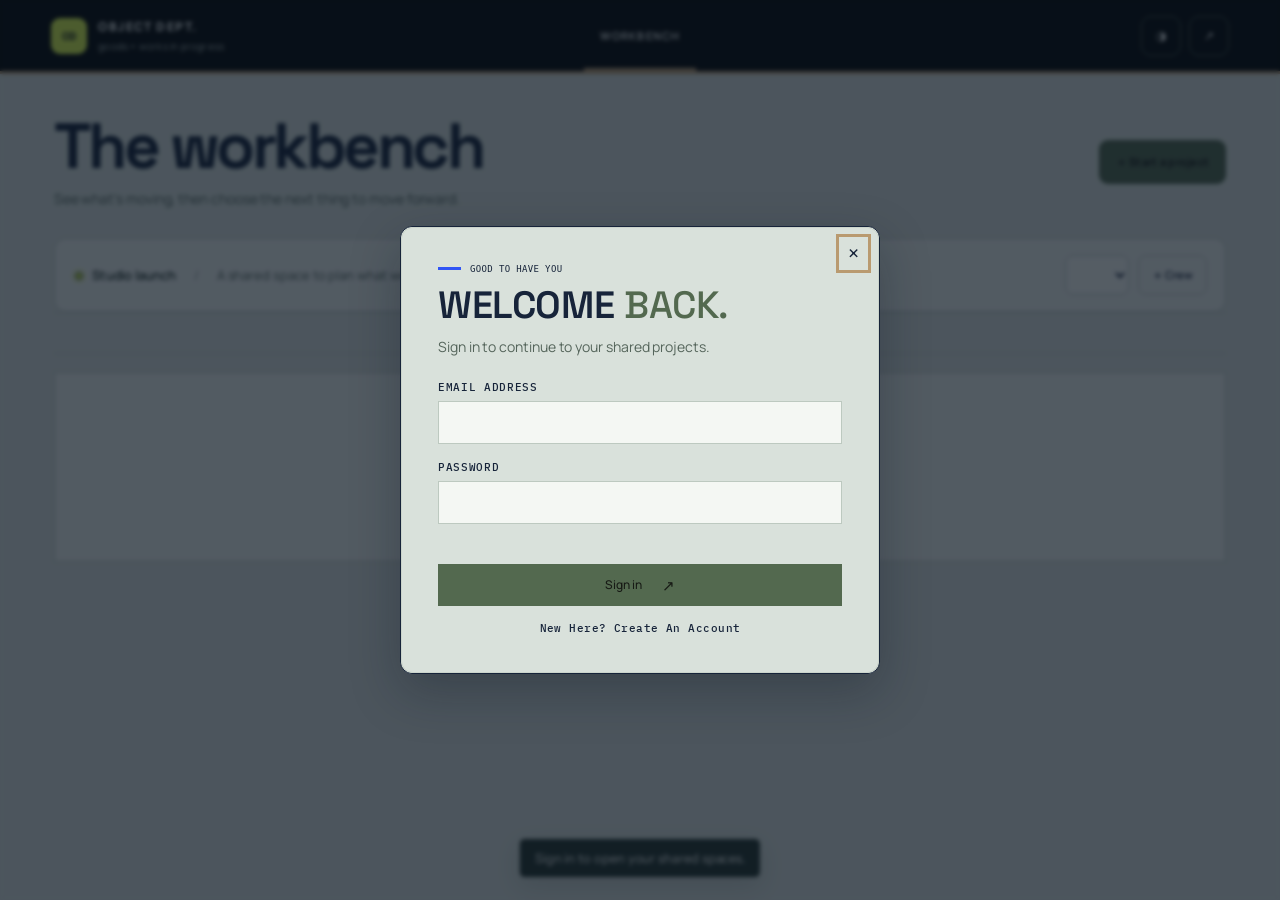
<file: public/index.html>
<!doctype html>
<html lang="en">
<head>
  <meta charset="utf-8"><meta name="viewport" content="width=device-width, initial-scale=1">
  <meta name="theme-color" content="#e9ebe4"><meta name="description" content="A collaborative project management tool with shared boards, assigned tasks, comments, and member invitations.">
  <title>Workbench — Project Management</title>
  <link rel="preconnect" href="https://fonts.googleapis.com"><link rel="preconnect" href="https://fonts.gstatic.com" crossorigin>
  <link href="https://fonts.googleapis.com/css2?family=Barlow+Condensed:wght@500;600;700&family=IBM+Plex+Mono:wght@400;500&family=IBM+Plex+Sans:wght@400;500;600&family=Instrument+Sans:wght@400;500;600&family=Instrument+Serif:ital@0;1&family=Inter:wght@400;500;600&display=swap" rel="stylesheet">
  <link rel="stylesheet" href="./styles.css?v=2026-10-redesign"><link rel="stylesheet" href="./redesign.css?v=2026-10-room-owner-fix"><link rel="stylesheet" href="./design-system.css?v=2026-10-three-project-redesign"><link rel="stylesheet" href="./proof-sheet.css?v=2026-10-proof-sheet-2"><link rel="stylesheet" href="./task-theme.css?v=2026-11-board"><link rel="stylesheet" href="./ui-polish.css?v=2026-11-unslop"><link rel="stylesheet" href="./vendor/lenis.css"><link rel="stylesheet" href="./ui-enhancements.css?v=2026-11-motion"><script src="./vendor/gsap.min.js" defer></script><script src="./vendor/lenis.min.js" defer></script><script src="./app.js?v=2026-11-board" defer></script><script src="./motion.js?v=2026-11-motion" defer></script>
</head>
<body data-current-view="board" data-task="board">
  <header class="topbar">
    <a class="brand" href="#store" aria-label="Object Department home"><span class="brand-mark">OD</span><span class="brand-copy">OBJECT DEPT.<small>goods + works in progress</small></span></a>
    <nav class="main-nav" aria-label="Main navigation"><button class="nav-link active" data-view="board">Workbench</button></nav>
    <div class="top-actions"><button class="theme-toggle" id="theme-toggle" aria-label="Switch to dark mode" title="Switch to dark mode">◐</button><button class="bag-button" id="bag-open" aria-label="Open shopping bag">Bag <span id="bag-count">0</span></button><button id="auth-open" class="avatar-button" aria-label="Sign in">↗</button></div>
  </header>
  <main>
    <section id="store-view" class="view active">
      <section class="hero">
        <div class="hero-copy"><div class="eyebrow"><span class="eyebrow-line"></span> A shop for the in-between</div><h1>Objects for<br><em>ordinary days.</em></h1><p>Useful things for desks, dinners, detours and all the bits in between.</p><a class="button button-dark" href="#collection">Browse the collection <span>↘</span></a><div class="hero-footnote">Eight useful things, chosen to be kept</div></div>
        <div class="hero-art" aria-label="A graphic still life of useful everyday objects" role="img"><div class="hero-object object-cup"></div><div class="hero-object object-tote"><i>OBJECT<br>DEPT.</i></div><div class="hero-object object-headphones"></div><div class="hero-caption">STOCKROOM STUDY<br><b>OBJECTS FOR ORDINARY DAYS</b></div></div>
      </section>
      <section id="collection" class="collection section-wrap"><div class="section-heading"><div><div class="eyebrow"><span class="eyebrow-line"></span> The stockroom <span class="section-index" id="product-count">08 objects</span></div><h2>Find the right <em>thing.</em></h2></div><div class="collection-tools"><div class="filter-list" id="filters" aria-label="Filter products"><button class="filter active" data-category="All">All stock</button><button class="filter" data-category="Home">Home</button><button class="filter" data-category="Lifestyle">Lifestyle</button><button class="filter" data-category="Tech">Tech</button></div><label class="search-box"><span>⌕</span><input id="product-search" type="search" placeholder="Find a thing" aria-label="Search products"></label></div></div>
        <div id="product-grid" class="product-grid" aria-live="polite"></div><div id="empty-products" class="empty-state hidden">Nothing here yet. Try another search.</div>
      </section>
      <section class="note-band"><span class="note-flower" aria-hidden="true"></span><p>Good design earns its place.</p><span class="note-credit">OBJECT DEPARTMENT FIELD NOTE</span></section>
      <footer class="footer"><a class="brand footer-brand" href="#store"><span class="brand-mark">OD</span><span class="brand-copy">OBJECT DEPT.</span></a><span>Goods for the day. A workbench for the rest.</span><a href="#collection">Back to the stockroom ↑</a></footer>
    </section>
    <section id="board-view" class="view board-view"><div class="board-shell"><div class="board-intro"><div><div class="eyebrow"><span class="eyebrow-line"></span> The shared studio</div><h1>The workbench</h1><p>See what's moving, then choose the next thing to move forward.</p></div><button id="new-project" class="button button-dark">＋ Start a project</button></div><div class="board-topline"><div><span class="board-dot"></span><span id="project-name">Studio launch</span><span class="board-divider">/</span><span id="project-description">A shared space to plan what we ship next.</span></div><div class="board-controls"><select id="project-select" aria-label="Select a project"></select><button id="share-project" class="text-button">＋ Crew</button></div></div><div class="board-summary" id="board-summary"></div><div class="task-columns" id="task-columns" aria-live="polite"></div></div></section>
    <section id="channel-view" class="view channel-view">
      <div class="channel-shell">
        <header class="channel-intro"><div><div class="eyebrow"><span class="eyebrow-line"></span> Open room</div><h1>One room,<br><em>all the ways to think.</em></h1><p>Private conversation, shared sketches and optional calls, together in one space.</p></div><div class="channel-issue"><span>Everything stays on the work</span><b>Messages · board · call</b><small>Room content is encrypted on your device.</small></div></header>
        <div class="channel-workspace">
          <aside class="room-rail"><div class="room-rail-head"><span>YOUR ROOMS</span><span id="room-count">0</span></div><div id="room-list" class="room-list"></div><form id="room-create-form" class="room-form"><label for="room-name">Start a room</label><div class="room-form-row"><input id="room-name" name="name" required minlength="2" maxlength="80" placeholder="Sunday studio"><button aria-label="Create a room">＋</button></div></form><form id="room-join-form" class="room-form room-join-form"><label for="room-invite">Have a room invite?</label><textarea id="room-invite" name="invite" required maxlength="600" rows="3" placeholder="Paste the full private invite link"></textarea><p class="invite-help">The invite link includes the room code and its private key.</p><button aria-label="Join a room from its invite link">Join room ↗</button></form><form id="room-code-form" class="room-form room-code-form"><label for="room-code">Or join with a room code</label><div class="room-form-row"><input id="room-code" name="code" type="text" inputmode="text" maxlength="12" minlength="12" pattern="[a-fA-F0-9]{12}" autocomplete="off" spellcheck="false" placeholder="12-character room code" aria-describedby="room-code-help"><button type="submit">Join</button></div><p class="invite-help" id="room-code-help">A code adds you to the room. Ask a member for the private invite link to open encrypted chat and drawings.</p></form><p id="room-error" class="form-error" role="alert"></p><div class="encryption-note"><span>PRIVATE</span><p>Room content is encrypted on your device.</p></div></aside>
          <div class="room-stage">
            <div id="room-empty" class="room-empty"><div class="empty-orbit">OD</div><div class="eyebrow"><span class="eyebrow-line"></span> A room of your own</div><h2>Make space<br>for <em>good ideas.</em></h2><p>Create a room for your crew, or join with their private invite link. The link carries the key needed to open encrypted room history.</p><div class="empty-rule">MAKE · SHARE · THINK OUT LOUD</div></div>
            <div id="room-active" class="room-active hidden">
              <header class="room-header"><div><div class="room-live"><i></i> ROOM OPEN <span id="room-members-count">01 HERE</span><span id="room-activity" aria-live="polite"></span></div><h2 id="active-room-name">Sunday studio</h2><div class="room-keyline">ROOM CODE <code id="active-room-code"></code> <span id="active-room-members"></span></div></div><div class="room-header-actions"><button id="copy-room-code" class="button button-outline" type="button">Copy code</button><button id="manage-room-members" class="button button-outline" type="button">People</button><button id="invite-room" class="button button-outline">Copy invite link ↗</button><button id="close-room" class="button button-outline" type="button">Close room</button></div></header>
              <nav class="room-tabs" aria-label="Room activities"><button class="room-tab active" data-room-tab="chat">Conversation <span id="chat-count">00</span></button><button class="room-tab" data-room-tab="board">Whiteboard</button><button class="room-tab" data-room-tab="call">Video room</button></nav>
              <section class="room-panel active" id="room-chat-panel"><div id="chat-log" class="chat-log" aria-live="polite"><div class="chat-welcome">A fresh page. Say hello.</div></div><form id="chat-form" class="chat-compose"><button type="button" id="file-pick" class="attach-button" aria-label="Share a file">＋</button><input type="file" id="file-input" class="hidden" aria-label="Choose a file"><input name="body" maxlength="1800" placeholder="Write something kind…" autocomplete="off"><button class="send-message" aria-label="Send message">↑</button></form><p class="chat-hint">Messages and shared files are encrypted with the room key.</p></section>
              <section class="room-panel" id="room-board-panel"><div class="whiteboard-toolbar"><span class="board-prompt">DRAW SOMETHING TOGETHER</span><div class="board-tools" role="toolbar" aria-label="Whiteboard tools"><div class="board-colors" aria-label="Ink color"><button type="button" class="board-swatch selected" data-board-color="#df6954" style="--swatch:#df6954" aria-label="Coral ink" title="Coral"></button><button type="button" class="board-swatch" data-board-color="#203a36" style="--swatch:#203a36" aria-label="Green ink" title="Green"></button><button type="button" class="board-swatch" data-board-color="#4c66d4" style="--swatch:#4c66d4" aria-label="Blue ink" title="Blue"></button><button type="button" class="board-swatch" data-board-color="#d2a62b" style="--swatch:#d2a62b" aria-label="Gold ink" title="Gold"></button><button type="button" class="board-swatch" data-board-color="#9363b9" style="--swatch:#9363b9" aria-label="Violet ink" title="Violet"></button></div><label class="board-custom-color" title="Choose a custom ink color"><span>＋</span><input id="board-color" type="color" value="#df6954" aria-label="Choose a custom ink color"></label><label class="board-size-control" for="board-size">SIZE <input id="board-size" type="range" min="2" max="18" value="5"><output id="board-size-value" for="board-size">5</output></label><button type="button" id="board-eraser" class="board-tool-button" aria-pressed="false">Eraser</button><div class="board-shapes" role="group" aria-label="Drawing tools"><button type="button" class="board-tool-button active" data-board-mode="pen" aria-pressed="true">Pen</button><button type="button" class="board-tool-button" data-board-mode="line" aria-pressed="false">Line</button><button type="button" class="board-tool-button" data-board-mode="rectangle" aria-pressed="false">Box</button><button type="button" class="board-tool-button" data-board-mode="circle" aria-pressed="false">Circle</button><button type="button" class="board-tool-button" data-board-mode="text" aria-pressed="false">Text</button></div><button type="button" id="undo-board" class="board-tool-button" aria-label="Undo last board change" title="Undo">↶ Undo</button><button type="button" id="clear-board" class="board-tool-button clear-board-button">Clear page ↺</button></div></div><canvas id="whiteboard" width="1200" height="660" tabindex="0" aria-label="Shared whiteboard. Use the drawing tool buttons, then draw by pointer. Text tool prompts for a label." aria-describedby="board-help"></canvas><p class="chat-hint" id="board-help">Draw with a pointer. The pen, shape, color, eraser, undo, and clear controls are keyboard accessible; the text tool asks for a label.</p></section>
              <section class="room-panel" id="room-call-panel"><div class="call-toolbar"><div><b>Face to face, when you need it.</b><span id="call-status" role="status" aria-live="polite">Turn on your mic or camera when you’re ready.</span></div><div class="call-controls"><button type="button" id="microphone-toggle" class="button button-outline" aria-pressed="false">Enable mic</button><button type="button" id="camera-toggle" class="button button-outline" aria-pressed="false">Enable camera</button><button type="button" id="screen-share" class="button button-outline" aria-pressed="false">Share screen</button><button type="button" id="call-check" class="button button-outline">Check connection</button><button type="button" id="end-call" class="button button-call hidden">Leave call</button></div></div><div id="video-grid" class="video-grid"><div class="video-tile local-tile"><video id="local-video" autoplay muted playsinline></video><span id="local-video-name">You · camera off</span></div></div><p class="chat-hint">Your mic and camera stay off until you enable them. Screen sharing is optional.</p></section>
            </div>
          </div>
        </div>
        <footer class="channel-footer"><span>NO STANDING MEETING REQUIRED</span><span>OBJECT DEPT. · OPEN ROOM Nº 03</span></footer>
      </div>
    </section>
  </main>
  <div class="toast" id="toast" role="status"></div>
  <dialog id="room-members-dialog" class="modal"><div class="modal-card room-members-card"><button type="button" class="modal-close" data-close aria-label="Close room people">×</button><div class="eyebrow"><span class="eyebrow-line"></span> The room crew</div><h2>Your <em>people.</em></h2><p class="modal-copy">People with access to this room.</p><div id="room-member-list" class="room-member-list" role="list"></div><p id="room-members-note" class="modal-copy room-members-note">If you leave as owner, ownership moves to the longest-standing remaining member. If you are alone, the room is deleted. Removed members lose server access, but copies they already saved cannot be recalled.</p><div id="room-members-error" class="form-error" role="alert"></div><div class="room-members-actions"><button id="leave-room" class="button button-outline" type="button">Leave room</button></div></div></dialog>
  <dialog id="auth-dialog" class="modal"><form id="auth-form" class="modal-card"><button type="button" class="modal-close" data-close>×</button><div class="eyebrow"><span class="eyebrow-line"></span> Good to have you</div><h2 id="auth-title">Welcome <em>back.</em></h2><p id="auth-copy" class="modal-copy">Sign in to save your bag and keep your projects close.</p><label id="name-field" class="form-field hidden">Your name<input name="name" autocomplete="name" minlength="2" maxlength="60"></label><label class="form-field">Email address<input name="email" type="email" autocomplete="email" required></label><label class="form-field">Password<input name="password" type="password" autocomplete="current-password" minlength="8" required></label><div id="auth-error" class="form-error" role="alert"></div><button id="auth-submit" class="button button-dark button-wide">Sign in <span>↗</span></button><button id="auth-toggle" class="text-button" type="button">New here? Create an account</button></form></dialog>
  <dialog id="account-dialog" class="modal compact-modal"><div class="modal-card"><button type="button" class="modal-close" data-close>×</button><div class="eyebrow"><span class="eyebrow-line"></span> Your account</div><h2 id="account-name">Your name</h2><p id="account-email" class="modal-copy"></p><button id="account-close" class="button button-dark button-wide" type="button" data-close>Back to it <span>↗</span></button><button id="signout-open" class="text-button signout-link" type="button">Sign out of this device</button></div></dialog>
  <dialog id="signout-dialog" class="modal compact-modal"><div class="modal-card"><button type="button" class="modal-close" data-close>×</button><div class="eyebrow"><span class="eyebrow-line"></span> Before you go</div><h2>Sign out <em>now?</em></h2><p class="modal-copy">You’ll need to sign in again to open your projects and saved orders on this device. Your bag will stay here.</p><div class="confirm-actions"><button id="signout-cancel" class="button button-outline" type="button" data-close>Stay signed in</button><button id="signout-confirm" class="button button-danger" type="button">Sign out</button></div></div></dialog>
  <dialog id="bag-dialog" class="modal drawer"><form method="dialog" class="drawer-card"><button type="button" class="modal-close" data-close>×</button><div class="eyebrow"><span class="eyebrow-line"></span> Your little bag</div><h2>Lovely <em>choices.</em></h2><div id="bag-items" class="bag-items"></div><div class="bag-bottom"><div class="bag-total"><span>Subtotal</span><b id="bag-total">₹0</b></div><p>Shipping and any applicable taxes are figured at checkout.</p><button id="checkout" class="button button-dark button-wide" type="button">Continue to checkout <span>↗</span></button><button type="button" class="text-button" data-close>Keep looking</button></div></form></dialog>
  <dialog id="product-dialog" class="modal"><div class="modal-card product-detail-card"><button type="button" class="modal-close" data-close>×</button><div class="product-detail-art" id="detail-product-art"></div><div class="eyebrow"><span class="eyebrow-line"></span> <span id="detail-product-category">The collection</span></div><h2 id="detail-product-name">Everyday things</h2><p id="detail-product-description" class="modal-copy"></p><div class="product-detail-bottom"><b id="detail-product-price"></b><button id="detail-product-add" class="button button-dark">Add to your bag <span>＋</span></button></div></div></dialog>
  <dialog id="project-dialog" class="modal"><form id="project-form" class="modal-card"><button type="button" class="modal-close" data-close>×</button><div class="eyebrow"><span class="eyebrow-line"></span> A new beginning</div><h2>Make a little <em>space.</em></h2><label class="form-field">Project name<input name="name" required minlength="2" maxlength="80" placeholder="The next good thing"></label><label class="form-field">A few words about it<textarea name="description" maxlength="280" rows="3" placeholder="What are we making room for?"></textarea></label><div id="project-error" class="form-error" role="alert"></div><button class="button button-dark button-wide">Create project <span>↗</span></button></form></dialog>
  <dialog id="members-dialog" class="modal"><div class="modal-card"><button type="button" class="modal-close" data-close>×</button><div class="eyebrow"><span class="eyebrow-line"></span> Better together</div><h2>Your <em>people.</em></h2><div id="member-list" class="member-list"></div><form id="member-form"><label class="form-field">Invite someone by account email<input name="email" type="email" required autocomplete="email"></label><div id="member-error" class="form-error" role="alert"></div><button class="button button-dark button-wide">Add collaborator <span>↗</span></button></form></div></dialog>
  <dialog id="task-dialog" class="modal"><form id="task-form" class="modal-card"><button type="button" class="modal-close" data-close>×</button><div class="eyebrow"><span class="eyebrow-line"></span> One step at a time</div><h2>Add a little <em>progress.</em></h2><label class="form-field">What needs doing?<input name="title" required minlength="2" maxlength="120" placeholder="Give this step a name"></label><label class="form-field">Details<textarea name="description" maxlength="500" rows="3" placeholder="Add a note or two"></textarea></label><div class="form-row"><label class="form-field">Priority<select name="priority"><option value="low">Low</option><option value="medium" selected>Medium</option><option value="high">High</option></select></label><label class="form-field">Due date<input name="dueDate" type="date"></label></div><label class="form-field">Who is on it?<select name="assignee"><option value="">No one yet</option></select></label><div id="task-error" class="form-error" role="alert"></div><button class="button button-dark button-wide">Add to the board <span>↗</span></button></form></dialog>
  <dialog id="detail-dialog" class="modal"><div class="modal-card detail-card"><button type="button" class="modal-close" data-close>×</button><div class="eyebrow"><span class="eyebrow-line"></span> Task notes</div><h2 id="detail-title">A small step</h2><p id="detail-description" class="modal-copy"></p><div id="detail-meta" class="detail-meta"></div><div class="comment-section"><h3>A few words</h3><div id="comment-list" class="comment-list"></div><form id="comment-form"><input name="body" required maxlength="500" placeholder="Leave a helpful note…"><button class="button button-dark">Send ↗</button></form></div></div></dialog>
  <dialog id="checkout-dialog" class="modal"><form id="checkout-form" class="modal-card"><button type="button" class="modal-close" data-close>×</button><div class="eyebrow"><span class="eyebrow-line"></span> One last thing</div><h2>Make it <em>yours.</em></h2><p class="modal-copy">Sign in and we’ll place your demo order. No payment details needed.</p><div id="checkout-error" class="form-error" role="alert"></div><button class="button button-dark button-wide">Place demo order <span>↗</span></button></form></dialog>
</body>
</html>
</file>
<file: public/styles.css>
:root{--paper:#f7f6f2;--ink:#22251f;--muted:#74766f;--line:#e7e5de;--green:#415647;--sage:#8c9987;--cream:#f0eee6;--serif:'Playfair Display',Georgia,serif;--sans:'DM Sans',Arial,sans-serif}*{box-sizing:border-box}html{scroll-behavior:smooth}body{margin:0;background:var(--paper);color:var(--ink);font:14px var(--sans);-webkit-font-smoothing:antialiased}button,input,textarea,select{font:inherit}button{color:inherit;cursor:pointer}.topbar{height:76px;border-bottom:1px solid var(--line);display:grid;grid-template-columns:1fr auto 1fr;align-items:center;padding:0 max(5.4vw,30px);position:sticky;top:0;background:rgba(247,246,242,.94);backdrop-filter:blur(14px);z-index:10}.brand{display:inline-flex;align-items:center;gap:11px;text-decoration:none;color:var(--ink);width:max-content}.brand-mark{height:32px;width:32px;background:var(--green);border-radius:50%;color:#f8f6ef;display:grid;place-items:center;font:600 20px var(--serif);font-style:italic}.brand-copy{font-weight:700;letter-spacing:-.035em;font-size:15px}.brand-copy small{display:block;color:var(--muted);font-size:9px;font-weight:400;letter-spacing:.02em;margin-top:2px}.main-nav{display:flex;align-items:center;gap:34px;height:100%}.nav-link{border:0;background:none;height:100%;color:var(--muted);font-size:12px;position:relative;padding:0 3px}.nav-link.active{color:var(--ink)}.nav-link.active:after{content:'';height:2px;background:var(--green);position:absolute;left:0;right:0;bottom:0}.top-actions{display:flex;align-items:center;justify-content:end;gap:18px}.bag-button,.avatar-button{background:none;border:0;font-size:12px}.bag-button span{display:inline-grid;place-items:center;width:21px;height:21px;border-radius:50%;background:#eae9e1;margin-left:5px;font-size:10px}.avatar-button{width:34px;height:34px;border-radius:50%;background:#e7e8df;color:var(--green);font-size:16px}.view{display:none}.view.active{display:block}.hero{max-width:1320px;margin:auto;padding:68px 8.7vw 54px;min-height:514px;display:grid;grid-template-columns:.91fr 1.09fr;align-items:center;gap:38px}.hero-copy{padding:5px 0 0 3px}.eyebrow{display:flex;align-items:center;gap:9px;color:var(--green);text-transform:uppercase;letter-spacing:.16em;font-size:9px;font-weight:600}.eyebrow-line{width:18px;height:1px;background:#8b998b;display:inline-block}.hero h1,.board-intro h1{font:500 clamp(42px,5.1vw,67px)/1.12 var(--serif);letter-spacing:-.055em;margin:22px 0 15px}.hero h1 em,.section-heading h2 em,.board-intro h1 em,.modal-card h2 em{font-weight:500;color:#798974}.hero-copy>p,.board-intro p{font-size:13px;line-height:1.8;color:var(--muted);max-width:330px;margin:0 0 24px}.button{min-height:42px;padding:0 19px;border:0;display:inline-flex;align-items:center;justify-content:center;gap:20px;text-decoration:none;font-size:11px;transition:transform .18s,background .18s}.button:hover{transform:translateY(-2px)}.button-dark{color:#fff;background:#384d3f}.button-dark:hover{background:#26382d}.button-dark span{font-size:15px}.hero-footnote{font-size:10px;color:#82847c;margin-top:40px}.tiny-spark{color:#8a9a87;font-size:14px;margin-right:8px}.hero-art{height:354px;max-width:532px;width:100%;justify-self:end;position:relative;overflow:hidden;background:#e9e8df}.sun-disc{position:absolute;width:228px;height:228px;background:#d5d5c6;border-radius:50%;left:27%;top:6%}.hero-orbit{border:1px solid rgba(74,88,69,.2);position:absolute;border-radius:50%;transform:rotate(-20deg)}.orbit-one{width:350px;height:200px;top:24%;left:19%}.orbit-two{width:440px;height:290px;top:12%;left:9%}.art-spark{position:absolute;color:#73836c;z-index:2}.spark-one{font-size:22px;right:15%;top:16%}.spark-two{font-size:14px;left:15%;top:33%}.hero-object{position:absolute;z-index:2;display:grid;place-items:center;box-shadow:0 20px 28px rgba(62,67,54,.12)}.object-cup{width:109px;height:108px;background:#f3eee1;border-radius:13px 13px 32px 32px;left:21%;top:37%;transform:rotate(-9deg)}.object-cup:after{content:'';position:absolute;right:-25px;width:31px;height:38px;border:9px solid #f3eee1;border-left:0;border-radius:0 22px 22px 0}.object-cup span{font-size:48px;filter:saturate(.5)}.object-tote{height:155px;width:132px;background:#a49178;border-radius:10px 10px 20px 20px;top:27%;left:47%;transform:rotate(7deg);color:#f2ebdf}.object-tote:before{content:'';position:absolute;width:66px;height:38px;border:7px solid #8c7e6b;border-bottom:0;border-radius:44px 44px 0 0;top:-34px}.object-tote span{font:60px var(--serif);opacity:.32;transform:rotate(-45deg)}.object-tote i{position:absolute;font:italic 14px/1.2 var(--serif);text-align:center}.object-headphones{width:100px;height:100px;background:#d0d4c9;border-radius:50%;right:10%;bottom:18%;transform:rotate(-14deg)}.object-headphones span{font:62px var(--serif);color:#506052;transform:rotate(180deg)}.hero-caption{position:absolute;bottom:20px;left:23px;color:#73776e;font-size:8px;letter-spacing:.17em;line-height:1.9}.hero-caption b{color:#3c493d;font-size:9px;letter-spacing:.06em}.hero-stamp{position:absolute;right:21px;top:18px;width:59px;height:59px;border:1px solid rgba(71,86,68,.45);border-radius:50%;color:#56634f;display:grid;place-items:center;text-align:center;font-size:6px;letter-spacing:.12em;line-height:1.5;transform:rotate(11deg)}.hero-stamp b{font-size:12px}.section-wrap{padding:30px 8.7vw 82px;max-width:1320px;margin:auto;scroll-margin-top:88px}.section-heading{display:flex;align-items:end;justify-content:space-between;gap:24px;margin-bottom:26px}.section-heading h2{font:500 35px var(--serif);letter-spacing:-.045em;margin:11px 0 0}.collection-tools{display:flex;flex-direction:column;align-items:flex-end;gap:15px}.filter-list{display:flex;gap:17px}.filter{border:0;padding:3px 0;background:none;color:#888a83;font-size:10px}.filter.active{color:var(--green);font-weight:600;border-bottom:1px solid var(--green)}.search-box{width:182px;height:28px;border-bottom:1px solid #d7d5cb;display:flex;align-items:center;gap:8px;color:#7d8276}.search-box span{font-size:18px}.search-box input{border:0;background:none;outline:0;width:100%;font-size:10px;color:var(--ink)}.product-grid{display:grid;grid-template-columns:repeat(4,minmax(0,1fr));gap:28px 18px}.product-card{min-width:0}.product-art{height:220px;background:var(--product-color,#e5e3da);position:relative;overflow:hidden;display:grid;place-items:center}.product-art:after{content:'';position:absolute;inset:12% 14%;border:1px solid rgba(255,255,255,.33);border-radius:50%;transform:rotate(-25deg)}.product-art .product-emoji{position:relative;z-index:1;font-size:77px;filter:drop-shadow(0 13px 10px rgba(44,47,40,.14));transition:transform .25s}.product-card:hover .product-emoji{transform:translateY(-6px) rotate(-4deg)}.product-label{position:absolute;top:12px;left:12px;z-index:2;font-size:8px;letter-spacing:.08em;text-transform:uppercase;background:rgba(247,246,242,.82);padding:6px 9px;color:#5d6658}.quick-add{position:absolute;z-index:2;right:10px;bottom:10px;height:34px;width:34px;border:0;border-radius:50%;font-size:19px;color:white;background:#35483d;opacity:0;transform:translateY(4px);transition:.2s}.product-card:hover .quick-add,.quick-add:focus-visible{opacity:1;transform:translateY(0)}.product-info{display:flex;justify-content:space-between;align-items:start;padding:12px 1px 0;gap:10px}.product-name{font:500 14px var(--serif);margin:0 0 5px}.product-category{font-size:9px;color:#909189}.product-price{font-size:11px;white-space:nowrap;margin-top:3px}.note-band{height:120px;background:#ecebe3;display:flex;justify-content:center;align-items:center;gap:17px}.note-flower{color:#7d8b79;font-size:22px}.note-band p{font:italic 20px var(--serif);color:#4b5749}.note-credit{font-size:8px;letter-spacing:.15em;color:#888a80;margin-left:10px}.footer{min-height:83px;padding:20px 8.7vw;display:flex;justify-content:space-between;align-items:center;color:#96968e;font-size:9px}.footer-brand .brand-mark{height:26px;width:26px;font-size:16px}.footer-brand .brand-copy{font-size:12px}.footer a:last-child{color:#697266;text-decoration:none}.hidden{display:none!important}.empty-state{text-align:center;color:var(--muted);padding:60px 0}.modal{border:0;padding:0;background:transparent;max-height:90vh;max-width:calc(100vw - 24px);width:440px;color:var(--ink)}.modal::backdrop{background:rgba(28,32,27,.39);backdrop-filter:blur(3px)}.modal-card{background:var(--paper);padding:36px 39px 33px;position:relative;box-shadow:0 18px 60px rgba(33,36,30,.12)}.modal-close{position:absolute;right:17px;top:13px;border:0;background:none;color:#777a70;font-size:24px;font-weight:300}.modal-card h2,.drawer-card h2{font:500 31px var(--serif);letter-spacing:-.045em;margin:14px 0}.modal-copy{font-size:12px;color:var(--muted);line-height:1.7;margin:0 0 22px}.form-field{display:block;font-size:10px;color:#6f746b;margin:15px 0}.form-field input,.form-field textarea,.form-field select{display:block;margin-top:7px;width:100%;border:1px solid #e3e0d7;background:#fbfaf7;padding:11px 12px;outline:0;font-size:12px;color:var(--ink);resize:vertical}.form-field input:focus,.form-field textarea:focus,.form-field select:focus,.comment-section input:focus{border-color:#8b9989}.button-wide{width:100%;margin-top:8px}.text-button{border:0;background:none;display:block;margin:14px auto 0;color:#73796f;font-size:10px}.form-error{font-size:11px;color:#a6443f;min-height:16px}.form-row{display:grid;grid-template-columns:1fr 1fr;gap:14px}.drawer{width:480px;height:100%;max-height:100vh;margin:0 0 0 auto}.drawer::backdrop{background:rgba(28,32,27,.3)}.drawer-card{height:100%;background:var(--paper);padding:40px 38px;display:flex;flex-direction:column;position:relative}.bag-items{flex:1;overflow:auto;margin-top:15px}.bag-line{display:grid;grid-template-columns:68px 1fr auto;gap:13px;align-items:center;padding:14px 0;border-bottom:1px solid var(--line)}.bag-product-art{height:68px;display:grid;place-items:center;font-size:32px;background:var(--product-color)}.bag-product-name{font:500 14px var(--serif);margin:0 0 6px}.bag-product-price{font-size:10px;color:var(--muted)}.qty-tools{display:flex;align-items:center;gap:9px;margin-top:9px}.qty-tools button{width:21px;height:21px;border:1px solid var(--line);background:none}.qty-tools span{font-size:10px}.remove-item{border:0;background:none;color:#92938c;font-size:10px;margin-left:5px}.bag-line-total{font-size:11px}.bag-bottom{border-top:1px solid var(--line);padding-top:20px}.bag-total{display:flex;justify-content:space-between;font-size:12px}.bag-total b{font-weight:600}.bag-bottom p{font-size:9px;color:var(--muted)}.bag-empty{padding:30px 0;color:var(--muted);font:16px var(--serif)}.toast{position:fixed;bottom:22px;left:50%;transform:translate(-50%,15px);opacity:0;pointer-events:none;z-index:20;padding:11px 17px;background:#29392f;color:white;font-size:11px;transition:.2s;box-shadow:0 8px 25px #2222}.toast.show{opacity:1;transform:translate(-50%,0)}
.board-view{min-height:calc(100vh - 76px)}.board-shell{max-width:1250px;margin:auto;padding:63px max(6vw,34px) 75px}.board-intro{display:flex;align-items:center;justify-content:space-between;padding-bottom:45px}.board-intro h1{font-size:55px;margin:16px 0 10px}.board-intro p{margin-bottom:0}.board-intro>.button{align-self:center}.board-topline{border-top:1px solid var(--line);border-bottom:1px solid var(--line);min-height:58px;display:flex;align-items:center;justify-content:space-between;font-size:11px}.board-dot{width:8px;height:8px;border-radius:50%;background:#849680;display:inline-block;margin:0 9px 0 2px}.board-divider{margin:0 10px;color:#c7c6bc}.board-topline #project-description{color:#8a8c84}.board-topline select{border:0;background:transparent;color:#73786e;font-size:10px;max-width:190px}.board-summary{display:flex;gap:27px;padding:22px 0 27px;color:#81837b;font-size:10px}.summary-pill{display:flex;align-items:center;gap:7px}.summary-dot{width:7px;height:7px;border-radius:50%;background:#b6b8ac}.summary-dot.active{background:#d3a26d}.summary-dot.done{background:#8ca18a}.summary-pill strong{color:#41463f;font-weight:600}.task-columns{display:grid;grid-template-columns:repeat(3,minmax(0,1fr));gap:15px;align-items:start}.task-column{background:#f0efe9;min-height:190px;padding:15px}.column-heading{display:flex;align-items:center;justify-content:space-between;margin-bottom:14px}.column-title{display:flex;align-items:center;gap:8px;font-size:10px;font-weight:600;color:#53584f}.column-count{width:19px;height:19px;border-radius:50%;background:#e4e3da;display:grid;place-items:center;font-size:9px;color:#777a71}.add-task-small{border:0;background:none;color:#7c8178;font-size:19px;line-height:1}.task-card{background:#faf9f6;border:1px solid #eceae3;padding:14px;margin-bottom:9px;cursor:pointer;transition:box-shadow .15s,transform .15s}.task-card:hover{box-shadow:0 8px 20px rgba(40,43,36,.07);transform:translateY(-2px)}.task-priority{font-size:8px;text-transform:uppercase;letter-spacing:.09em;display:flex;align-items:center;gap:6px;color:#8b8e82}.task-priority:before{content:'';width:6px;height:6px;border-radius:50%;background:#bab9aa}.task-priority.high:before{background:#c97768}.task-priority.low:before{background:#7a9b82}.task-card h3{font:500 14px/1.4 var(--serif);margin:9px 0 6px}.task-card p{font-size:10px;line-height:1.6;color:#86887f;margin:0}.task-meta{display:flex;align-items:center;justify-content:space-between;margin-top:14px;font-size:9px;color:#82847b}.task-assignee{width:23px;height:23px;border-radius:50%;background:#e2e5da;display:grid;place-items:center;color:#596b56;font-size:8px}.task-comments{margin-left:auto;margin-right:9px}.task-due{padding:4px 6px;background:#f0eee5}.column-empty{font:italic 13px var(--serif);color:#999b93;text-align:center;padding:30px 0}.detail-card{width:480px;max-width:calc(100vw - 24px)}.detail-card h2{padding-right:24px}.detail-meta{display:flex;gap:8px;margin:20px 0;border-bottom:1px solid var(--line);padding-bottom:18px}.detail-meta span{font-size:9px;background:#eeede5;padding:7px 9px;color:#687165}.comment-section h3{font:500 16px var(--serif)}.comment-list{max-height:190px;overflow:auto}.comment-item{padding:10px 0;border-bottom:1px solid var(--line)}.comment-author{font-size:9px;font-weight:600;color:#56614f}.comment-date{font-size:8px;color:#96968f;margin-left:7px}.comment-body{font-size:11px;line-height:1.6;margin:6px 0 0;color:#62665f}.comment-empty{font-size:10px;color:#96968f}.comment-section form{display:flex;gap:8px;margin-top:13px}.comment-section input{flex:1;min-width:0;border:1px solid #e3e0d7;background:#fbfaf7;padding:10px;font-size:10px;outline:0}.comment-section .button{min-height:38px;padding:0 12px}.board-signin{padding:80px 0;text-align:center;color:var(--muted)}.board-signin h2{font:30px var(--serif);color:var(--ink)}
@media(min-width:1300px){.hero{padding-left:90px;padding-right:90px}.section-wrap{padding-left:90px;padding-right:90px}}@media(max-width:850px){.topbar{padding:0 24px;grid-template-columns:1fr auto 1fr}.main-nav{gap:17px}.hero{padding:52px 6vw 42px;gap:20px}.hero-art{height:300px}.product-grid{grid-template-columns:repeat(2,minmax(0,1fr))}.product-art{height:245px}.section-wrap{padding-left:6vw;padding-right:6vw}.collection-tools{gap:10px}.board-shell{padding-left:5vw;padding-right:5vw}}@media(max-width:600px){.topbar{height:64px;padding:0 16px;grid-template-columns:1fr auto}.brand-copy small{display:none}.main-nav{position:fixed;top:64px;left:0;right:0;height:42px;justify-content:center;background:rgba(247,246,242,.96);border-bottom:1px solid var(--line);z-index:8}.top-actions{gap:9px}.hero{padding:139px 20px 38px;grid-template-columns:1fr;gap:28px}.hero h1{font-size:51px}.hero-art{justify-self:stretch;max-width:none;height:285px}.hero-footnote{margin-top:23px}.section-wrap{padding:25px 20px 54px;scroll-margin-top:108px}.section-heading{align-items:start;flex-direction:column}.section-heading h2{font-size:32px}.collection-tools{width:100%;align-items:start}.filter-list{gap:15px}.search-box{width:100%}.product-grid{gap:22px 11px}.product-art{height:calc((100vw - 51px)/2);min-height:150px;max-height:215px}.product-art .product-emoji{font-size:59px}.product-label{top:8px;left:8px;padding:5px 6px;font-size:7px}.product-name{font-size:13px}.product-info{gap:5px}.product-price{font-size:10px}.quick-add{opacity:1;transform:none;width:29px;height:29px}.note-band{height:auto;padding:28px 17px;gap:9px;flex-wrap:wrap}.note-band p{font-size:17px;margin:0}.note-credit{width:100%;text-align:center;margin:0}.footer{padding:18px 20px;gap:12px;flex-wrap:wrap}.footer>span{order:3;width:100%}.board-view{padding-top:42px}.board-shell{padding:35px 16px 50px}.board-intro{align-items:start;gap:10px;padding-bottom:30px}.board-intro h1{font-size:42px}.board-intro .button{margin-top:34px;padding:0 12px;gap:7px;white-space:nowrap}.board-topline{align-items:start;padding:14px 0;gap:10px}.board-topline>div{line-height:1.8}.board-topline #project-description{display:inline}.board-topline select{max-width:110px;margin-top:2px}.board-summary{gap:14px;font-size:9px}.task-columns{grid-template-columns:1fr}.task-column{min-height:100px}.column-empty{padding:18px}.drawer{max-width:100vw}.drawer-card{padding:39px 22px}.modal-card{padding:34px 23px 27px}.detail-card{padding:34px 23px 27px}.form-row{gap:10px}}@media(prefers-reduced-motion:reduce){*,*:before,*:after{scroll-behavior:auto!important;transition:none!important}}
.product-art{border:0;padding:0;width:100%;cursor:pointer}.product-title-button{border:0;background:none;padding:0;text-align:left;cursor:pointer}.product-title-button:hover{color:var(--green)}.product-detail-card{width:480px}.product-detail-art{height:190px;background:var(--product-color,#e8e3d8);display:grid;place-items:center;font-size:90px;margin:-36px -39px 24px}.product-detail-bottom{display:flex;align-items:center;justify-content:space-between;border-top:1px solid var(--line);padding-top:18px;margin-top:24px}.product-detail-bottom>b{font-size:15px}.task-status-control{display:flex;align-items:center;gap:7px;font-size:9px;color:#6c7469}.task-status-control select{border:0;background:#eeede5;padding:7px;font-size:9px;color:#56614f}.delete-task{margin-left:auto;border:0;background:none;color:#a46a61;font-size:9px}.drag-over{outline:1px dashed #8a9a87;outline-offset:-4px}
.board-controls{display:flex;align-items:center;gap:16px}.board-controls .text-button{margin:0;white-space:nowrap}.member-list{margin:16px 0 10px;max-height:200px;overflow:auto}.member-row{display:grid;grid-template-columns:28px 1fr auto;align-items:center;gap:9px;border-bottom:1px solid var(--line);padding:10px 0}.member-row b{display:block;font-size:11px;font-weight:600}.member-row small{display:block;color:#898b82;font-size:9px;margin-top:3px}.member-role{font-size:8px;text-transform:uppercase;letter-spacing:.09em;color:#7d8877}.board-topline select{max-width:180px}@media(max-width:600px){.board-controls{gap:7px;flex-direction:column;align-items:flex-end}.board-controls select{max-width:120px}.board-controls .text-button{font-size:9px}}
#detail-dialog,#product-dialog{width:min(520px,calc(100vw - 24px))}.detail-card,.product-detail-card{width:100%}
</file>
<file: public/redesign.css>
/* Object Department: a compact utility catalogue in cobalt, acid and paper. */
:root {
  --paper: #f2f3f7;
  --ink: #14213d;
  --muted: #5c6880;
  --line: #aeb9ca;
  --green: #dfff39;
  --sage: #f05a42;
  --cream: #e5eaf2;
  --card: #ffffff;
  --accent: #3155f5;
  --grid-dot: rgba(20, 33, 61, .10);
  color-scheme: light;
}
:root[data-theme="dark"] {
  --paper: #111b31;
  --ink: #f2f3f7;
  --muted: #aab7ce;
  --line: #3c4d6d;
  --green: #dfff39;
  --sage: #ff775e;
  --cream: #1a2944;
  --card: #172440;
  --accent: #8ca1ff;
  --grid-dot: rgba(242, 243, 247, .08);
  color-scheme: dark;
}
html, body { background: var(--paper); color: var(--ink); }
body {
  background-image: none;
  font-family: 'DM Sans', Arial, sans-serif;
  transition: background-color .18s, color .18s;
}
button, input, textarea, select { color: inherit; }
button:focus-visible, a:focus-visible, input:focus-visible, select:focus-visible, textarea:focus-visible {
  outline: 3px solid var(--accent); outline-offset: 3px;
}
.topbar {
  height: 78px; padding: 0 clamp(18px, 5vw, 76px); grid-template-columns: 1fr auto 1fr;
  background: var(--paper); border-bottom: 2px solid var(--ink); box-shadow: 0 3px 0 var(--accent); backdrop-filter: none;
}
.brand { gap: 12px; }
.brand-mark {
  width: 36px; height: 36px; border-radius: 2px; background: var(--green); color: #14213d;
  font: 700 22px 'DM Sans', Arial, sans-serif; box-shadow: 3px 3px 0 var(--accent); transform: rotate(-4deg);
}
.brand-copy { font: 700 12px 'DM Mono', monospace; letter-spacing: .09em; }
.brand-copy small { color: var(--muted); font: 9px 'DM Mono', monospace; letter-spacing: 0; }
.main-nav { gap: 26px; }
.nav-link { color: var(--muted); font: 10px 'DM Mono', monospace; letter-spacing: .04em; text-transform: uppercase; }
.nav-link span { margin-left: 4px; color: var(--accent); font-size: 8px; }
.nav-link.active { color: var(--ink); }
.nav-link.active:after { height: 4px; background: var(--accent); }
.top-actions { gap: 10px; }
.theme-toggle, .bag-button, .avatar-button {
  min-width: 37px; height: 36px; border: 1px solid var(--ink); border-radius: 0;
  background: transparent; font: 11px 'DM Mono', monospace; transition: .15s ease;
}
.theme-toggle { width: 36px; font-size: 18px; }
.theme-toggle:hover, .avatar-button:hover { background: var(--green); color: #14213d; transform: translate(-1px, -1px); }
.bag-button { padding: 0 10px; }
.bag-button span { width: 20px; height: 20px; border-radius: 0; background: var(--green); color: #14213d; font: 10px 'DM Mono', monospace; }
.avatar-button { border-radius: 50%; background: var(--ink); color: var(--paper); font: 10px 'DM Mono', monospace; }
.hero {
  max-width: 1380px; min-height: 535px; padding: 65px clamp(22px, 8vw, 112px) 61px;
  grid-template-columns: .92fr 1.08fr; gap: clamp(25px, 5vw, 68px);
}
.hero-copy { border-left: 5px solid var(--accent); padding: 5px 0 0 21px; }
.eyebrow { color: var(--ink); font: 9px 'DM Mono', monospace; letter-spacing: .065em; text-transform: uppercase; }
.eyebrow-line { width: 23px; height: 3px; background: var(--accent); }
.hero h1, .board-intro h1 {
  margin: 25px 0 17px; font: 400 clamp(48px, 6.4vw, 86px)/.98 'Archivo Black', 'Arial Black', sans-serif;
  letter-spacing: -.075em; text-transform: uppercase;
}
.hero h1 em, .board-intro h1 em, .section-heading h2 em, .modal-card h2 em { color: var(--accent); font-style: normal; }
.hero-copy > p, .board-intro p { max-width: 360px; color: var(--muted); font-size: 13px; line-height: 1.7; }
.button {
  min-height: 46px; padding: 0 18px; border: 2px solid var(--ink); border-radius: 0;
  font: 10px 'DM Mono', monospace; letter-spacing: .025em; text-transform: uppercase; transition: .13s ease;
}
.button:hover { transform: translate(-2px, -2px); box-shadow: 4px 4px 0 var(--ink); }
.button-dark { background: var(--ink); color: var(--paper); }
.button-dark:hover { background: var(--accent); border-color: var(--accent); color: white; }
.button-outline { background: transparent; color: var(--ink); }
.button-danger { background: var(--sage); border-color: var(--sage); color: white; }
.hero-footnote { margin-top: 42px; color: var(--muted); font: 8px 'DM Mono', monospace; letter-spacing: .03em; }
.tiny-spark { color: var(--accent); font-size: 16px; }
.hero-art {
  height: 390px; max-width: 600px; justify-self: stretch; overflow: hidden;
  border: 2px solid var(--ink); background: #3155f5; box-shadow: 10px 10px 0 var(--ink);
}
.hero-art-grid {
  position: absolute; inset: 0;
  background-image: none;
}
.hero-art:before {
  content: ''; position: absolute; width: 275px; height: 275px; top: 6%; right: 8%;
  border: 2px solid var(--ink); border-radius: 50%; background: var(--green);
}
.hero-orbit { display: none; }
.art-spark { z-index: 4; color: var(--ink); }
.spark-one { top: 8%; right: 7%; font-size: 27px; }
.spark-two { top: 15%; left: 8%; font-size: 19px; }
.hero-object { z-index: 3; border: 2px solid var(--ink); box-shadow: 5px 7px 0 var(--ink); }
.object-cup { left: 15%; top: 34%; width: 122px; height: 128px; border-radius: 4px 4px 24px 24px; background: #f2f3f7; }
.object-cup:after { right: -30px; width: 34px; border-color: #f2f3f7; }
.object-cup span { font-size: 51px; filter: none; }
.object-tote { top: 25%; left: 44%; width: 145px; height: 176px; border-radius: 3px 3px 18px 18px; background: #f05a42; color: #14213d; transform: rotate(5deg); }
.object-tote:before { border-color: var(--ink); border-bottom: 0; }
.object-tote span { display: none; }
.object-tote i { font: 700 13px/1.25 'DM Mono', monospace; letter-spacing: .08em; }
.object-headphones { right: 8%; bottom: 17%; width: 102px; height: 102px; border-radius: 50%; background: #f2f3f7; }
.object-headphones span { color: #14213d; font: 64px 'DM Sans', Arial, sans-serif; }
.hero-caption { z-index: 4; bottom: 16px; left: 17px; color: white; font: 8px 'DM Mono', monospace; line-height: 1.7; }
.hero-caption b { color: white; font: 9px 'DM Mono', monospace; }
.hero-stamp { z-index: 4; top: auto; right: 17px; bottom: 13px; width: 64px; height: 64px; border: 2px solid var(--ink); background: var(--green); color: #14213d; font: 8px 'DM Mono', monospace; }
.hero-stamp b { font-size: 14px; }
.hero-number { position: absolute; z-index: 4; top: 18px; right: 24px; color: white; font: 64px/.9 'Archivo Black', sans-serif; letter-spacing: -.08em; }
.section-wrap { max-width: 1380px; padding: 40px clamp(22px, 8vw, 112px) 90px; }
.section-heading { align-items: end; margin-bottom: 29px; padding-bottom: 16px; border-bottom: 2px solid var(--accent); }
.section-heading h2 { margin: 12px 0 0; font: 400 clamp(30px, 4vw, 45px)/1.05 'Archivo Black', 'Arial Black', sans-serif; letter-spacing: -.07em; text-transform: uppercase; }
.section-index { margin-left: 7px; padding: 4px 6px; border: 1px solid var(--accent); color: var(--accent); font: 8px 'DM Mono', monospace; }
.collection-tools { gap: 12px; }
.filter-list { gap: 6px; }
.filter { padding: 7px 9px; border: 1px solid var(--line); background: transparent; color: var(--muted); font: 8px 'DM Mono', monospace; text-transform: uppercase; }
.filter.active { border-color: var(--accent); background: var(--accent); color: white; }
.search-box { width: 220px; height: 34px; padding: 0 8px; border: 1px solid var(--accent); background: var(--card); }
.search-box input { color: var(--ink); font: 10px 'DM Mono', monospace; }
.search-box input::placeholder { color: var(--muted); }
.product-grid { grid-template-columns: repeat(4, minmax(0, 1fr)); gap: 28px 20px; }
.product-card { position: relative; padding-bottom: 13px; border-bottom: 1px solid var(--accent); }
.product-art { height: auto; aspect-ratio: 1 / 1; padding: 0; border: 2px solid var(--ink); background: var(--product-color); box-shadow: 4px 4px 0 var(--accent); transition: .14s ease; }
.product-art:hover { transform: translate(-2px,-2px); box-shadow: 6px 6px 0 var(--accent); }
.product-art:after { display: none; }
.product-art[data-art="1"], .bag-product-art[data-art="1"], .product-detail-art[data-art="1"] { background: #f7bd52 !important; }
.product-art[data-art="2"], .bag-product-art[data-art="2"], .product-detail-art[data-art="2"] { background: #ff856b !important; }
.product-art[data-art="3"], .bag-product-art[data-art="3"], .product-detail-art[data-art="3"] { background: #dfff39 !important; }
.product-art[data-art="4"], .bag-product-art[data-art="4"], .product-detail-art[data-art="4"] { background: #a9c9f7 !important; }
.product-art[data-art="5"], .bag-product-art[data-art="5"], .product-detail-art[data-art="5"] { background: #f6a6c5 !important; }
.product-art[data-art="6"], .bag-product-art[data-art="6"], .product-detail-art[data-art="6"] { background: #ffd989 !important; }
.product-art[data-art="7"], .bag-product-art[data-art="7"], .product-detail-art[data-art="7"] { background: #b7ddb7 !important; }
.product-art[data-art="8"], .bag-product-art[data-art="8"], .product-detail-art[data-art="8"] { background: #b7b9ff !important; }
.product-illustration { position: relative; z-index: 1; display: block; width: 73%; height: 73%; color: #14213d; }
.product-illustration .art-accent { stroke: #3155f5; }
.product-illustration .art-fill { fill: #3155f5; stroke: #14213d; }
.product-label { top: 9px; left: 9px; padding: 6px 7px; border: 1px solid var(--ink); background: var(--paper); color: var(--ink); font: 8px 'DM Mono', monospace; }
.quick-add { width: 36px; height: 36px; border: 2px solid var(--ink); border-radius: 0; background: var(--accent); color: white; opacity: 1; transform: none; box-shadow: 2px 2px 0 var(--ink); font: 19px 'DM Mono', monospace; }
.quick-add:hover { background: var(--green); color: #14213d; }
.product-info { padding: 13px 1px 0; }
.product-name { margin-bottom: 5px; font: 600 13px 'DM Sans', sans-serif; letter-spacing: -.02em; }
.product-title-button:hover { color: var(--accent); }
.product-category { color: var(--muted); font: 8px 'DM Mono', monospace; text-transform: uppercase; }
.product-price { font: 10px 'DM Mono', monospace; }
.note-band { height: 128px; border-block: 2px solid var(--ink); background: var(--green); color: #14213d; }
.note-band p { color: #14213d; font: 400 clamp(18px, 2.5vw, 28px)/1 'Archivo Black', sans-serif; letter-spacing: -.05em; text-transform: uppercase; }
.note-credit { color: #14213d; font: 8px 'DM Mono', monospace; }
.note-flower { color: var(--accent); }
.footer { padding-inline: clamp(20px, 8vw, 112px); color: var(--muted); font: 8px 'DM Mono', monospace; }
.footer-brand .brand-mark { width: 27px; height: 27px; border-radius: 2px; color: #14213d; font-size: 16px; }
.footer-brand .brand-copy { font-size: 9px; }
.footer a:last-child { color: var(--ink); text-decoration: underline; text-decoration-color: var(--accent); text-underline-offset: 4px; }
.board-shell { max-width: 1300px; padding: 61px clamp(20px, 6vw, 78px) 80px; }
.board-intro { padding-bottom: 39px; }
.board-intro h1 { font-size: clamp(46px, 5.5vw, 72px); }
.board-intro p { max-width: 410px; }
.board-topline { min-height: 60px; border-block: 2px solid var(--accent); font: 10px 'DM Mono', monospace; }
.board-topline #project-description { color: var(--muted); }
.board-divider { color: var(--accent); }
.board-dot { width: 10px; height: 10px; border: 1px solid var(--ink); background: var(--accent); }
.board-controls { gap: 9px; }
.board-controls select { padding: 8px; border: 1px solid var(--ink); background: var(--paper); color: var(--ink); font: 8px 'DM Mono', monospace; text-transform: uppercase; }
.board-controls .text-button { margin: 0; padding: 9px; border: 1px solid var(--ink); color: var(--ink); font: 8px 'DM Mono', monospace; }
.board-controls .text-button:hover { background: var(--green); color: #14213d; }
.board-summary { gap: 22px; padding: 19px 2px 24px; font: 9px 'DM Mono', monospace; text-transform: uppercase; }
.summary-dot { width: 9px; height: 9px; border: 1px solid var(--ink); border-radius: 0; background: var(--paper); }
.summary-dot.active { background: #f5b64c; }
.summary-dot.done { background: #86ba8e; }
.summary-pill strong { color: var(--ink); }
.task-columns { gap: 16px; }
.task-column { min-height: 235px; padding: 14px; border: 1px solid var(--ink); background: var(--cream); box-shadow: 4px 4px 0 var(--accent); }
.column-heading { margin-bottom: 12px; padding-bottom: 10px; border-color: var(--accent); }
.column-title { color: var(--ink); font: 9px 'DM Mono', monospace; text-transform: uppercase; }
.column-count { border: 1px solid var(--ink); border-radius: 0; background: var(--paper); color: var(--ink); font: 8px 'DM Mono', monospace; }
.task-card { padding: 13px; border: 1px solid var(--ink); border-left: 4px solid var(--accent); background: var(--card); box-shadow: 2px 2px 0 rgba(49,85,245,.18); }
.task-card:hover { box-shadow: 4px 4px 0 var(--ink); transform: translate(-1px,-1px); }
.task-priority { color: var(--muted); font: 8px 'DM Mono', monospace; }
.task-priority:before { border: 1px solid var(--ink); border-radius: 0; background: var(--green); }
.task-priority.high:before { background: #ff705b; }
.task-priority.low:before { background: #83c99b; }
.task-card h3 { font: 600 13px/1.4 'DM Sans', sans-serif; }
.task-card p, .task-meta { color: var(--muted); }
.task-assignee { border: 1px solid var(--ink); background: var(--green); color: #14213d; font: 8px 'DM Mono', monospace; }
.task-due { border: 1px solid var(--line); background: var(--paper); }
.column-empty { color: var(--muted); font: 9px 'DM Mono', monospace; text-transform: uppercase; }
.modal { width: 440px; max-width: calc(100vw - 24px); max-height: calc(100vh - 24px); color: var(--ink); }
#detail-dialog, #product-dialog { width: min(520px, calc(100vw - 24px)); }
.compact-modal { width: min(420px, calc(100vw - 24px)); }
.modal::backdrop { background: rgba(8,15,29,.7); backdrop-filter: grayscale(1); }
.modal-card, .drawer-card { border: 2px solid var(--ink); background: var(--paper); box-shadow: 8px 8px 0 var(--accent); }
.modal-card { padding: 36px 39px 32px; }
.modal-card h2, .drawer-card h2 { font: 400 29px/1.08 'Archivo Black', sans-serif; letter-spacing: -.06em; text-transform: uppercase; }
.modal-close { color: var(--ink); font: 20px 'DM Mono', monospace; }
.modal-copy { color: var(--muted); line-height: 1.65; }
.form-field { color: var(--muted); font: 8px 'DM Mono', monospace; letter-spacing: .04em; text-transform: uppercase; }
.form-field input, .form-field textarea, .form-field select, .comment-section input { border: 1px solid var(--ink); background: var(--card); color: var(--ink); }
.form-field input::placeholder, .form-field textarea::placeholder, .comment-section input::placeholder { color: var(--muted); }
.form-error { color: var(--sage); font: 9px 'DM Mono', monospace; }
.text-button { color: var(--muted); font: 8px 'DM Mono', monospace; text-transform: uppercase; }
.drawer { max-width: calc(100vw - 12px); }
.drawer-card { border-right: 0; box-shadow: -8px 0 0 var(--accent); }
.bag-line { border-color: var(--line); }
.bag-product-art { display: grid; place-items: center; border: 1px solid var(--ink); }
.bag-product-art .product-illustration { width: 82%; height: 82%; }
.bag-product-name { font: 600 12px 'DM Sans', sans-serif; }
.bag-product-price, .bag-total, .bag-line-total { font: 9px 'DM Mono', monospace; }
.qty-tools button { border: 1px solid var(--ink); background: var(--card); }
.remove-item { font: 8px 'DM Mono', monospace; }
.bag-bottom { border-color: var(--ink); }
.bag-bottom p { color: var(--muted); font: 8px/1.5 'DM Mono', monospace; }
.product-detail-card, .detail-card { width: 100%; }
.product-detail-art { width: calc(100% + 78px); height: 190px; margin: -36px -39px 23px; border-bottom: 2px solid var(--accent); }
.product-detail-art .product-illustration { width: auto; height: 88%; max-width: 58%; }
.product-detail-bottom { border-color: var(--accent); }
.product-detail-bottom > b { font: 11px 'DM Mono', monospace; }
.detail-card h2 { overflow-wrap: anywhere; }
.detail-meta { align-items: center; flex-wrap: wrap; border-color: var(--accent); }
.detail-meta span { background: var(--cream); color: var(--ink); font: 8px 'DM Mono', monospace; text-transform: uppercase; }
.task-status-control { color: var(--muted); font: 8px 'DM Mono', monospace; text-transform: uppercase; }
.task-status-control select { border: 1px solid var(--ink); background: var(--cream); color: var(--ink); }
.delete-task { color: var(--sage); font: 8px 'DM Mono', monospace; }
.comment-section h3 { font: 400 16px 'Archivo Black', sans-serif; text-transform: uppercase; }
.comment-item { border-color: var(--line); }
.comment-author, .comment-date { font-family: 'DM Mono', monospace; }
.comment-body { color: var(--muted); }
.comment-empty { color: var(--muted); font: 9px 'DM Mono', monospace; }
.toast { border: 1px solid var(--ink); background: var(--ink); color: var(--paper); box-shadow: 4px 4px 0 var(--accent); font: 9px 'DM Mono', monospace; }
.theme-toggle:hover { background: var(--green); color: #14213d; }
:root[data-theme="dark"] .topbar, :root[data-theme="dark"] .modal-card, :root[data-theme="dark"] .drawer-card { background: var(--paper); }
:root[data-theme="dark"] .product-label { border-color: #14213d; background: #f2f3f7; color: #14213d; }
:root[data-theme="dark"] .product-illustration { color: #14213d; }
:root[data-theme="dark"] .hero-number, :root[data-theme="dark"] .hero-caption, :root[data-theme="dark"] .hero-caption b { color: #fff; }
:root[data-theme="dark"] .hero-stamp { background: var(--green); color: #14213d; }
:root[data-theme="dark"] .note-band { background: var(--green); }
:root[data-theme="dark"] .note-band p, :root[data-theme="dark"] .note-credit { color: #14213d; }
:root[data-theme="dark"] .avatar-button { background: var(--green); color: #14213d; border-color: var(--green); }
:root[data-theme="dark"] .button-dark { background: var(--green); color: #14213d; border-color: var(--green); }
:root[data-theme="dark"] .button-dark:hover { background: var(--accent); color: #fff; border-color: var(--accent); }
:root[data-theme="dark"] .task-column { box-shadow: 4px 4px 0 #070d19; }
:root[data-theme="dark"] .task-card { box-shadow: 2px 2px 0 #0c1426; }
@media (max-width: 900px) {
  .hero { padding-inline: 6vw; gap: 28px; }
  .hero h1 { font-size: clamp(47px, 6vw, 68px); }
  .hero-art { height: 340px; }
  .section-wrap { padding-inline: 6vw; }
  .product-grid { grid-template-columns: repeat(2, minmax(0, 1fr)); }
  .board-shell { padding-inline: 5vw; }
}
@media (max-width: 620px) {
  .topbar { height: 68px; padding-inline: 14px; grid-template-columns: 1fr auto; }
  .brand { gap: 8px; }
  .brand-mark { width: 31px; height: 31px; font-size: 18px; }
  .brand-copy { font-size: 10px; }
  .brand-copy small { font-size: 8px; }
  .main-nav { position: fixed; top: 68px; left: 0; right: 0; height: 43px; justify-content: center; gap: 34px; background: var(--paper); border-bottom: 2px solid var(--ink); z-index: 8; }
  .top-actions { gap: 6px; }
  .theme-toggle, .avatar-button { width: 31px; min-width: 31px; height: 31px; }
  .bag-button { height: 31px; padding-inline: 7px; font-size: 9px; }
  .hero { min-height: 0; padding: 130px 19px 40px; grid-template-columns: 1fr; gap: 27px; }
  .hero h1 { font-size: clamp(46px, 13vw, 66px); }
  .hero-art { height: 290px; }
  .hero-art:before { width: 190px; height: 190px; right: 5%; }
  .object-cup { left: 12%; top: 37%; width: 89px; height: 98px; }
  .object-cup span { font-size: 40px; }
  .object-tote { top: 29%; left: 42%; width: 109px; height: 139px; }
  .object-tote:before { top: -28px; width: 50px; height: 30px; }
  .object-tote i { font-size: 10px; }
  .object-headphones { right: 7%; bottom: 18%; width: 78px; height: 78px; }
  .object-headphones span { font-size: 48px; }
  .hero-number { font-size: 48px; }
  .section-wrap { padding: 28px 19px 55px; }
  .section-heading { align-items: flex-start; flex-direction: column; gap: 16px; }
  .section-heading h2 { font-size: 32px; }
  .collection-tools { align-items: flex-start; width: 100%; gap: 10px; }
  .filter-list { flex-wrap: wrap; gap: 5px; }
  .filter { padding: 6px 7px; font-size: 8px; }
  .search-box { width: 100%; }
  .product-grid { gap: 20px 12px; }
  .product-art { aspect-ratio: .9; }
  .product-illustration { width: 75%; height: 75%; }
  .product-label { top: 6px; left: 6px; padding: 5px; font-size: 7px; }
  .quick-add { width: 30px; height: 30px; font-size: 16px; }
  .product-name { font-size: 11px; }
  .product-price { font-size: 9px; }
  .note-band { min-height: 120px; height: auto; padding: 22px 13px; flex-wrap: wrap; gap: 8px; }
  .note-band p { font-size: 17px; text-align: center; }
  .note-credit { width: 100%; margin: 0; text-align: center; font-size: 7px; }
  .footer { padding: 18px 19px; gap: 12px; flex-wrap: wrap; font-size: 8px; }
  .footer > span { order: 3; width: 100%; }
  .board-shell { padding: 125px 15px 48px; }
  .board-intro { align-items: flex-start; flex-direction: column; gap: 8px; padding-bottom: 28px; }
  .board-intro h1 { font-size: 45px; }
  .board-intro > .button { align-self: flex-start; margin-top: 8px; }
  .board-topline { align-items: flex-start; padding: 12px 0; gap: 9px; }
  .board-controls { flex-direction: column; align-items: flex-end; gap: 5px; }
  .board-controls select { max-width: 118px; }
  .board-controls .text-button { padding: 7px; font-size: 7px; }
  .board-summary { gap: 12px; font-size: 8px; }
  .task-columns { grid-template-columns: 1fr; gap: 14px; }
  .task-column { min-height: 140px; }
  .drawer { max-width: calc(100vw - 10px); }
  .drawer-card { padding: 38px 19px; }
  .modal-card { padding: 32px 20px 24px; }
  .product-detail-art { width: calc(100% + 40px); height: 160px; margin: -32px -20px 21px; }
  .confirm-actions { flex-direction: column; }
  .confirm-actions .button { flex: auto; }
}
@media (prefers-reduced-motion: reduce) {
  *, *:before, *:after { scroll-behavior: auto !important; transition: none !important; }
}

/* Each project has its own visual language, with quiet, purposeful motion. */
.main-nav { gap: clamp(12px, 2.4vw, 34px); }
.nav-link { transition: color .2s, transform .2s; }
.nav-link:hover { transform: translateY(-2px); }
.view.active { animation: viewArrive .46s cubic-bezier(.2,.75,.25,1) both; }
@keyframes viewArrive { from { opacity: 0; transform: translateY(13px); } to { opacity: 1; transform: translateY(0); } }
.product-card { animation: cardArrive .42s cubic-bezier(.2,.75,.25,1) both; }
.product-card:nth-child(3n + 2) { animation-delay: 45ms; }
.product-card:nth-child(3n) { animation-delay: 90ms; }
@keyframes cardArrive { from { opacity: 0; } to { opacity: 1; } }

.board-view {
  --board-paper: #f1e8dc; --board-ink: #34241f; --board-accent: #d85d45; --board-tint: #f7f2e9;
  background-color: var(--board-paper); color: var(--board-ink);
  background-image: none;
  transition: background-color .35s, color .35s;
}
.board-view[data-board-tone="mint"] { --board-paper: #d7e9dd; --board-ink: #17372f; --board-accent: #36836b; --board-tint: #f1f7f0; }
.board-view[data-board-tone="blue"] { --board-paper: #dbe1f2; --board-ink: #202f51; --board-accent: #526ad1; --board-tint: #f5f5fa; }
:root[data-theme="dark"] .board-view { --board-paper: #211a1a; --board-ink: #f6eade; --board-tint: #302625; }
:root[data-theme="dark"] .board-view[data-board-tone="mint"] { --board-paper: #142520; --board-ink: #e4f2e8; --board-tint: #20352e; }
:root[data-theme="dark"] .board-view[data-board-tone="blue"] { --board-paper: #171e30; --board-ink: #e7eafa; --board-tint: #242d42; }
.board-shell { max-width: none; padding: 66px clamp(22px, 7vw, 104px) 92px; }
.board-intro { max-width: none; margin: -66px calc(-1 * clamp(22px, 7vw, 104px)) 38px; padding: 44px clamp(22px, 7vw, 104px) 38px; align-items: end; background: var(--board-accent); color: #fff9ef; }
.board-intro h1 { font-family: 'DM Sans', Arial, sans-serif; font-size: clamp(52px, 6.3vw, 91px); font-weight: 500; line-height: .94; letter-spacing: -.075em; text-transform: none; }
.board-intro h1 em { color: var(--board-paper); font-family: Georgia, serif; font-style: italic; font-weight: 400; }
.board-intro p { color: color-mix(in srgb, white 82%, transparent); }
.board-intro .eyebrow { color: #fff9ef; }
.board-intro .eyebrow-line { background: var(--board-paper); }
.board-topline { max-width: 1240px; margin: auto; border-block-color: var(--board-accent); }
.board-dot, .board-divider { color: var(--board-accent); }
.board-dot { background: var(--board-accent); }
.board-controls select, .board-controls .text-button { color: var(--board-ink); border-color: color-mix(in srgb,var(--board-ink) 40%,transparent); }
.board-controls select { background: var(--board-tint); }
.board-controls .text-button:hover { background: var(--board-accent); color: #fff; }
.board-summary { max-width: 1240px; margin: auto; }
.summary-dot.active { background: #dc9b3e; }
.summary-dot.done { background: var(--board-accent); }
.task-columns { max-width: 1240px; margin: auto; gap: 18px; }
.task-column { border: 1px solid color-mix(in srgb,var(--board-ink) 28%,transparent); border-radius: 4px; background: color-mix(in srgb,var(--board-tint) 74%,transparent); box-shadow: 4px 4px 0 color-mix(in srgb,var(--board-ink) 15%,transparent); transition: transform .24s, box-shadow .24s, background .3s; }
.task-column { animation: columnArrive .38s cubic-bezier(.2,.75,.25,1) both; }
.task-column:nth-child(2) { animation-delay:55ms; }
.task-column:nth-child(3) { animation-delay:110ms; }
@keyframes columnArrive { from { opacity:0; } to { opacity:1; } }
.task-column:hover { transform: translateY(-3px); box-shadow: 5px 7px 0 color-mix(in srgb,var(--board-ink) 15%,transparent); }
.column-heading { border-bottom: 1px solid color-mix(in srgb,var(--board-ink) 18%,transparent); }
.column-title { color: var(--board-ink); }
.task-card { background: var(--board-tint); border-color: color-mix(in srgb,var(--board-ink) 25%,transparent); border-radius: 3px; box-shadow: 2px 2px 0 color-mix(in srgb,var(--board-ink) 13%,transparent); transition: transform .2s, box-shadow .2s, background .3s; }
.task-card { animation: taskArrive .3s cubic-bezier(.2,.75,.25,1) both; }
.task-card:nth-of-type(2) { animation-delay:35ms; }
.task-card:nth-of-type(3) { animation-delay:70ms; }
.task-card:nth-of-type(4) { animation-delay:105ms; }
@keyframes taskArrive { from { opacity:0; } to { opacity:1; } }
.task-card:hover { transform: translate(-2px,-3px) rotate(-.4deg); box-shadow: 5px 6px 0 color-mix(in srgb,var(--board-ink) 20%,transparent); }
.task-card h3, .task-card p { color: var(--board-ink); }
.task-priority.high { color: #bb4936; }
.project-switching .task-columns { opacity: .22; transform: translateY(8px) scale(.99); }
.task-columns { transition: opacity .18s ease, transform .22s ease; }
.board-view .button-dark { background: var(--board-ink); color: var(--board-paper); border-color: var(--board-ink); }
.board-view .button-dark:hover { background: var(--board-accent); border-color: var(--board-accent); color: #fff; }
.board-view .add-task-small { color: var(--board-accent); }

.channel-view {
  --room-paper: #e7efea; --room-ink: #192f30; --room-muted: #647d77; --room-line: #c4d4cb;
  --room-green: #185e53; --room-coral: #db785f; --room-card: #f8faf5; --board-ink: #c55e4b;
  min-height: calc(100vh - 78px); background: var(--room-paper); color: var(--room-ink);
  background-image: none;
}
:root[data-theme="dark"] .channel-view { --room-paper: #142221; --room-ink: #e7f0e9; --room-muted: #a6bcb3; --room-line: #34504a; --room-green: #83cbb4; --room-coral: #f09b83; --room-card: #1d302d; }
.channel-shell { max-width: 1460px; margin: auto; padding: 59px clamp(18px,5.5vw,82px) 27px; }
.channel-intro { display: flex; align-items: end; justify-content: space-between; gap: 30px; padding-bottom: 38px; }
.channel-view .eyebrow { color: var(--room-ink); font: 9px 'DM Mono', monospace; letter-spacing: .08em; text-transform: uppercase; }
.channel-view .eyebrow-line { background: var(--room-green); }
.channel-intro h1 { margin: 24px 0 12px; font: 500 clamp(50px,7vw,89px)/.92 'DM Sans',Arial,sans-serif; letter-spacing: -.08em; }
.channel-intro h1 em { color: var(--room-green); font: italic 400 1em Georgia,serif; letter-spacing: -.07em; }
.channel-intro p { max-width: 390px; color: var(--room-muted); font-size: 13px; line-height: 1.7; }
.channel-issue { width: 170px; height: 152px; padding: 13px; display: flex; flex-direction: column; justify-content: space-between; background: var(--room-coral); color: #fff8ef; transform: rotate(2deg); box-shadow: 5px 5px 0 var(--room-green); }
.channel-issue span,.channel-issue small { font: 8px 'DM Mono',monospace; letter-spacing: .12em; }
.channel-issue b { font: 500 80px/.8 'DM Sans',sans-serif; letter-spacing: -.1em; }
.channel-workspace { display: grid; grid-template-columns: 248px minmax(0,1fr); min-height: 640px; border: 1px solid var(--room-line); background: var(--room-card); box-shadow: 6px 7px 0 color-mix(in srgb,var(--room-green) 16%,transparent); }
.room-rail { padding: 20px 16px 17px; border-right: 1px solid var(--room-line); background: color-mix(in srgb,var(--room-paper) 56%,var(--room-card)); }
.room-rail-head { display:flex;justify-content:space-between;color:var(--room-muted);font:8px 'DM Mono',monospace;letter-spacing:.1em; }
.room-rail-head span:last-child { color:var(--room-green); }
.room-list { min-height:80px; padding:12px 0 18px; }
.room-list-row { display:flex;align-items:stretch;gap:3px;margin:2px 0; }
.room-list-item { flex:1;min-width:0;width:100%;display:flex;align-items:center;gap:10px;padding:10px 8px;border:0;border-radius:3px;background:transparent;color:var(--room-ink);text-align:left;cursor:pointer;transition:background .2s,transform .2s; }
.room-list-item:hover { transform:translateX(3px);background:color-mix(in srgb,var(--room-green) 9%,transparent); }
.room-list-item.selected { background:color-mix(in srgb,var(--room-green) 14%,transparent); }
.room-list-copy { min-width:0;overflow:hidden; }
.room-list-copy small { overflow:hidden;text-overflow:ellipsis;white-space:nowrap; }
.room-delete-button { min-width:48px;flex:0 0 auto;padding:0 6px;border:0;border-radius:3px;background:transparent;color:#bd453b;font:8px 'DM Mono',monospace;text-transform:uppercase;cursor:pointer;opacity:.8;transition:background .2s,color .2s,opacity .2s; }
.room-delete-button:hover { background:color-mix(in srgb,#bd453b 12%,transparent);color:#bd453b;opacity:1; }
.room-delete-button:disabled { opacity:.4;cursor:wait; }
.room-list-icon { width:29px;height:29px;display:grid;place-items:center;border:1px solid var(--room-green);border-radius:50%;color:var(--room-green);font-size:18px; }
.room-list-item b,.room-list-item small { display:block; }
.room-list-item b { font-size:11px;font-weight:600; }
.room-list-item small { margin-top:4px;color:var(--room-muted);font:8px 'DM Mono',monospace; }
.room-list-item i { width:7px;height:7px;margin-left:auto;border-radius:50%;background:var(--room-line);transition:background .2s,box-shadow .2s; }
.room-list-item.selected i { background:var(--room-green);box-shadow:0 0 0 4px color-mix(in srgb,var(--room-green) 15%,transparent); }
.room-list-empty { color:var(--room-muted);font-size:10px;line-height:1.6; }
.room-form { padding:13px 0;border-top:1px solid var(--room-line); }
.room-form label { display:block;margin-bottom:8px;color:var(--room-ink);font:9px 'DM Mono',monospace;text-transform:uppercase;letter-spacing:.03em; }
.room-form-row { display:flex; }
.room-form input,.room-form textarea { min-width:0;width:100%;padding:11px 10px;border:1px solid var(--room-line);border-radius:0;background:var(--room-card);color:var(--room-ink);font:12px/1.5 'DM Sans',sans-serif; }
.room-form textarea { min-height:78px;resize:vertical;overflow-wrap:anywhere; }
.room-form input::placeholder,.room-form textarea::placeholder { color:var(--room-muted);opacity:.8; }
.room-form-row button,.room-join-form>button { min-width:38px;border:1px solid var(--room-green);background:var(--room-green);color:#fff;font-size:14px;cursor:pointer; }
:root[data-theme="dark"] .room-form-row button,:root[data-theme="dark"] .room-join-form>button { color:#10201d; }
.room-join-form { display:grid;gap:7px; }
.room-code-form { display:grid;gap:7px; }
.room-code-form label { margin-bottom:0; }
.room-code-form .room-form-row button { min-width:64px;padding:8px;font:9px 'DM Mono',monospace;text-transform:uppercase; }
.room-join-form label { margin-bottom:0; }
.invite-help { margin:0;color:var(--room-muted);font-size:9px;line-height:1.5; }
.room-join-form>button { padding:9px;font:9px 'DM Mono',monospace;text-transform:uppercase; }
.room-members-card { width:min(520px,calc(100vw - 30px)); }
#room-members-dialog { width:min(520px,calc(100vw - 24px));max-width:none;overflow-x:hidden; }
#room-members-dialog .room-members-card { box-sizing:border-box;width:100%;max-width:100%;min-width:0; }
.room-member-list { display:grid;gap:7px;max-height:min(48vh,360px);overflow-y:auto;margin:18px 0 12px; }
.room-member-row { display:flex;align-items:center;gap:10px;min-width:0;padding:10px;border:1px solid var(--room-line);background:var(--room-paper); }
.room-member-avatar { width:30px;height:30px;flex:0 0 auto;display:grid;place-items:center;border-radius:50%;background:color-mix(in srgb,var(--room-green) 13%,var(--room-card));color:var(--room-green);font:9px 'DM Mono',monospace; }
.room-member-copy { min-width:0;flex:1; }
.room-member-copy b,.room-member-copy small { display:block;overflow:hidden;text-overflow:ellipsis;white-space:nowrap; }
.room-member-copy b { color:var(--room-ink);font-size:11px;font-weight:600; }
.room-member-copy small { margin-top:4px;color:var(--room-muted);font:8px 'DM Mono',monospace; }
.room-member-kick { min-height:34px;padding:6px 9px;border:1px solid color-mix(in srgb,var(--room-coral) 45%,var(--room-line));background:transparent;color:var(--room-coral);font:8px 'DM Mono',monospace;cursor:pointer; }
.room-member-kick:hover { background:var(--room-coral);color:#fff; }
.room-member-kick:disabled { opacity:.5;cursor:wait; }
.room-member-empty { color:var(--room-muted);font-size:10px; }
.room-members-note { margin:12px 0;font-size:10px;line-height:1.6; }
.room-members-actions { display:flex;justify-content:flex-end;padding-top:10px;border-top:1px solid var(--room-line); }
.room-members-actions .button { min-height:38px;border-color:var(--room-coral);color:var(--room-coral); }
.encryption-note { display:flex;gap:9px;margin-top:13px;padding:13px 8px;border-top:1px solid var(--room-line);color:var(--room-muted); }
.encryption-note>span { color:var(--room-coral); }
.encryption-note p { margin:0;font-size:9px;line-height:1.65; }
.encryption-note b { color:var(--room-ink);font-weight:500; }
.room-stage { min-width:0;position:relative; }
.room-empty { min-height:640px;display:flex;flex-direction:column;justify-content:center;align-items:flex-start;padding:clamp(28px,8vw,100px); }
.empty-orbit { width:58px;height:58px;display:grid;place-items:center;margin-bottom:25px;border:1px solid var(--room-green);border-radius:50%;color:var(--room-coral);font-size:27px;animation:orbitBreathe 4s ease-in-out infinite; }
@keyframes orbitBreathe { 50% { transform:rotate(30deg) scale(1.08);box-shadow:0 0 0 9px color-mix(in srgb,var(--room-green) 9%,transparent); } }
.room-empty h2 { margin:22px 0 12px;color:var(--room-ink);font:500 clamp(38px,5vw,61px)/.98 'DM Sans',sans-serif;letter-spacing:-.07em; }
.room-empty h2 em { color:var(--room-green);font:italic 400 1em Georgia,serif; }
.room-empty p { max-width:380px;color:var(--room-muted);font-size:12px;line-height:1.8; }
.empty-rule { margin-top:36px;padding-top:11px;border-top:1px solid var(--room-line);color:var(--room-muted);font:8px 'DM Mono',monospace;letter-spacing:.13em; }
.room-active { min-height:640px;display:flex;flex-direction:column; }
.room-header { display:flex;justify-content:space-between;align-items:center;gap:15px;padding:22px 25px 17px;border-bottom:1px solid var(--room-line); }
.room-header-actions { display:flex;align-items:center;gap:8px;flex-wrap:wrap;justify-content:flex-end; }
.room-live { display:flex;align-items:center;gap:7px;color:var(--room-muted);font:8px 'DM Mono',monospace;letter-spacing:.08em; }
.room-live i { width:7px;height:7px;border-radius:50%;background:var(--room-green);box-shadow:0 0 0 4px color-mix(in srgb,var(--room-green) 16%,transparent); }
@keyframes livePulse { 50% { box-shadow:0 0 0 7px transparent; } }
.room-live span { margin-left:10px;color:var(--room-green); }
.room-live #room-activity { max-width:100%;color:var(--room-coral);white-space:normal; }
.room-header h2 { margin:9px 0 5px;color:var(--room-ink);font:500 27px 'DM Sans',sans-serif;letter-spacing:-.05em; }
.room-keyline { display:flex;align-items:center;gap:9px;color:var(--room-muted);font:9px 'DM Mono',monospace; }
.room-keyline code { color:var(--room-green);font-size:14px;letter-spacing:.11em;user-select:all; }
.room-keyline span { min-width:0;overflow:hidden;text-overflow:ellipsis;white-space:nowrap; }
.room-header .button-outline { min-height:36px;border-color:var(--room-green);color:var(--room-green);font-size:8px; }
.room-tabs { display:flex;gap:20px;padding:0 25px;border-bottom:1px solid var(--room-line); }
.room-tab { position:relative;padding:14px 0;border:0;background:transparent;color:var(--room-muted);font:9px 'DM Mono',monospace;text-transform:uppercase;cursor:pointer; }
.room-tab:after { position:absolute;right:0;bottom:-1px;left:0;height:2px;content:'';background:transparent;transform:scaleX(.35);transition:background .2s,transform .2s; }
.room-tab.active { color:var(--room-green); }
.room-tab.active:after { background:var(--room-coral);transform:scaleX(1); }
.room-tab span { margin-left:4px;color:var(--room-coral);font-size:8px; }
.room-panel { display:none;flex:1;min-height:0;flex-direction:column; }
.room-panel.active { display:flex;animation:panelArrive .3s ease both; }
@keyframes panelArrive { from { opacity:0;transform:translateY(5px); } to { opacity:1;transform:translateY(0); } }
.chat-log { min-height:300px;max-height:435px;flex:1;overflow:auto;padding:20px 25px; }
.chat-welcome { padding-top:120px;color:var(--room-muted);text-align:center;font:italic 16px Georgia,serif; }
.chat-message { max-width:min(78%,500px);margin:0 0 14px;padding:11px 13px;border:1px solid var(--room-line);background:var(--room-paper);animation:messageArrive .25s ease both; }
@keyframes messageArrive { from { opacity:0;transform:translateY(5px) scale(.99); } to { opacity:1;transform:translateY(0) scale(1); } }
.chat-message.mine { margin-left:auto;border-color:color-mix(in srgb,var(--room-green) 37%,var(--room-line));background:color-mix(in srgb,var(--room-green) 8%,var(--room-card)); }
.chat-message header { display:flex;justify-content:space-between;gap:10px;color:var(--room-green);font:9px 'DM Mono',monospace; }
.chat-message time { color:var(--room-muted);font-size:8px; }
.chat-message p { margin:7px 0 0;color:var(--room-ink);font-size:11px;line-height:1.65;overflow-wrap:anywhere; }
.shared-file { display:flex;align-items:center;gap:9px;margin-top:10px;padding:9px;background:var(--room-card); }
.shared-file>span { color:var(--room-coral);font-size:18px; }
.shared-file div { min-width:0;flex:1; }
.shared-file b,.shared-file small { display:block;overflow:hidden;text-overflow:ellipsis;white-space:nowrap; }
.shared-file b { color:var(--room-ink);font-size:10px; }
.shared-file small { margin-top:4px;color:var(--room-muted);font-size:8px; }
.shared-file button { border:0;background:transparent;color:var(--room-green);font:9px 'DM Mono',monospace;cursor:pointer; }
.chat-compose { display:flex;gap:8px;padding:13px 25px 8px;border-top:1px solid var(--room-line); }
.chat-compose input[name="body"] { min-width:0;flex:1;padding:12px;border:1px solid var(--room-line);background:var(--room-card);color:var(--room-ink);font:11px 'DM Sans',sans-serif; }
.attach-button,.send-message { width:38px;height:38px;border:1px solid var(--room-green);background:transparent;color:var(--room-green);font-size:20px;cursor:pointer;transition:background .18s,color .18s,transform .18s; }
.attach-button:hover,.send-message:hover { transform:translateY(-2px);background:var(--room-green);color:#fff; }
.send-message { background:var(--room-green);color:#fff;font-size:17px; }
.chat-hint { margin:0;padding:4px 25px 13px;color:var(--room-muted);font:8px 'DM Mono',monospace; }
.whiteboard-toolbar { display:flex;justify-content:space-between;align-items:center;padding:15px 23px;color:var(--room-muted);font:8px 'DM Mono',monospace;letter-spacing:.07em; }
.whiteboard-toolbar .text-button { margin:0;color:var(--room-green);font:8px 'DM Mono',monospace; }
.board-tools { display:flex;align-items:center;justify-content:flex-end;gap:8px;flex-wrap:wrap;letter-spacing:0; }
.board-colors { display:flex;align-items:center;gap:5px; }
.board-swatch { width:19px;height:19px;padding:0;border:2px solid transparent;border-radius:50%;background:var(--swatch);cursor:pointer; }
.board-swatch:hover { transform:scale(1.12); }
.board-swatch.selected { outline:1px solid var(--room-ink);outline-offset:2px; }
.board-custom-color { position:relative;display:grid;place-items:center;width:22px;height:22px;border:1px solid var(--room-line);color:var(--room-ink);font:14px 'DM Sans',sans-serif;cursor:pointer; }
.board-custom-color:has(input:focus-visible) { outline:3px solid var(--accent);outline-offset:3px; }
.board-custom-color input { position:absolute;inset:0;width:100%;height:100%;padding:0;border:0;opacity:0;cursor:pointer; }
.board-size-control { display:flex;align-items:center;gap:5px;color:var(--room-muted);font:8px 'DM Mono',monospace; }
.board-size-control input { width:70px;accent-color:var(--room-green); }
.board-size-control output { min-width:13px;color:var(--room-ink);text-align:center; }
.board-tool-button { min-height:27px;padding:5px 8px;border:1px solid var(--room-line);background:transparent;color:var(--room-ink);font:8px 'DM Mono',monospace;cursor:pointer; }
.board-tool-button:hover,.board-tool-button.active { border-color:var(--room-green);background:var(--room-green);color:#fff; }
.board-tool-button:disabled { opacity:.42;cursor:not-allowed; }
.board-shapes { display:flex;align-items:center;gap:4px; }
#whiteboard[data-tool="text"] { cursor:text; }
#whiteboard:focus-visible { outline:3px solid var(--accent);outline-offset:3px; }
.clear-board-button { color:#bd503d; }
#whiteboard { width:calc(100% - 46px);height:auto;max-height:420px;margin:0 23px;border:1px solid var(--room-line);background-color:#fffdf7;background-image:none;touch-action:none;cursor:crosshair; }
:root[data-theme="dark"] #whiteboard { background-color:#f8f5ec; }
.call-toolbar { display:flex;justify-content:space-between;align-items:center;gap:14px;padding:16px 23px; }
.call-toolbar>div:first-child b,.call-toolbar>div:first-child span { display:block; }
.call-toolbar b { color:var(--room-ink);font-size:11px;font-weight:600; }
.call-toolbar span { margin-top:4px;color:var(--room-muted);font-size:9px; }
.call-controls { display:flex;gap:7px;flex-wrap:wrap;justify-content:flex-end; }
.call-toolbar .button { min-height:36px;padding-inline:11px;font-size:8px; }
.call-controls .button.is-active { border-color:var(--room-green);background:var(--room-green);color:#fff; }
:root[data-theme="dark"] .call-controls .button.is-active { color:#10201d; }
.button-call { border:1px solid var(--room-green);background:var(--room-green);color:white; }
:root[data-theme="dark"] .button-call { color:#10201d; }
.video-grid { display:grid;grid-template-columns:repeat(auto-fit,minmax(210px,1fr));gap:12px;padding:10px 23px; }
.video-tile { position:relative;overflow:hidden;aspect-ratio:16/10;background:#243734;border:1px solid var(--room-line); }
.video-tile video { width:100%;height:100%;object-fit:cover; }
.video-tile span { position:absolute;right:8px;bottom:8px;padding:5px 7px;background:rgba(15,32,29,.78);color:#f7f7ef;font:8px 'DM Mono',monospace; }
.video-tile.camera-off:not(.local-tile) video { display:none; }
.video-tile.camera-off:not(.local-tile):after { position:absolute;inset:0;display:grid;place-items:center;content:'CAMERA OFF';color:var(--room-muted);font:9px 'DM Mono',monospace;letter-spacing:.14em;pointer-events:none; }
.media-play-button { position:absolute;z-index:2;top:50%;left:50%;transform:translate(-50%,-50%);padding:9px 12px;border:1px solid var(--room-line);background:var(--room-card);color:var(--room-ink);font:9px 'DM Mono',monospace;cursor:pointer; }
.local-tile:not(.has-stream) video { display:none; }
.local-tile:not(.has-stream):after { position:absolute;inset:0;display:grid;place-items:center;content:'CAMERA OFF';color:var(--room-muted);font:9px 'DM Mono',monospace;letter-spacing:.14em;pointer-events:none; }
.channel-footer { display:flex;justify-content:space-between;padding-top:17px;color:var(--room-muted);font:8px 'DM Mono',monospace;letter-spacing:.1em; }
.channel-view .hidden { display:none!important; }
.channel-view .form-error { margin:4px 0;color:#bd453b;font-size:9px; }

@media (max-width: 860px) {
  .channel-workspace { grid-template-columns:210px minmax(0,1fr); }
  .room-header { padding-inline:17px; }
  .room-tabs { padding-inline:17px; }
  .chat-log { padding-inline:17px; }
  .chat-compose { padding-inline:17px; }
  .call-toolbar { align-items:flex-start;flex-direction:column; }
}
@media (max-width: 620px) {
  .main-nav { gap:clamp(9px,4vw,22px); }
  .nav-link { font-size:8px; }
  .nav-link span { display:none; }
  .board-shell { padding:120px 16px 52px; }
  .board-intro { margin:-120px -16px 28px; padding:122px 16px 26px; }
  .board-intro h1 { font-size:clamp(44px,12vw,60px); }
  .channel-view { min-height:calc(100vh - 68px); }
  .channel-shell { padding:119px 13px 20px; }
  .channel-intro { align-items:flex-start;padding-bottom:22px; }
  .channel-intro h1 { font-size:53px; }
  .channel-intro p { font-size:11px; }
  .channel-issue { width:87px;height:96px;padding:8px;flex-shrink:0; }
  .channel-issue b { font-size:48px; }
  .channel-issue span,.channel-issue small { font-size:6px; }
  .channel-workspace { grid-template-columns:1fr; }
  .room-rail { border-right:0;border-bottom:1px solid var(--room-line); }
  .room-list { display:flex;gap:6px;min-height:0;overflow:auto;padding:9px 0; }
  .room-list-row { min-width:160px;flex:0 0 auto; }
  .room-list-item { width:auto;min-width:0; }
  .room-list-empty { min-width:150px; }
  .room-form { display:grid;width:100%;vertical-align:top; }
  .room-form:nth-of-type(2) { margin-right:0; }
  .encryption-note { display:none; }
  .room-empty { min-height:390px;padding:29px; }
  .room-active { min-height:530px; }
  .room-header { align-items:flex-start; }
  .room-header>div:first-child { min-width:0; }
  .room-live { flex-wrap:wrap;row-gap:6px; }
  .room-live #room-activity { flex-basis:100%;margin-left:0; }
  .room-header-actions { gap:6px; }
  .room-header-actions .button { min-height:32px;padding-inline:8px;font-size:7px; }
  .room-header h2 { max-width:180px;font-size:23px; }
  .room-header .button { min-height:32px;padding-inline:8px;font-size:7px; }
  .room-tabs { gap:15px; }
  .room-tab { font-size:8px; }
  .chat-log { min-height:250px;max-height:370px; }
  .chat-message { max-width:90%; }
  .whiteboard-toolbar { display:block;padding:12px; }
  .board-tools { justify-content:flex-start;margin-top:10px;gap:6px; }
  .board-size-control input { width:56px; }
  .board-tool-button { min-height:36px;padding-inline:9px; }
  .board-shapes { flex-wrap:wrap; }
  #whiteboard { max-height:300px; }
  .video-grid { grid-template-columns:1fr 1fr;padding-inline:12px; }
  .video-tile { aspect-ratio:4/3; }
  .call-controls { justify-content:flex-start; }
  .channel-footer { gap:8px;font-size:6px; }
}
@media (prefers-reduced-motion: reduce) {
  *, *:before, *:after { animation-duration:.01ms!important;animation-iteration-count:1!important;scroll-behavior:auto!important; }
}

/* The chrome follows the active workspace. The bag belongs to Goods alone. */
body { --project-bar:var(--accent); --project-bar-ink:var(--paper); --project-bar-pop:var(--green); }
body[data-current-view="board"][data-board-tone="clay"] { --project-bar:#bd503d; --project-bar-ink:#fff8ed; --project-bar-pop:#ffe39a; }
body[data-current-view="board"][data-board-tone="mint"] { --project-bar:#17372f; --project-bar-ink:#f3f6e9; --project-bar-pop:#a8d8b2; }
body[data-current-view="board"][data-board-tone="blue"] { --project-bar:#202f51; --project-bar-ink:#f5f6fd; --project-bar-pop:#bac6ff; }
body[data-current-view="channel"] { --project-bar:#185e53; --project-bar-ink:#f4f4e8; --project-bar-pop:#f2a189; }
:root[data-theme="dark"] body[data-current-view="board"][data-board-tone="clay"] { --project-bar:#6f332d; }
:root[data-theme="dark"] body[data-current-view="board"][data-board-tone="mint"] { --project-bar:#12352e; }
:root[data-theme="dark"] body[data-current-view="board"][data-board-tone="blue"] { --project-bar:#1a2747; }
:root[data-theme="dark"] body[data-current-view="channel"] { --project-bar:#143e38; }
body[data-current-view="board"] .topbar, body[data-current-view="channel"] .topbar {
  background:var(--project-bar); color:var(--project-bar-ink); border-bottom-color:var(--project-bar-pop);
  box-shadow:0 3px 0 var(--project-bar-pop); transition:background .38s,color .38s,border-color .38s,box-shadow .38s;
}
body[data-current-view="board"] .main-nav, body[data-current-view="channel"] .main-nav { background:var(--project-bar); }
/* On desktop the navigation must sit on the same uninterrupted header surface. */
body[data-current-view] .topbar .main-nav { background:transparent; }
body[data-current-view="board"] .brand-copy, body[data-current-view="channel"] .brand-copy,
body[data-current-view="board"] .brand-copy small, body[data-current-view="channel"] .brand-copy small,
body[data-current-view="board"] .nav-link, body[data-current-view="channel"] .nav-link { color:var(--project-bar-ink); }
body[data-current-view="board"] .nav-link.active:after, body[data-current-view="channel"] .nav-link.active:after { background:var(--project-bar-pop); }
body[data-current-view="board"] .theme-toggle, body[data-current-view="channel"] .theme-toggle { border-color:var(--project-bar-ink);color:var(--project-bar-ink); }
body[data-current-view="board"] .bag-button, body[data-current-view="channel"] .bag-button { display:none; }
body[data-current-view="board"] .avatar-button, body[data-current-view="channel"] .avatar-button { border-color:var(--project-bar-ink);background:var(--project-bar-ink);color:var(--project-bar); }
body.project-swishing:after {
  position:fixed;z-index:999;top:-18vh;bottom:-18vh;left:0;width:32vw;max-width:440px;content:'';pointer-events:none;
  background:var(--project-bar);
  filter:none;
  transform:translateX(-125%) skewX(-19deg);animation:projectSwish .64s cubic-bezier(.55,.08,.22,1) both;
}
@keyframes projectSwish { 0% { transform:translateX(-125%) skewX(-19deg); } 34% { transform:translateX(45vw) skewX(-19deg); } 100% { transform:translateX(170vw) skewX(-19deg); } }
@media (max-width: 620px) {
  body[data-current-view] .topbar .main-nav { background:var(--project-bar); }
}
</file>
<file: public/design-system.css>
/* Object Department — three tools, three working atmospheres. */
:root {
  --app-ground: #f4f3ed;
  --app-surface: #fffefa;
  --app-panel: #ecebe4;
  --app-ink: #26312c;
  --app-muted: #626a64;
  --app-line: #d9ddd5;
  --app-accent: #28675d;
  --app-header: #e9ebe4;
  --app-header-ink: #25312c;
  --app-header-pop: #28675d;
  --app-font: 'IBM Plex Sans', sans-serif;
  --app-mono: 'IBM Plex Mono', monospace;
  color-scheme: light;
}
:root[data-theme="dark"] {
  --app-ground: #111512;
  --app-surface: #191e1a;
  --app-panel: #202722;
  --app-ink: #f0f1eb;
  --app-muted: #b1b9b0;
  --app-line: #343c36;
  --app-accent: #8fb8a2;
  --app-header: #171c18;
  --app-header-ink: #eff0e9;
  --app-header-pop: #8fb8a2;
  color-scheme: dark;
}
* { box-sizing: border-box; }
html, body { min-height: 100%; background: var(--app-ground); color: var(--app-ink); }
body {
  margin: 0;
  background-image: none;
  color: var(--app-ink);
  font-family: var(--app-font);
  font-size: 14px;
  line-height: 1.5;
  transition: background-color .28s ease, color .28s ease;
}
button, input, select, textarea { font: inherit; }
button { cursor: pointer; }
button:focus-visible, a:focus-visible, input:focus-visible, select:focus-visible,
textarea:focus-visible, canvas:focus-visible {
  outline: 2px solid var(--app-accent);
  outline-offset: 3px;
}
.topbar {
  position: sticky;
  z-index: 20;
  top: 0;
  height: 70px;
  grid-template-columns: minmax(190px, 1fr) auto minmax(150px, 1fr);
  padding: 0 clamp(20px, 4vw, 64px);
  color: var(--app-header-ink);
  background: var(--app-header);
  border: 0;
  border-bottom: 1px solid color-mix(in srgb, var(--app-header-ink) 13%, transparent);
  box-shadow: none;
  backdrop-filter: none;
  transition: background-color .38s ease, color .38s ease, border-color .38s ease;
}
.brand { gap: 10px; color: inherit; text-decoration: none; }
.brand-mark {
  width: 29px;
  height: 29px;
  display: grid;
  place-items: center;
  border: 1px solid currentColor;
  border-radius: 50%;
  background: transparent;
  color: var(--app-header-pop);
  box-shadow: none;
  transform: none;
  font: 500 17px/1 'Instrument Serif', Georgia, serif;
}
.brand-copy { color: inherit; font: 600 12px/1.2 var(--app-font); letter-spacing: .04em; }
.brand-copy small { display: block; margin-top: 3px; color: var(--app-muted); font: 12px/1.2 var(--app-font); letter-spacing: 0; }
.main-nav { height: 100%; align-items: stretch; justify-content: center; gap: clamp(14px, 2.4vw, 34px); background: transparent; }
.nav-link {
  position: relative;
  min-height: 100%;
  padding: 0 2px;
  color: color-mix(in srgb, var(--app-header-ink) 66%, transparent);
  font: 500 14px/1 var(--app-font);
  letter-spacing: 0;
  text-transform: none;
  transition: color .2s ease;
}
.nav-link:hover { transform: none; color: var(--app-header-ink); }
.nav-link span { display: none; }
.nav-link.active { color: var(--app-header-ink); }
.nav-link.active:after { height: 2px; bottom: 0; background: var(--app-header-pop); }
.top-actions { gap: 9px; justify-content: end; }
.theme-toggle, .bag-button, .avatar-button {
  min-width: 40px;
  height: 40px;
  border: 1px solid color-mix(in srgb, var(--app-header-ink) 25%, transparent);
  border-radius: 6px;
  background: transparent;
  color: var(--app-header-ink);
  box-shadow: none;
  font: 13px var(--app-font);
  transition: border-color .18s ease, background-color .18s ease, color .18s ease;
}
.theme-toggle { width: 40px; font-size: 18px; }
.theme-toggle:hover, .bag-button:hover, .avatar-button:hover { transform: none; background: color-mix(in srgb, var(--app-header-ink) 7%, transparent); }
.bag-button { display: inline-flex; gap: 9px; align-items: center; padding: 0 12px; }
.bag-button span { width: auto; height: auto; border-radius: 0; background: transparent; color: inherit; font: 13px var(--app-mono); }
.avatar-button { width: 40px; border-radius: 50%; background: transparent; color: var(--app-header-ink); }
.view.active { animation: none; }
.product-card, .task-column, .task-card, .room-panel.active, .chat-message { animation: none !important; }
#store-view, #board-view, #channel-view { min-height: calc(100vh - 70px); }

/* Goods — like a small printed catalog brought to the screen. */
body[data-current-view="store"] {
  --app-ground: #f4f3ed;
  --app-surface: #fffefa;
  --app-panel: #ebece5;
  --app-ink: #26312c;
  --app-muted: #626a64;
  --app-line: #d9ddd5;
  --app-accent: #28675d;
  --app-header: #e9ebe4;
  --app-header-ink: #25312c;
  --app-header-pop: #28675d;
  --app-font: 'IBM Plex Sans', sans-serif;
  --app-mono: 'IBM Plex Mono', monospace;
}
:root[data-theme="dark"] body[data-current-view="store"] {
  --app-ground: #121613; --app-surface: #1b211c; --app-panel: #242b25;
  --app-ink: #f0f1eb; --app-muted: #b5bdb4; --app-line: #384139;
  --app-accent: #91b8a2; --app-header: #191f1a; --app-header-ink: #f0f1eb; --app-header-pop: #91b8a2;
}
#store-view { background: var(--app-ground); color: var(--app-ink); }
.hero {
  width: min(1280px, 100%);
  min-height: 440px;
  margin: 0 auto;
  padding: 48px clamp(24px, 5vw, 68px) 42px;
  grid-template-columns: 1fr 1fr;
  align-items: center;
  gap: clamp(32px, 5vw, 68px);
}
.hero-copy { padding: 0; border: 0; }
.hero .eyebrow, .section-heading .eyebrow {
  display: flex; align-items: center; gap: 9px;
  color: var(--app-muted); font: 500 12px/1.4 var(--app-font);
  letter-spacing: 0; text-transform: none;
}
.hero .eyebrow-line, .section-heading .eyebrow-line { width: 22px; height: 1px; background: var(--app-accent); }
.hero h1 {
  max-width: 570px;
  margin: 24px 0 18px;
  color: var(--app-ink);
  font: 400 clamp(44px, 5.2vw, 68px)/.99 'Instrument Serif', Georgia, serif;
  letter-spacing: -.035em;
  text-transform: none;
}
.hero h1 em, .section-heading h2 em { color: var(--app-accent); font-style: italic; font-weight: 400; }
.hero-copy > p { max-width: 390px; margin: 0 0 24px; color: var(--app-muted); font-size: 16px; line-height: 1.6; }
.button {
  min-height: 42px;
  padding: 0 16px;
  border: 1px solid var(--app-ink);
  border-radius: 6px;
  font: 500 14px/1 var(--app-font);
  letter-spacing: 0;
  text-transform: none;
  transition: transform .16s ease, background-color .16s ease, color .16s ease, border-color .16s ease;
}
.button:hover { transform: translateY(-1px); box-shadow: none; }
.button-dark { background: var(--app-ink); border-color: var(--app-ink); color: var(--app-ground); }
.button-dark:hover { background: var(--app-accent); border-color: var(--app-accent); color: #fff; }
.button-outline { background: transparent; color: var(--app-ink); }
.button-outline:hover { background: color-mix(in srgb, var(--app-ink) 6%, transparent); }
.button-danger { background: #9b3c34; border-color: #9b3c34; color: #fff; }
.hero .button { min-height: 46px; }
.hero-footnote { margin-top: 30px; color: var(--app-muted); font: 12px/1.4 var(--app-mono); letter-spacing: 0; }
.tiny-spark { color: var(--app-accent); }
.hero-art {
  height: 340px;
  width: 100%;
  max-width: 560px;
  justify-self: end;
  overflow: hidden;
  border: 0;
  background: #dfe7de;
  box-shadow: none;
}
:root[data-theme="dark"] body[data-current-view="store"] .hero-art { background: #27352c; }
.hero-art-grid, .hero-art:before, .art-spark, .hero-stamp, .hero-number { display: none; }
.hero-object { border: 0; box-shadow: none; }
.object-cup { background: #f2eee3; }
.object-tote { background: #be755d; }
.object-headphones { background: #f2eee3; }
.hero-caption { left: 18px; bottom: 16px; color: #26312c; font: 12px/1.5 var(--app-mono); }
.hero-caption b { color: inherit; font: 12px/1.5 var(--app-mono); }
.hero-footnote .tiny-spark { font-size: 14px; }
.section-wrap { width: min(1280px, 100%); padding: 28px clamp(24px, 5vw, 68px) 72px; }
.section-heading { align-items: end; margin-bottom: 24px; padding-bottom: 18px; border-bottom: 1px solid var(--app-line); }
.section-heading h2 { margin: 8px 0 0; color: var(--app-ink); font: 400 34px/1.08 'Instrument Serif', Georgia, serif; letter-spacing: -.025em; text-transform: none; }
.section-index { margin-left: 8px; padding: 0; border: 0; color: var(--app-muted); font: 12px var(--app-mono); }
.collection-tools { gap: 18px; }
.filter-list { gap: 15px; }
.filter {
  min-height: 36px; padding: 0 0 5px; border: 0; border-bottom: 2px solid transparent;
  background: transparent; color: var(--app-muted); font: 14px var(--app-font); text-transform: none;
}
.filter.active { border-color: var(--app-accent); background: transparent; color: var(--app-ink); }
.search-box { width: 210px; height: 38px; padding: 0 10px; border: 1px solid var(--app-line); border-radius: 6px; background: var(--app-surface); }
.search-box input { color: var(--app-ink); font: 14px var(--app-font); }
.search-box input::placeholder { color: var(--app-muted); }
.product-grid { grid-template-columns: repeat(4, minmax(0, 1fr)); gap: 28px 18px; }
.product-card { min-width: 0; padding: 0 0 15px; border: 0; }
.product-art { aspect-ratio: .94; height: auto; padding: 12px; border: 0; border-radius: 2px; background: var(--product-color); box-shadow: none; transition: transform .2s ease; }
.product-art:hover { transform: translateY(-3px); box-shadow: none; }
.product-art:after { display: none; }
.product-art[data-art="1"], .bag-product-art[data-art="1"], .product-detail-art[data-art="1"] { background: #dce1d8 !important; }
.product-art[data-art="2"], .bag-product-art[data-art="2"], .product-detail-art[data-art="2"] { background: #e6ded3 !important; }
.product-art[data-art="3"], .bag-product-art[data-art="3"], .product-detail-art[data-art="3"] { background: #e8e8d7 !important; }
.product-art[data-art="4"], .bag-product-art[data-art="4"], .product-detail-art[data-art="4"] { background: #dce6e5 !important; }
.product-art[data-art="5"], .bag-product-art[data-art="5"], .product-detail-art[data-art="5"] { background: #e6ddd7 !important; }
.product-art[data-art="6"], .bag-product-art[data-art="6"], .product-detail-art[data-art="6"] { background: #e8e1d2 !important; }
.product-art[data-art="7"], .bag-product-art[data-art="7"], .product-detail-art[data-art="7"] { background: #dce4dc !important; }
.product-art[data-art="8"], .bag-product-art[data-art="8"], .product-detail-art[data-art="8"] { background: #dce2e5 !important; }
.product-illustration { color: #27342f; }
.product-label { top: 12px; left: 12px; padding: 4px 7px; border: 1px solid color-mix(in srgb, #27342f 18%, transparent); border-radius: 3px; background: rgba(255,254,250,.9); color: #34423b; font: 12px var(--app-font); letter-spacing: 0; text-transform: none; }
.product-info { align-items: start; padding: 13px 1px 7px; gap: 8px; }
.product-name { margin: 0 0 3px; color: var(--app-ink); font: 500 15px/1.3 var(--app-font); }
.product-category { color: var(--app-muted); font-size: 13px; }
.product-price { margin-top: 2px; color: var(--app-ink); font: 500 14px var(--app-mono); }
.quick-add {
  position: static; width: auto; min-width: 46px; height: 36px; margin: 3px 0 0;
  padding: 0 11px; border: 1px solid var(--app-line); border-radius: 5px;
  background: var(--app-surface); color: var(--app-ink); opacity: 1;
  transform: none; font: 13px var(--app-font); transition: background-color .16s ease, border-color .16s ease;
}
.quick-add:hover, .quick-add:focus-visible { background: var(--app-ink); border-color: var(--app-ink); color: var(--app-surface); }
.note-band { min-height: 96px; height: auto; padding: 24px; gap: 12px; background: var(--app-panel); }
.note-flower { color: var(--app-accent); font-size: 18px; }
.note-band p { margin: 0; color: var(--app-ink); font: italic 22px 'Instrument Serif', Georgia, serif; }
.note-credit { margin-left: 12px; color: var(--app-muted); font: 12px var(--app-mono); letter-spacing: 0; }
.footer { min-height: 72px; padding: 18px clamp(24px, 5vw, 68px); color: var(--app-muted); font-size: 13px; }
.footer-brand .brand-mark { width: 25px; height: 25px; font-size: 14px; }
.footer-brand .brand-copy { color: var(--app-ink); font-size: 12px; }
.footer a:last-child { color: var(--app-ink); text-decoration: none; }

/* Workbench — a pale studio surface; the three columns are the product's signature. */
body[data-current-view="board"] {
  --app-ground: #f0f2ec; --app-surface: #fafbf6; --app-panel: #e7ebe3;
  --app-ink: #26362e; --app-muted: #596a60; --app-line: #cbd4cb; --app-accent: #396b55;
  --app-header: #e3e9e1; --app-header-ink: #26362e; --app-header-pop: #396b55;
  --app-font: 'Instrument Sans', sans-serif; --app-mono: 'IBM Plex Mono', monospace;
}
body[data-current-view="board"][data-board-tone="clay"] {
  --app-ground: #f2eee6; --app-surface: #fbf8f1; --app-panel: #e9e2d6;
  --app-ink: #3b302a; --app-muted: #6f6259; --app-line: #d5c9b9; --app-accent: #956046;
  --app-header: #e8dfd4; --app-header-ink: #3b302a; --app-header-pop: #956046;
}
body[data-current-view="board"][data-board-tone="mint"] {
  --app-ground: #edf2ec; --app-surface: #f8faf5; --app-panel: #e0e9e0;
  --app-ink: #26392f; --app-muted: #5b6d61; --app-line: #c7d6c9; --app-accent: #3a7057;
  --app-header: #e1ebe1; --app-header-ink: #26392f; --app-header-pop: #3a7057;
}
body[data-current-view="board"][data-board-tone="blue"] {
  --app-ground: #edf0f1; --app-surface: #f8faf9; --app-panel: #e0e7e9;
  --app-ink: #29383d; --app-muted: #5e7074; --app-line: #c8d4d6; --app-accent: #416d78;
  --app-header: #e0e8e9; --app-header-ink: #29383d; --app-header-pop: #416d78;
}
:root[data-theme="dark"] body[data-current-view="board"] {
  --app-ground: #171b18; --app-surface: #202721; --app-panel: #272f29;
  --app-ink: #edf0e9; --app-muted: #b1bcb2; --app-line: #3a463d; --app-accent: #8fb7a0;
  --app-header: #1d241f; --app-header-ink: #edf0e9; --app-header-pop: #8fb7a0;
}
:root[data-theme="dark"] body[data-current-view="board"][data-board-tone="clay"] {
  --app-ground: #1d1917; --app-surface: #28211e; --app-panel: #302723; --app-line: #4b3b33; --app-accent: #cb9678;
  --app-header: #241d1a; --app-header-pop: #cb9678;
}
:root[data-theme="dark"] body[data-current-view="board"][data-board-tone="mint"] {
  --app-ground: #141c17; --app-surface: #1c2820; --app-panel: #243128; --app-line: #354a3b; --app-accent: #8fbea1;
  --app-header: #19241d; --app-header-pop: #8fbea1;
}
:root[data-theme="dark"] body[data-current-view="board"][data-board-tone="blue"] {
  --app-ground: #151b1d; --app-surface: #1d272a; --app-panel: #263235; --app-line: #394b4f; --app-accent: #91b7bf;
  --app-header: #1a2326; --app-header-pop: #91b7bf;
}
#board-view { min-height: calc(100vh - 70px); background: var(--app-ground); color: var(--app-ink); transition: background-color .35s ease, color .35s ease; }
.board-shell { max-width: 1480px; margin: 0 auto; padding: 38px clamp(22px, 4vw, 58px) 64px; }
.board-intro {
  max-width: none; margin: 0; padding: 0 0 24px;
  align-items: center; border-bottom: 1px solid var(--app-line);
  background: transparent; color: var(--app-ink);
}
.board-intro .eyebrow { color: var(--app-muted); font: 500 13px var(--app-font); letter-spacing: 0; text-transform: none; }
.board-intro .eyebrow-line { width: 20px; height: 1px; background: var(--app-accent); }
.board-intro h1 {
  margin: 12px 0 5px; color: var(--app-ink);
  font: 500 clamp(28px, 3vw, 34px)/1.08 'Instrument Serif', Georgia, serif;
  letter-spacing: -.025em; text-transform: none;
}
.board-intro h1 em { color: var(--app-accent); font: italic 400 1em 'Instrument Serif', Georgia, serif; }
.board-intro p { max-width: 460px; margin: 0; color: var(--app-muted); font-size: 14px; line-height: 1.5; }
.board-intro > .button { min-height: 40px; margin: 0; }
.board-topline {
  max-width: none; margin: 0; padding: 19px 0;
  align-items: center; border-color: var(--app-line); color: var(--app-muted);
  font-size: 14px;
}
.board-topline > div:first-child { min-width: 0; }
#project-name { color: var(--app-ink); font-weight: 600; }
#project-description { color: var(--app-muted); }
.board-dot { width: 7px; height: 7px; margin-right: 8px; background: var(--app-accent); }
.board-divider { padding: 0 8px; color: var(--app-muted); }
.board-controls { gap: 12px; }
.board-controls select {
  min-height: 38px; max-width: min(260px, 30vw); padding: 0 30px 0 12px;
  border: 1px solid var(--app-line); border-radius: 6px;
  background: var(--app-surface); color: var(--app-ink); font: 14px var(--app-font);
}
.board-controls .text-button { margin: 0; padding: 8px 0; color: var(--app-ink); font: 14px var(--app-font); text-transform: none; }
.board-summary {
  max-width: none; margin: 0 0 18px; padding: 13px 16px;
  gap: 20px; border-block: 1px solid var(--app-line);
  color: var(--app-muted); font: 13px var(--app-font);
}
.summary-dot { width: 7px; height: 7px; margin-right: 7px; background: #8c938d; }
.summary-dot.active { background: #b4833b; }
.summary-dot.done { background: var(--app-accent); }
.task-columns { max-width: none; margin: 0; gap: 14px; align-items: start; transition: opacity .18s ease, transform .22s ease; }
.task-column {
  min-width: 0; min-height: 310px; padding: 14px;
  border: 1px solid var(--app-line); border-radius: 14px;
  background: var(--app-panel); box-shadow: none;
  transition: border-color .2s ease, background-color .3s ease;
}
.task-column:hover { transform: none; box-shadow: none; }
.task-column.drag-over { border-color: var(--app-accent); background: color-mix(in srgb, var(--app-accent) 9%, var(--app-panel)); }
.column-heading { min-height: 39px; padding: 0 2px 11px; border-bottom: 1px solid var(--app-line); }
.column-title { color: var(--app-ink); font: 600 14px var(--app-font); }
.column-count { min-width: 23px; height: 23px; border-radius: 50%; background: color-mix(in srgb, var(--app-ink) 7%, transparent); color: var(--app-ink); font: 12px var(--app-mono); }
.add-task-small { width: 30px; height: 30px; border: 1px solid var(--app-line); border-radius: 5px; background: var(--app-surface); color: var(--app-ink); font: 17px var(--app-font); }
.add-task-small:hover { border-color: var(--app-accent); color: var(--app-accent); }
.task-card {
  margin-top: 10px; padding: 14px 14px 12px;
  border: 1px solid var(--app-line); border-left: 1px solid var(--app-line);
  border-radius: 9px; background: var(--app-surface); box-shadow: none;
  transition: border-color .16s ease, transform .16s ease, background-color .28s ease;
}
.task-card:hover { transform: translateY(-1px); border-color: color-mix(in srgb, var(--app-ink) 32%, var(--app-line)); box-shadow: none; }
.task-card:focus-visible { outline: 2px solid var(--app-accent); outline-offset: 2px; }
.task-priority { display: flex; align-items: center; gap: 6px; color: var(--app-muted); font: 12px var(--app-font); text-transform: none; }
.task-priority:before { width: 7px; height: 7px; border: 0; border-radius: 50%; background: #89928a; }
.task-priority.high:before { background: #a64d3e; }
.task-priority.low:before { background: #4c8064; }
.task-card h3 { margin: 9px 0 4px; color: var(--app-ink); font: 600 15px/1.35 var(--app-font); }
.task-card p { margin: 0; color: var(--app-muted); font: 13px/1.5 var(--app-font); }
.task-meta { gap: 8px; margin-top: 13px; color: var(--app-muted); font-size: 12px; }
.task-assignee { width: 27px; height: 27px; border: 1px solid var(--app-line); border-radius: 50%; background: var(--app-panel); color: var(--app-ink); font: 11px var(--app-font); }
.task-comments { color: var(--app-muted); font: 12px var(--app-mono); }
.task-due { margin-left: auto; padding: 2px 6px; border: 0; border-radius: 4px; background: transparent; color: var(--app-muted); font: 12px var(--app-font); }
.column-empty { min-height: 52px; margin-top: 10px; padding: 15px 10px; border: 1px dashed color-mix(in srgb, var(--app-ink) 23%, transparent); border-radius: 8px; color: var(--app-muted); font: 13px var(--app-font); text-transform: none; }
.board-signin { border: 1px solid var(--app-line); border-radius: 12px; background: var(--app-surface); }
.project-switching .task-columns { opacity: .15; transform: translateX(12px); }
.board-view .button-dark { background: var(--app-ink); border-color: var(--app-ink); color: var(--app-ground); }
.board-view .button-dark:hover { background: var(--app-accent); border-color: var(--app-accent); color: #fff; }
.board-view .task-status-control { color: var(--app-muted); font: 13px var(--app-font); text-transform: none; }
.board-view .task-status-control select { min-height: 38px; border: 1px solid var(--app-line); border-radius: 6px; background: var(--app-surface); color: var(--app-ink); }

/* Open Room — true-black flat; amber marks the live signal, not the chrome. */
body[data-current-view="channel"] {
  --app-ground: #090a0a; --app-surface: #121414; --app-panel: #1c1e1e;
  --app-ink: #f2f2ed; --app-muted: #b5b7b5; --app-line: #292c2c; --app-accent: #d7bd62;
  --app-field: #111313; --app-bubble: #191c1c; --app-message-mine: #24221c;
  --app-primary: #eeeeea; --app-primary-ink: #111313;
  --app-header: #090a0a; --app-header-ink: #f2f2ed; --app-header-pop: #f2f2ed;
  --app-font: 'Inter', sans-serif; --app-mono: 'IBM Plex Mono', monospace;
}
:root[data-theme="light"] body[data-current-view="channel"] {
  --app-ground: #f0f1ed; --app-surface: #fff; --app-panel: #e8eae5;
  --app-ink: #202321; --app-muted: #5b625e; --app-line: #d4d8d4; --app-accent: #7b6425;
  --app-field: #fff; --app-bubble: #f5f6f2; --app-message-mine: #efede5;
  --app-primary: #202321; --app-primary-ink: #fff;
  --app-header: #e8eae5; --app-header-ink: #202321; --app-header-pop: #7b6425;
}
#channel-view { min-height: calc(100vh - 70px); background: var(--app-ground); color: var(--app-ink); }
.channel-shell { max-width: 1480px; padding: 28px clamp(18px, 3.2vw, 48px) 18px; }
.channel-intro { align-items: center; gap: 28px; padding: 0 0 24px; }
.channel-view .eyebrow { color: var(--app-muted); font: 12px var(--app-font); letter-spacing: 0; text-transform: none; }
.channel-view .eyebrow-line { width: 22px; height: 1px; background: var(--app-accent); }
.channel-intro h1 { margin: 12px 0 5px; color: var(--app-ink); font: 600 30px/1.1 var(--app-font); letter-spacing: -.04em; }
.channel-intro h1 em { color: var(--app-muted); font: 400 1em var(--app-font); letter-spacing: -.04em; }
.channel-intro p { max-width: 470px; margin: 0; color: var(--app-muted); font-size: 14px; line-height: 1.55; }
.channel-issue { width: auto; height: auto; min-width: 245px; padding: 8px 0 8px 18px; border-left: 1px solid var(--app-line); background: transparent; color: var(--app-muted); box-shadow: none; transform: none; }
.channel-issue span { font: 12px var(--app-font); letter-spacing: 0; }
.channel-issue b { margin: 5px 0; color: var(--app-ink); font: 500 19px var(--app-font); letter-spacing: 0; }
.channel-issue small { color: var(--app-muted); font: 12px var(--app-font); letter-spacing: 0; }
.channel-workspace { grid-template-columns: 242px minmax(0,1fr); min-height: 560px; border: 1px solid var(--app-line); background: var(--app-surface); box-shadow: none; }
.room-rail { padding: 18px 16px; border-right: 1px solid var(--app-line); background: var(--app-ground); }
.room-rail-head { color: var(--app-muted); font: 12px var(--app-font); letter-spacing: 0; }
.room-rail-head span:last-child { color: var(--app-muted); font: 12px var(--app-mono); }
.room-list { min-height: 58px; padding: 10px 0 14px; }
.room-list-row { gap: 5px; margin: 2px 0; }
.room-list-item { min-height: 52px; gap: 10px; padding: 9px; border-radius: 6px; color: var(--app-muted); }
.room-list-item:hover { transform: none; background: #171919; }
.room-list-item.selected { background: #1d2020; color: var(--app-ink); }
.room-list-icon { width: 22px; height: 22px; border-color: #434747; color: var(--app-muted); font: 13px var(--app-font); }
.room-list-item.selected .room-list-icon { border-color: var(--app-accent); color: var(--app-accent); }
.room-list-item b { font-size: 13px; font-weight: 500; }
.room-list-item small { color: var(--app-muted); font: 12px var(--app-font); }
.room-list-item i { width: 6px; height: 6px; background: #474a49; }
.room-list-item.selected i { background: var(--app-accent); box-shadow: none; }
.room-delete-button { min-width: 52px; color: #dc827a; font: 12px var(--app-font); text-transform: none; opacity: 1; }
.room-delete-button:hover { background: #2a1b1a; color: #f0988f; }
.room-form { padding: 14px 0; border-color: var(--app-line); }
.room-form label { margin-bottom: 8px; color: var(--app-ink); font: 12px var(--app-font); text-transform: none; letter-spacing: 0; }
.room-form input, .room-form textarea {
  min-height: 40px; padding: 9px 10px; border: 1px solid #363a39; border-radius: 5px;
  background: var(--app-field); color: var(--app-ink); font: 13px/1.45 var(--app-font);
}
.room-form textarea { min-height: 72px; }
.room-form input::placeholder, .room-form textarea::placeholder { color: #a0a4a1; opacity: 1; }
.room-form-row button, .room-join-form > button {
  min-height: 40px; border: 1px solid var(--app-primary); border-radius: 5px; background: var(--app-primary);
  color: var(--app-primary-ink); font: 500 13px var(--app-font);
}
.room-join-form > button { padding: 9px; }
.room-code-form .room-form-row button { min-width: 62px; padding: 8px; font: 13px var(--app-font); text-transform: none; }
.invite-help { color: var(--app-muted); font-size: 12px; line-height: 1.5; }
.channel-view .form-error { color: #e5877b; font: 12px/1.5 var(--app-font); }
.encryption-note { gap: 8px; margin-top: 8px; padding: 12px 0 0; border-color: var(--app-line); color: var(--app-muted); }
.encryption-note > span { color: var(--app-accent); }
.encryption-note p { font-size: 12px; line-height: 1.55; }
.encryption-note b { color: var(--app-ink); font-weight: 500; }
.room-stage { background: var(--app-surface); }
.room-empty { min-height: 558px; padding: clamp(28px, 5vw, 68px); }
.empty-orbit { width: 42px; height: 42px; margin: 0 0 18px; border-color: #464a49; color: var(--app-accent); font-size: 18px; animation: none; box-shadow: none; }
.room-empty .eyebrow { color: var(--app-muted); }
.room-empty h2 { margin: 13px 0 10px; color: var(--app-ink); font: 600 clamp(27px, 3vw, 36px)/1.12 var(--app-font); letter-spacing: -.04em; }
.room-empty h2 em { color: var(--app-muted); font: 400 1em var(--app-font); }
.room-empty p { max-width: 430px; color: var(--app-muted); font-size: 14px; line-height: 1.65; }
.empty-rule { margin-top: 25px; padding-top: 10px; border-color: var(--app-line); color: var(--app-muted); font: 12px var(--app-font); letter-spacing: 0; }
.room-active { min-width: 0; background: var(--app-surface); color: var(--app-ink); }
.room-header { align-items: flex-start; padding: 18px 20px 15px; border-color: var(--app-line); }
.room-live { color: var(--app-muted); font: 12px var(--app-font); }
.room-live i { width: 7px; height: 7px; background: var(--app-accent); box-shadow: none; }
.room-live span { margin-left: 10px; color: var(--app-muted); font: 12px var(--app-mono); }
.room-header h2 { margin: 7px 0 3px; color: var(--app-ink); font: 600 21px/1.2 var(--app-font); letter-spacing: -.02em; }
.room-keyline { color: var(--app-muted); font: 12px var(--app-font); }
.room-keyline code { color: var(--app-ink); font: 12px var(--app-mono); }
.room-header-actions { gap: 6px; }
.room-header .button-outline { min-height: 34px; border-color: #444847; border-radius: 5px; color: var(--app-ink); font: 12px var(--app-font); }
.room-header .button-outline:hover { background: #202323; }
.room-tabs { gap: 20px; padding: 0 20px; border-color: var(--app-line); }
.room-tab { min-height: 42px; color: var(--app-muted); font: 13px var(--app-font); }
.room-tab.active { border-bottom: 2px solid var(--app-ink); color: var(--app-ink); }
.room-tab span { color: var(--app-muted); font: 12px var(--app-mono); }
.room-panel.active { animation: none; }
.chat-log { min-height: 260px; max-height: 420px; padding: 18px 20px; }
.chat-welcome { color: var(--app-muted); font: 14px var(--app-font); }
.chat-message { max-width: min(76%, 600px); margin-bottom: 11px; padding: 11px 13px; border: 1px solid var(--app-line); border-radius: 8px; background: var(--app-bubble); }
.chat-message.mine { border-color: var(--app-line); background: var(--app-message-mine); }
.chat-message header { color: var(--app-muted); font: 12px var(--app-font); }
.chat-message header b { color: var(--app-ink); font-weight: 500; }
.chat-message time { color: var(--app-muted); font: 12px var(--app-mono); }
.chat-message p { margin: 5px 0 0; color: var(--app-ink); font: 14px/1.5 var(--app-font); }
.chat-compose { min-height: 46px; margin: 0 20px; border: 1px solid var(--app-line); border-radius: 7px; background: var(--app-field); }
.chat-compose input { min-width: 0; color: var(--app-ink); font: 14px var(--app-font); }
.chat-compose input::placeholder { color: #a4a9a5; }
.attach-button, .send-message { width: 40px; height: 40px; color: var(--app-ink); font: 18px var(--app-font); }
.send-message { border-radius: 5px; background: var(--app-primary); color: var(--app-primary-ink); }
.chat-hint { margin: 8px 20px 12px; color: var(--app-muted); font: 12px/1.5 var(--app-font); }
.whiteboard-toolbar { gap: 10px; padding: 12px 18px; color: var(--app-muted); font: 12px var(--app-font); letter-spacing: 0; }
.whiteboard-toolbar .text-button { font: 13px var(--app-font); }
.board-tool-button { min-height: 34px; border: 1px solid #3b403e; border-radius: 5px; background: transparent; color: var(--app-ink); font: 12px var(--app-font); }
.board-tool-button.active { border-color: #eee; background: #eee; color: #101212; }
#whiteboard { width: calc(100% - 36px); margin: 0 18px; border: 1px solid var(--app-line); border-radius: 4px; }
.call-toolbar { align-items: center; gap: 16px; padding: 16px 20px; border-bottom: 1px solid var(--app-line); }
.call-toolbar b { color: var(--app-ink); font-size: 14px; font-weight: 500; }
.call-toolbar span { color: var(--app-muted); font-size: 13px; }
.call-controls { gap: 7px; }
.call-toolbar .button { min-height: 36px; padding: 0 11px; border: 1px solid #444847; border-radius: 5px; color: var(--app-ink); font: 12px var(--app-font); text-transform: none; }
.call-toolbar .button:hover { background: #202323; }
.call-toolbar .button[aria-pressed="true"] { border-color: color-mix(in srgb, var(--app-accent) 62%, var(--app-line)); background: color-mix(in srgb, var(--app-accent) 12%, var(--app-surface)); color: var(--app-ink); }
.video-grid { gap: 10px; padding: 14px 20px; }
.video-tile { border: 1px solid var(--app-line); border-radius: 7px; background: #080909; }
.video-tile > span { color: var(--app-ink); font: 12px var(--app-font); }
.channel-footer { padding-top: 12px; color: var(--app-muted); font: 12px var(--app-mono); letter-spacing: 0; }

/* Dialogs follow the active project; their shadow is reserved for the floating layer. */
.modal { width: min(480px, calc(100vw - 28px)); max-width: calc(100vw - 28px); max-height: calc(100vh - 28px); color: var(--app-ink); }
.modal::backdrop { background: rgba(20, 24, 21, .58); backdrop-filter: none; }
.modal-card, .drawer-card {
  position: relative; padding: 30px; border: 1px solid var(--app-line);
  border-radius: 10px; background: var(--app-surface); color: var(--app-ink);
  box-shadow: 0 16px 46px rgba(0, 0, 0, .19);
}
.modal-card h2, .drawer-card h2 { margin: 13px 0; color: var(--app-ink); font: 500 28px/1.14 'Instrument Serif', Georgia, serif; letter-spacing: -.02em; text-transform: none; }
.modal-card h2 em, .drawer-card h2 em { color: var(--app-accent); font-style: italic; }
.modal-close { top: 12px; right: 13px; color: var(--app-muted); font: 21px var(--app-font); }
.modal-copy { color: var(--app-muted); font-size: 14px; line-height: 1.55; }
.form-field { margin: 16px 0; color: var(--app-ink); font: 500 13px var(--app-font); letter-spacing: 0; text-transform: none; }
.form-field input, .form-field textarea, .form-field select, .comment-section input {
  min-height: 40px; margin-top: 7px; padding: 9px 11px; border: 1px solid var(--app-line);
  border-radius: 5px; background: var(--app-surface); color: var(--app-ink); font: 14px var(--app-font);
}
.form-field input::placeholder, .form-field textarea::placeholder, .comment-section input::placeholder { color: var(--app-muted); }
.form-field input:focus, .form-field textarea:focus, .form-field select:focus, .comment-section input:focus { border-color: var(--app-accent); }
.form-error { color: #a13f35; font: 13px/1.45 var(--app-font); }
.text-button { color: var(--app-muted); font: 13px var(--app-font); text-transform: none; }
.text-button:hover { color: var(--app-ink); }
.button-wide { width: 100%; margin-top: 8px; }
.drawer { width: min(460px, 100vw); max-width: 100vw; max-height: 100vh; border-radius: 10px 0 0 10px; }
.drawer-card { min-height: 100%; padding: 34px 28px; border-radius: 10px 0 0 10px; box-shadow: -10px 0 34px rgba(0,0,0,.16); }
.bag-line { border-color: var(--app-line); }
.bag-product-art { border: 0; border-radius: 3px; }
.bag-product-name { color: var(--app-ink); font: 500 15px var(--app-font); }
.bag-product-price, .bag-total, .bag-line-total { color: var(--app-ink); font: 13px var(--app-mono); }
.qty-tools { align-items: center; }
.qty-tools button { width: 28px; height: 28px; border: 1px solid var(--app-line); border-radius: 4px; background: var(--app-surface); color: var(--app-ink); }
.remove-item { border: 0; color: var(--app-muted); font: 12px var(--app-font); }
.bag-bottom { border-color: var(--app-line); }
.bag-bottom p { color: var(--app-muted); font: 13px var(--app-font); }
.product-detail-card, .detail-card { width: 100%; }
.product-detail-art { width: calc(100% + 60px); height: 190px; margin: -30px -30px 23px; border: 0; border-bottom: 1px solid var(--app-line); }
.product-detail-art .product-illustration { height: 88%; color: #27342f; }
.product-detail-bottom { border-color: var(--app-line); }
.product-detail-bottom > b { color: var(--app-ink); font: 15px var(--app-mono); }
.detail-meta { gap: 8px; border-color: var(--app-line); }
.detail-meta span { padding: 5px 8px; border-radius: 4px; background: var(--app-panel); color: var(--app-ink); font: 12px var(--app-font); text-transform: none; }
.comment-section h3 { color: var(--app-ink); font: 500 17px 'Instrument Serif', Georgia, serif; text-transform: none; }
.comment-item { border-color: var(--app-line); }
.comment-author, .comment-date { color: var(--app-muted); font: 12px var(--app-font); }
.comment-body, .comment-empty { color: var(--app-muted); font: 13px/1.5 var(--app-font); }
.toast { bottom: 22px; padding: 11px 15px; border: 1px solid var(--app-line); border-radius: 6px; background: var(--app-ink); color: var(--app-ground); box-shadow: 0 8px 24px rgba(0,0,0,.12); font: 13px var(--app-font); }
.room-members-card { width: 100%; }
#room-members-dialog { width: min(520px, calc(100vw - 28px)); max-width: none; overflow-x: hidden; }
#room-members-dialog .room-members-card { box-sizing: border-box; width: 100%; max-width: 100%; min-width: 0; }
.room-member-row { border-color: var(--app-line); border-radius: 6px; background: var(--app-panel); }
.room-member-avatar { background: transparent; border-color: var(--app-line); color: var(--app-ink); font: 12px var(--app-font); }
.room-member-copy b { color: var(--app-ink); font-size: 14px; }
.room-member-copy small { color: var(--app-muted); font: 12px var(--app-font); }
.room-member-kick { min-height: 34px; border-color: #76504b; border-radius: 5px; color: #ef9a90; font: 12px var(--app-font); }
.room-member-empty { color: var(--app-muted); font-size: 13px; }
.room-members-note { color: var(--app-muted); font-size: 13px; }
.room-members-actions { border-color: var(--app-line); }
.room-members-actions .button { border-color: #76504b; color: #ef9a90; }
body[data-current-view="channel"] .modal-card, body[data-current-view="channel"] .drawer-card { border-color: var(--app-line); background: var(--app-surface); color: var(--app-ink); }
body[data-current-view="channel"] .modal-card h2, body[data-current-view="channel"] .modal-copy { color: var(--app-ink); }
body[data-current-view="channel"] .modal-copy { color: var(--app-muted); }

/* One solid-colour swish marks an explicit project switch; no automatic entrance choreography. */
body.project-swishing:after {
  position: fixed; z-index: 999; top: 0; bottom: 0; left: 0; width: 22vw; max-width: 260px;
  content: ''; pointer-events: none; background: var(--app-header-pop);
  transform: translateX(-110%) skewX(-14deg);
  animation: projectSwish .48s cubic-bezier(.42, 0, .25, 1) both;
}
@keyframes projectSwish { 0% { transform: translateX(-110%) skewX(-14deg); } 42% { transform: translateX(45vw) skewX(-14deg); } 100% { transform: translateX(160vw) skewX(-14deg); } }

@media (max-width: 900px) {
  .topbar { grid-template-columns: minmax(150px,1fr) auto minmax(100px,1fr); padding-inline: 20px; }
  .hero { min-height: 390px; padding: 38px 28px; gap: 28px; }
  .hero-art { height: 300px; }
  .section-wrap { padding-inline: 28px; }
  .product-grid { grid-template-columns: repeat(3,minmax(0,1fr)); gap: 24px 16px; }
  .channel-workspace { grid-template-columns: 220px minmax(0,1fr); }
  .room-header { flex-wrap: wrap; }
}
@media (max-width: 640px) {
  .topbar { height: 64px; padding: 0 14px; grid-template-columns: 1fr auto; }
  .brand { gap: 7px; }
  .brand-mark { width: 26px; height: 26px; font-size: 15px; }
  .brand-copy { font-size: 11px; }
  .brand-copy small { display: none; }
  .main-nav { position: fixed; top: 64px; left: 0; right: 0; z-index: 19; height: 44px; gap: 0; justify-content: space-around; border-bottom: 1px solid color-mix(in srgb,var(--app-header-ink) 18%,transparent); background: var(--app-header); }
  body[data-current-view] .topbar .main-nav { background: var(--app-header); }
  .nav-link { min-height: 44px; padding: 0 10px; font-size: 13px; }
  .top-actions { gap: 6px; }
  .theme-toggle, .avatar-button { width: 36px; min-width: 36px; height: 36px; }
  .bag-button { height: 36px; min-width: 36px; padding: 0 8px; font-size: 12px; }
  #store-view, #board-view, #channel-view { min-height: calc(100vh - 64px); }
  .hero { min-height: auto; padding: 132px 18px 30px; grid-template-columns: 1fr; gap: 23px; }
  .hero h1 { margin: 15px 0 12px; font-size: clamp(43px, 12vw, 58px); }
  .hero-copy > p { font-size: 15px; }
  .hero-footnote { margin-top: 18px; }
  .hero-art { height: 265px; justify-self: stretch; }
  .object-cup { left: 10%; top: 36%; width: 84px; height: 96px; }
  .object-cup span { font-size: 39px; }
  .object-tote { left: 40%; top: 26%; width: 106px; height: 132px; }
  .object-headphones { right: 7%; bottom: 16%; width: 76px; height: 76px; }
  .object-headphones span { font-size: 46px; }
  .section-wrap { padding: 28px 18px 46px; scroll-margin-top: 118px; }
  .section-heading { align-items: flex-start; flex-direction: column; gap: 14px; margin-bottom: 18px; }
  .section-heading h2 { font-size: 31px; }
  .collection-tools { width: 100%; align-items: flex-start; flex-direction: column; gap: 10px; }
  .filter-list { width: 100%; overflow-x: auto; flex-wrap: nowrap; gap: 14px; }
  .filter { flex: 0 0 auto; min-height: 40px; font-size: 13px; }
  .search-box { width: 100%; height: 42px; }
  .product-grid { grid-template-columns: repeat(2,minmax(0,1fr)); gap: 20px 12px; }
  .product-art { aspect-ratio: .82; padding: 8px; }
  .product-illustration { width: 76%; height: 76%; }
  .product-label { top: 7px; left: 7px; padding: 3px 5px; font-size: 11px; }
  .product-info { flex-direction: column; gap: 2px; padding-top: 9px; }
  .product-name { font-size: 14px; text-align: left; }
  .product-category { font-size: 12px; }
  .product-price { margin-top: 4px; font-size: 12px; }
  .quick-add { align-self: flex-start; min-height: 38px; margin-top: 5px; }
  .note-band { min-height: 84px; padding: 20px 12px; gap: 7px; flex-wrap: wrap; }
  .note-band p { font-size: 19px; text-align: center; }
  .note-credit { width: 100%; margin: 0; text-align: center; font-size: 11px; }
  .footer { padding: 18px; gap: 10px; flex-wrap: wrap; }
  .footer > span { order: 3; width: 100%; }
  .board-shell { padding: 118px 16px 42px; }
  .board-intro { align-items: flex-start; flex-direction: column; gap: 10px; padding-bottom: 18px; }
  .board-intro h1 { font-size: 31px; }
  .board-intro > .button { align-self: flex-start; }
  .board-topline { align-items: flex-start; flex-direction: column; gap: 10px; padding: 14px 0; }
  .board-controls { width: 100%; align-items: center; justify-content: space-between; }
  .board-controls select { max-width: 68%; }
  .board-summary { gap: 11px; flex-wrap: wrap; padding-inline: 0; font-size: 12px; }
  .task-columns { grid-template-columns: 1fr; gap: 12px; }
  .task-column { min-height: 116px; padding: 11px; }
  .channel-shell { padding: 118px 12px 15px; }
  .channel-intro { align-items: flex-start; gap: 12px; padding-bottom: 17px; }
  .channel-intro h1 { margin-top: 8px; font-size: 25px; }
  .channel-intro p { max-width: 270px; font-size: 13px; }
  .channel-issue { display: none; }
  .channel-workspace { grid-template-columns: minmax(0,1fr); min-height: 0; }
  .room-rail { padding: 14px 12px; border-right: 0; border-bottom: 1px solid var(--app-line); }
  .room-list { min-height: 0; max-height: 110px; overflow: auto; padding-bottom: 8px; }
  .room-create-form, .room-join-form, .room-code-form { max-width: none; }
  .encryption-note { margin-top: 4px; }
  .room-empty { min-height: 340px; padding: 27px 20px; }
  .room-empty h2 { font-size: 29px; }
  .room-header { gap: 12px; padding: 14px 12px 12px; }
  .room-header > div:first-child { min-width: 0; width: 100%; }
  .room-header-actions { justify-content: flex-start; gap: 6px; }
  .room-header .button-outline { min-height: 38px; padding: 0 9px; font-size: 12px; }
  .room-header h2 { max-width: 100%; font-size: 20px; }
  .room-keyline { overflow-wrap: anywhere; }
  .room-tabs { gap: 18px; padding-inline: 12px; overflow-x: auto; }
  .room-tab { flex: 0 0 auto; min-height: 42px; font-size: 12px; }
  .chat-log { min-height: 240px; max-height: 360px; padding: 14px 12px; }
  .chat-message { max-width: 94%; }
  .chat-compose { margin-inline: 12px; }
  .chat-hint { margin-inline: 12px; }
  .whiteboard-toolbar { display: flex; align-items: flex-start; flex-direction: column; padding: 12px; }
  .board-tools { justify-content: flex-start; flex-wrap: wrap; gap: 6px; }
  .board-tool-button { min-height: 40px; }
  #whiteboard { width: calc(100% - 24px); margin-inline: 12px; }
  .call-toolbar { align-items: flex-start; flex-direction: column; padding: 14px 12px; }
  .call-controls { justify-content: flex-start; flex-wrap: wrap; }
  .video-grid { grid-template-columns: 1fr 1fr; padding-inline: 12px; }
  .channel-footer { gap: 10px; font-size: 10px; }
  .modal-card { padding: 26px 20px 20px; }
  .drawer { max-width: 100vw; }
  .drawer-card { padding: 34px 18px; }
  .product-detail-art { width: calc(100% + 40px); height: 160px; margin: -26px -20px 18px; }
  .confirm-actions { flex-direction: column; }
  .confirm-actions .button { flex: auto; }
}
@media (prefers-reduced-motion: reduce) {
  *, *::before, *::after { scroll-behavior: auto !important; animation-duration: .01ms !important; animation-iteration-count: 1 !important; transition-duration: .01ms !important; }
}
</file>
<file: public/proof-sheet.css>
/* Proof Sheet: one studio identity across three distinct working areas. */
:root {
  --ink: #17243a;
  --ink-raised: #243651;
  --paper: #f1efe6;
  --paper-white: #faf9f4;
  --paper-deep: #e6e3d7;
  --muted: #586477;
  --rule: #c7c7bd;
  --signal: #ee5b3c;
  --signal-ink: #fffaf2;
  --signal-alt: #d8e457;
  --signal-green: #83c6ab;
  --body-font: 'IBM Plex Sans', 'Segoe UI', sans-serif;
  --display-font: 'Barlow Condensed', 'Arial Narrow', sans-serif;
  --mono-font: 'IBM Plex Mono', Consolas, monospace;
  color-scheme: light;
}
:root[data-theme="dark"] {
  --ink: #f1efe6;
  --ink-raised: #1a2b45;
  --paper: #111a2b;
  --paper-white: #19253a;
  --paper-deep: #24334a;
  --muted: #bac4d0;
  --rule: #43526a;
  --signal-ink: #17243a;
  color-scheme: dark;
}
* { box-sizing: border-box; }
html { scroll-behavior: smooth; scrollbar-color: var(--signal) var(--paper-deep); }
body {
  --view-signal: var(--signal);
  margin: 0;
  color: var(--ink);
  background: var(--paper);
  font: 15px/1.55 var(--body-font);
  letter-spacing: -.005em;
  transition: color .35s ease, background-color .35s ease;
  accent-color: var(--view-signal);
}
body[data-current-view="store"] { --view-signal: var(--signal); }
body[data-current-view="board"] { --view-signal: var(--signal-alt); }
body[data-current-view="channel"] { --view-signal: var(--signal-green); }
body[data-board-tone="clay"] { --board-ink: #542e2c; --board-header: #632f2d; --board-signal: #ffe26a; }
body[data-board-tone="mint"] { --board-ink: #163f3a; --board-header: #16433c; --board-signal: #ffd166; }
body[data-board-tone="blue"] { --board-ink: #172c53; --board-header: #172c53; --board-signal: #d8e457; }
body[data-current-view="board"] { --ink: var(--board-ink, #17243a); --view-signal: var(--board-signal, #d8e457); }
:root[data-theme="dark"] body[data-current-view="board"] {
  --ink: #f1efe6;
  --paper: #141b25;
  --paper-white: #1d2734;
  --paper-deep: #273445;
  --muted: #c0c8d0;
  --rule: #435161;
}
button, input, textarea, select { font: inherit; }
button, select { cursor: pointer; }
button:focus-visible, a:focus-visible, input:focus-visible, select:focus-visible, textarea:focus-visible, canvas:focus-visible {
  outline: 3px solid var(--view-signal);
  outline-offset: 3px;
}
::selection { background: var(--view-signal); color: var(--ink); }
::-webkit-scrollbar { width: 10px; height: 10px; }
::-webkit-scrollbar-track { background: var(--paper-deep); }
::-webkit-scrollbar-thumb { background: var(--ink-raised); border: 2px solid var(--paper-deep); }

/* The whole navigation band changes with the current project view. */
.topbar {
  position: sticky;
  z-index: 40;
  top: 0;
  min-height: 74px;
  height: 74px;
  display: grid;
  grid-template-columns: minmax(190px, 1fr) auto minmax(190px, 1fr);
  align-items: stretch;
  gap: 28px;
  padding: 0 clamp(20px, 4vw, 64px);
  background: var(--bar-ink, #17243a) !important;
  color: #f5f2e9;
  border: 0;
  border-bottom: 1px solid color-mix(in srgb, #f5f2e9 22%, transparent);
  box-shadow: none;
  transition: background-color .32s ease, color .32s ease, border-color .32s ease;
}
:root[data-theme="dark"] .topbar { border-bottom-color: #46536a; }
body[data-current-view="store"] { --bar-ink: #17243a; --bar-accent: #ee5b3c; }
body[data-current-view="board"] { --bar-ink: var(--board-header, #172c53); --bar-accent: var(--board-signal, #d8e457); }
body[data-current-view="channel"] { --bar-ink: #173a37; --bar-accent: #83c6ab; }
.brand { display: flex; align-items: center; gap: 11px; color: inherit; text-decoration: none; min-width: 0; }
.brand-mark {
  width: 34px; height: 34px; display: grid; place-items: center;
  border: 1px solid var(--bar-accent, var(--signal)); border-radius: 0;
  background: var(--bar-accent, var(--signal)); color: #17243a;
  font: 600 11px/1 var(--mono-font); box-shadow: none; transform: none;
}
.brand-copy { color: inherit; font: 600 12px/1.2 var(--body-font); letter-spacing: .12em; }
.brand-copy small { display: block; margin-top: 4px; color: #c5ccce; font: 10px/1.2 var(--mono-font); letter-spacing: .01em; }
.main-nav { height: 100%; display: flex; align-items: stretch; justify-content: center; gap: clamp(18px, 3vw, 42px); padding: 0 4px; background: transparent !important; }
.nav-link {
  position: relative; min-width: 74px; min-height: 100%; padding: 0 2px;
  background: transparent !important; border: 0; border-radius: 0; box-shadow: none;
  color: #c5ccd5; font: 500 12px/1 var(--mono-font); letter-spacing: .08em;
  text-transform: uppercase; transition: color .2s ease;
}
.nav-link:hover { color: #fff; transform: none; }
.nav-link span { display: inline; margin-left: 6px; color: var(--bar-accent, var(--signal)); font: 10px var(--mono-font); }
.nav-link.active { color: #fff; }
.nav-link.active::after { content: ''; position: absolute; right: 0; bottom: 0; left: 0; height: 4px; background: var(--bar-accent, var(--signal)); }
.top-actions { display: flex; align-items: center; justify-content: flex-end; gap: 8px; }
.theme-toggle, .bag-button, .avatar-button {
  min-width: 40px; height: 40px; border: 1px solid #617087; border-radius: 0;
  background: transparent; color: #fff; box-shadow: none; font: 12px var(--mono-font);
  transition: color .18s ease, background-color .18s ease, border-color .18s ease;
}
.theme-toggle:hover, .bag-button:hover, .avatar-button:hover { transform: none; background: color-mix(in srgb, #fff 12%, transparent); border-color: #fff; }
.theme-toggle { width: 40px; font-size: 16px; }
.bag-button { display: inline-flex; align-items: center; gap: 9px; padding: 0 11px; }
.bag-button span { color: var(--bar-accent, var(--signal)); font: 11px var(--mono-font); }
.avatar-button { width: 40px; border-radius: 0; }
.view.active { animation: view-print-in .34s cubic-bezier(.2,.8,.2,1) both; }
@keyframes view-print-in { from { opacity: .85; clip-path: inset(0 0 3% 0); } to { opacity: 1; clip-path: inset(0); } }

/* Goods: a sharply edited catalog on press-paper. */
#store-view { background: var(--paper); color: var(--ink); }
.hero { width: min(1440px, 100%); min-height: 480px; margin: 0 auto; padding: 56px clamp(24px, 6vw, 86px) 52px; display: grid; grid-template-columns: 1fr 1fr; align-items: center; gap: clamp(28px, 6vw, 88px); }
.hero-copy { padding: 0; border: 0; }
.hero .eyebrow, .section-heading .eyebrow, .channel-view .eyebrow, .board-intro .eyebrow {
  color: var(--muted); font: 500 11px/1.4 var(--mono-font); letter-spacing: .12em; text-transform: uppercase;
}
.hero .eyebrow-line, .section-heading .eyebrow-line, .channel-view .eyebrow-line, .board-intro .eyebrow-line { width: 24px; height: 2px; background: var(--view-signal); }
.hero h1 { max-width: 620px; margin: 22px 0 17px; color: var(--ink); font: 600 clamp(54px, 6.4vw, 92px)/.88 var(--display-font); letter-spacing: -.025em; text-transform: uppercase; }
.hero h1 em, .section-heading h2 em { color: var(--signal); font-style: normal; }
.hero-copy > p { max-width: 42ch; margin: 0 0 27px; color: var(--muted); font-size: 16px; line-height: 1.65; }
.button { min-height: 42px; padding: 0 17px; border: 1px solid var(--ink); border-radius: 0; font: 500 12px/1 var(--mono-font); letter-spacing: .035em; text-transform: uppercase; transition: color .18s ease, background-color .18s ease, border-color .18s ease, transform .18s ease; }
.button:hover { transform: translateY(-1px); box-shadow: none; }
.button-dark { background: var(--ink); border-color: var(--ink); color: var(--paper); }
.button-dark:hover { background: var(--signal); border-color: var(--signal); color: var(--signal-ink); }
.button-outline { background: transparent; color: var(--ink); }
.button-outline:hover { background: color-mix(in srgb, var(--view-signal) 17%, transparent); border-color: var(--view-signal); }
.button-danger { background: #9c382e; border-color: #9c382e; color: #fff; }
.hero .button { min-height: 48px; }
.hero-footnote { margin-top: 30px; color: var(--muted); font: 11px/1.5 var(--mono-font); letter-spacing: .045em; }
.hero-art { min-height: 332px; position: relative; overflow: hidden; border: 1px solid #b7b7ab; background: #dfe3cf; isolation: isolate; }
.hero-art::before { content: ''; position: absolute; inset: 22px; border: 1px solid color-mix(in srgb, var(--ink) 30%, transparent); z-index: -1; }
.hero-art::after { content: ''; position: absolute; width: 52%; height: 53%; right: 9%; top: 10%; border: 1px solid var(--ink); background: #ed6848; transform: rotate(6deg); z-index: -1; }
.hero-object { position: absolute; }
.object-cup { width: 102px; height: 136px; left: 20%; top: 24%; border: 2px solid var(--ink); background: #f0c751; border-radius: 0 0 28px 28px; transform: rotate(-7deg); }
.object-cup::after { content: ''; position: absolute; width: 38px; height: 50px; top: 24px; right: -37px; border: 2px solid var(--ink); border-left: 0; }
.object-tote { width: 146px; height: 154px; right: 14%; bottom: 10%; display: grid; place-items: center; border: 2px solid var(--ink); background: #17243a; color: #f1efe6; transform: rotate(4deg); }
.object-tote::before { content: ''; position: absolute; width: 66px; height: 32px; top: -31px; border: 2px solid var(--ink); border-bottom: 0; }
.object-tote i { font: 500 11px/1.5 var(--mono-font); font-style: normal; letter-spacing: .08em; }
.object-headphones { width: 100px; height: 100px; left: 43%; bottom: 14%; border: 8px solid #ee5b3c; border-bottom-color: transparent; border-radius: 50%; transform: rotate(18deg); }
.object-headphones::before, .object-headphones::after { content: ''; position: absolute; width: 19px; height: 30px; bottom: -1px; background: #ee5b3c; }
.object-headphones::before { left: -10px; } .object-headphones::after { right: -10px; }
.hero-caption { position: absolute; left: 7%; bottom: 7%; color: var(--ink); font: 10px/1.6 var(--mono-font); letter-spacing: .08em; }
.hero-caption b { display: block; font-weight: 500; }
.collection { max-width: 1440px; padding: 46px clamp(24px, 6vw, 86px) 72px; }
.section-heading { padding: 0 0 25px; border-bottom: 1px solid var(--rule); }
.section-heading h2 { margin: 15px 0 0; color: var(--ink); font: 600 clamp(34px, 4vw, 52px)/.98 var(--display-font); letter-spacing: -.015em; text-transform: uppercase; }
.collection-tools { gap: 24px; }
.filter-list { gap: 22px; }
.filter { padding: 9px 0; border: 0; border-bottom: 2px solid transparent; border-radius: 0; background: transparent; color: var(--muted); font: 11px var(--mono-font); text-transform: uppercase; }
.filter:hover, .filter.active { color: var(--ink); border-color: var(--signal); }
.search-box { border: 1px solid var(--rule); border-radius: 0; background: var(--paper-white); }
.search-box input { color: var(--ink); }
.product-grid { gap: 30px 20px; }
.product-card { border: 0; border-bottom: 1px solid var(--rule); border-radius: 0; background: transparent; box-shadow: none; }
.product-card:hover { transform: none; box-shadow: none; }
.product-art { height: clamp(200px, 22vw, 300px); border: 0; border-radius: 0; background: var(--product-color, var(--paper-deep)); }
.product-art::after { border-radius: 0; }
.product-art .product-emoji { font-size: clamp(68px, 7vw, 102px); filter: none; }
.product-label { border-radius: 0; background: var(--ink); color: var(--paper); font: 10px var(--mono-font); letter-spacing: .06em; }
.product-info { padding: 12px 0 15px; }
.product-name { color: var(--ink); font: 600 16px var(--body-font); }
.product-price { color: var(--ink); font: 12px var(--mono-font); }
.quick-add { border: 1px solid var(--ink); border-radius: 0; background: var(--paper); color: var(--ink); }
.quick-add:hover { background: var(--signal); color: #fff; }
.note-band { min-height: 125px; background: var(--ink); color: var(--paper); }
.note-band p { font: 600 24px var(--display-font); text-transform: uppercase; letter-spacing: .02em; }
.note-credit { color: #d2d6d2; font: 10px var(--mono-font); letter-spacing: .12em; }
.footer { border-top: 1px solid var(--rule); background: var(--paper); color: var(--muted); }
.footer .brand { color: var(--ink); }
.footer a:not(.brand) { color: var(--ink); text-underline-offset: 4px; }

/* Workbench: proof marks carry state; tasks remain plain, readable work. */
#board-view { min-height: calc(100vh - 74px); background: var(--paper); color: var(--ink); transition: background-color .3s ease, color .3s ease; }
.board-shell { position: relative; max-width: 1520px; margin: 0 auto; padding: 38px clamp(22px, 4.5vw, 70px) 66px; }
.board-intro { align-items: end; padding-bottom: 27px; border-bottom: 1px solid var(--rule); }
.board-intro .eyebrow { display: none; }
.board-intro h1 { margin: 0 0 6px; color: var(--ink); font: 600 clamp(44px, 5vw, 68px)/.9 var(--display-font); letter-spacing: -.02em; text-transform: uppercase; }
.board-intro p { max-width: 56ch; margin: 0; color: var(--muted); font-size: 14px; }
.board-intro > .button { min-height: 44px; margin-bottom: 2px; background: var(--signal); border-color: var(--signal); color: var(--signal-ink); }
.board-intro > .button:hover { background: var(--ink); border-color: var(--ink); }
.board-topline { min-height: 68px; margin-top: 16px; padding: 10px 0; border-top: 0; border-bottom: 1px solid var(--rule); gap: 18px; color: var(--ink); font-size: 13px; }
.board-topline > div:first-child { min-width: 0; }
.board-dot { width: 8px; height: 8px; margin-right: 9px; background: var(--signal); }
.board-divider { color: var(--muted); }
.board-topline #project-description { color: var(--muted); }
.board-controls { gap: 15px; }
.board-controls select { min-height: 42px; max-width: 240px; padding: 0 32px 0 12px; border: 1px solid var(--rule); border-radius: 0; background: var(--paper-white); color: var(--ink); font: 12px var(--mono-font); }
.board-controls .text-button { margin: 0; color: var(--ink); font: 500 11px var(--mono-font); letter-spacing: .05em; text-transform: uppercase; }
.board-summary { display: flex; flex-wrap: wrap; align-items: center; gap: 10px 26px; padding: 20px 0 22px; color: var(--muted); font: 11px var(--mono-font); }
.summary-pill { gap: 9px; }
.summary-pill strong { color: var(--ink); font-weight: 500; }
.summary-dot { width: 8px; height: 8px; border: 0; border-radius: 50%; background: #a5abb1; }
.summary-dot.active { background: var(--signal); }
.summary-dot.done { background: #558a72; }
.task-columns { position: relative; grid-template-columns: repeat(3, minmax(0,1fr)); gap: 1px; align-items: stretch; margin: 0; padding-top: 4px; background: var(--rule); transition: opacity .2s ease, transform .32s cubic-bezier(.2,.8,.2,1); }
.task-column { min-width: 0; min-height: 300px; padding: 19px clamp(13px, 1.7vw, 24px) 23px; border: 0; border-radius: 0; background: var(--paper-white); box-shadow: none; }
.task-column:hover { transform: none; box-shadow: none; }
.task-column.drag-over { outline: 2px solid var(--signal); outline-offset: -4px; background: color-mix(in srgb, var(--signal) 7%, var(--paper-white)); }
.column-heading { min-height: 41px; align-items: center; margin: 0 0 4px; padding-bottom: 13px; border-bottom: 2px solid var(--ink); }
.column-title { gap: 9px; color: var(--ink); font: 500 12px var(--mono-font); letter-spacing: .08em; text-transform: uppercase; }
.column-count { width: auto; height: auto; min-width: 22px; padding: 2px 5px; border: 1px solid var(--rule); border-radius: 0; background: transparent; color: var(--muted); font: 10px var(--mono-font); }
.add-task-small { width: 30px; height: 30px; border: 1px solid var(--rule); border-radius: 0; background: transparent; color: var(--ink); font: 18px var(--body-font); }
.add-task-small:hover { border-color: var(--signal); background: var(--signal); color: white; }
.task-card { position: relative; margin: 0; padding: 17px 0 16px; border: 0; border-bottom: 1px solid var(--rule); border-radius: 0; background: transparent; box-shadow: none; cursor: pointer; transition: background-color .18s ease, padding .18s ease; }
.task-card:hover { padding-right: 8px; padding-left: 8px; border-color: var(--rule); background: color-mix(in srgb, var(--view-signal) 11%, var(--paper-white)); transform: none; box-shadow: none; }
.task-card:focus-visible { outline: 2px solid var(--signal); outline-offset: -2px; }
.task-priority { display: flex; align-items: center; gap: 7px; color: var(--muted); font: 10px var(--mono-font); letter-spacing: .06em; text-transform: uppercase; }
.task-priority:before { width: 7px; height: 7px; border: 0; border-radius: 0; background: #8b929c; }
.task-priority.high:before { background: var(--signal); }
.task-priority.low:before { background: #5b9276; }
.task-card h3 { margin: 8px 0 5px; color: var(--ink); font: 600 17px/1.25 var(--body-font); letter-spacing: -.02em; }
.task-card p { margin: 0; color: var(--muted); font: 13px/1.5 var(--body-font); }
.task-meta { gap: 8px; margin-top: 14px; color: var(--muted); font: 10px var(--mono-font); }
.task-assignee { width: 26px; height: 26px; border: 1px solid var(--rule); border-radius: 0; background: var(--paper-deep); color: var(--ink); font: 10px var(--mono-font); }
.task-comments { margin-left: auto; color: var(--muted); font: 10px var(--mono-font); }
.task-due { margin-left: auto; padding: 3px 6px; border: 1px solid var(--rule); border-radius: 0; background: transparent; color: var(--ink); font: 10px var(--mono-font); }
.column-empty { padding: 24px 0; color: var(--muted); text-align: left; font: 12px var(--mono-font); }
.board-signin { padding: 24px; border: 1px solid var(--rule); border-radius: 0; background: var(--paper-white); }
.board-view .task-status-control { color: var(--muted); font: 11px var(--mono-font); text-transform: uppercase; }
.board-view .task-status-control select { min-height: 36px; border: 1px solid var(--rule); border-radius: 0; background: var(--paper-white); color: var(--ink); }
.project-switching .task-columns { opacity: .28; transform: translateX(14px); }
.project-swishing .board-shell::after { content: ''; position: absolute; z-index: 3; top: 0; right: 0; left: 0; height: 5px; background: var(--view-signal); transform-origin: left; animation: proof-rail .64s cubic-bezier(.16,1,.3,1) both; }
.project-swishing #board-view .task-column { animation: proof-register .56s cubic-bezier(.16,1,.3,1) both; }
.project-swishing #board-view .task-column:nth-child(2) { animation-delay: 45ms; }
.project-swishing #board-view .task-column:nth-child(3) { animation-delay: 90ms; }
@keyframes proof-rail { from { transform: scaleX(0); } to { transform: scaleX(1); } }
@keyframes proof-register { from { opacity: .35; clip-path: inset(0 0 0 4%); } to { opacity: 1; clip-path: inset(0); } }

/* Open Room: a shared print table for words, sketches, and calls. */
#channel-view { min-height: calc(100vh - 74px); background: #173a37; color: #f1efe6; }
.channel-shell { max-width: 1560px; padding: 34px clamp(18px, 3.4vw, 54px) 28px; }
.channel-intro { align-items: end; gap: 34px; padding: 8px 0 25px; }
.channel-view .eyebrow { color: #b4d6c7; }
.channel-view .eyebrow-line { background: #83c6ab; }
.channel-intro h1 { margin: 14px 0 9px; color: #f1efe6; font: 600 clamp(38px, 4.4vw, 60px)/.91 var(--display-font); letter-spacing: -.015em; text-transform: uppercase; }
.channel-intro h1 em { color: #83c6ab; font: italic 500 1em var(--display-font); letter-spacing: -.02em; text-transform: none; }
.channel-intro p { max-width: 48ch; color: #c6d2cc; font-size: 14px; line-height: 1.6; }
.channel-issue { width: auto; height: auto; min-width: 250px; padding: 13px 0 12px 20px; border-left: 1px solid #698b80; background: transparent; color: #d3e3db; box-shadow: none; transform: none; }
.channel-issue b { display: block; margin: 5px 0; color: #fff; font: 500 12px var(--mono-font); }
.channel-issue small { color: #b5c8bf; font-size: 11px; }
.channel-workspace { min-height: 610px; grid-template-columns: minmax(240px, 285px) minmax(0,1fr); border: 1px solid #55756d; border-radius: 0; background: #1d443f; box-shadow: none; }
.room-rail { padding: 21px 18px; border-right: 1px solid #55756d; background: #173a37; }
.room-rail-head { color: #b9d6cc; font: 10px var(--mono-font); letter-spacing: .14em; }
.room-rail-head span:last-child { color: #83c6ab; }
.room-list { gap: 4px; margin: 13px 0 20px; }
.room-list button, .room-list .room-list-item { border-radius: 0; }
.room-list button { border: 1px solid transparent; background: transparent; color: #f1efe6; }
.room-list button.active { border-color: #55756d; background: #214b45; }
.room-form { margin: 0; padding: 17px 0; border-top: 1px solid #55756d; }
.room-form label { color: #f1efe6; font: 10px var(--mono-font); letter-spacing: .1em; text-transform: uppercase; }
.room-form input, .room-form textarea { width: 100%; min-height: 42px; margin-top: 9px; padding: 10px; border: 1px solid #62857a; border-radius: 0; background: #193f3a; color: #f1efe6; font: 12px var(--body-font); }
.room-form textarea { min-height: 88px; }
.room-form input::placeholder, .room-form textarea::placeholder { color: #b3c9c0; opacity: .85; }
.room-form .room-form-row button, .room-form > button { min-height: 40px; border: 0; border-radius: 0; background: #83c6ab; color: #173a37; font: 500 11px var(--mono-font); letter-spacing: .04em; text-transform: uppercase; }
.invite-help { color: #b9d1c6; font-size: 11px; }
.form-error { color: #ffab91; font: 11px/1.45 var(--mono-font); }
.encryption-note { border-top: 1px solid #55756d; color: #c5d6ce; }
.encryption-note span { color: #83c6ab; font: 10px var(--mono-font); letter-spacing: .1em; }
.encryption-note p { font-size: 11px; }
.room-stage { min-width: 0; background: #1d443f; }
.room-empty { max-width: none; min-height: 590px; padding: clamp(34px, 7vw, 90px); color: #f1efe6; }
.empty-orbit { width: 54px; height: 54px; display: grid; place-items: center; margin-bottom: 28px; border: 1px solid #83c6ab; border-radius: 0; color: #83c6ab; font: 500 11px var(--mono-font); }
.room-empty .eyebrow { margin-bottom: 13px; color: #b9d6cc; }
.room-empty h2 { margin: 14px 0 22px; color: #f1efe6; font: 600 clamp(42px, 5vw, 68px)/.9 var(--display-font); text-transform: uppercase; }
.room-empty h2 em { color: #83c6ab; font: italic 500 1em var(--display-font); text-transform: none; }
.room-empty > p { max-width: 56ch; color: #c5d5ce; font-size: 14px; }
.empty-rule { margin-top: 34px; padding-top: 13px; border-top: 1px solid #55756d; color: #b9d6cc; font: 10px var(--mono-font); letter-spacing: .12em; }
.room-header { gap: 22px; padding: 23px 26px 19px; border-bottom: 1px solid #55756d; }
.room-live { color: #b9d6cc; font: 10px var(--mono-font); letter-spacing: .08em; }
.room-live i { background: #83c6ab; }
.room-header h2 { margin: 10px 0 5px; color: #fff; font: 600 34px/.95 var(--display-font); text-transform: uppercase; }
.room-keyline { color: #bdd0c7; font: 10px var(--mono-font); }
.room-keyline code { color: #f1efe6; }
.room-header-actions { display: flex; flex-wrap: wrap; justify-content: flex-end; gap: 7px; }
.room-header-actions .button { min-height: 36px; padding: 0 10px; border: 1px solid #64867b; color: #f1efe6; font: 10px var(--mono-font); }
.room-header-actions .button:hover { background: #83c6ab; color: #173a37; }
.room-tabs { gap: 20px; padding: 0 25px; border-bottom: 1px solid #55756d; background: #173a37; }
.room-tab { min-height: 48px; padding: 0 2px; border: 0; border-bottom: 3px solid transparent; background: transparent; color: #b9d1c6; font: 10px var(--mono-font); letter-spacing: .08em; text-transform: uppercase; }
.room-tab.active { border-color: #83c6ab; color: #fff; }
.room-panel { background: #1d443f; }
.chat-log { min-height: 360px; padding: 22px; }
.chat-welcome { color: #c2d1c9; }
.chat-compose { padding: 14px 22px; border-top: 1px solid #55756d; background: #173a37; }
.chat-compose input { min-height: 43px; border: 1px solid #66867b; border-radius: 0; background: #1d443f; color: #fff; }
.chat-compose input::placeholder { color: #b9cfc4; }
.attach-button, .send-message { width: 42px; height: 42px; border-radius: 0; }
.attach-button { border: 1px solid #66867b; background: transparent; color: #f1efe6; }
.send-message { border: 0; background: #83c6ab; color: #173a37; }
.chat-hint { color: #bdd0c7; font-size: 11px; }
.whiteboard-toolbar { padding: 12px 16px; border-bottom: 1px solid #55756d; background: #173a37; }
.board-prompt { color: #b9d6cc; font: 10px var(--mono-font); letter-spacing: .1em; }
.board-tools { gap: 8px; }
.board-swatch, .board-tool-button, .board-custom-color, .board-size-control { border-radius: 0; }
.board-tool-button { min-height: 34px; border: 1px solid #66867b; background: transparent; color: #f1efe6; font: 10px var(--mono-font); }
.board-tool-button.active, .board-tool-button[aria-pressed="true"] { border-color: #83c6ab; background: #83c6ab; color: #173a37; }
.board-custom-color, .board-size-control { color: #c5d5ce; }
#whiteboard { background: #faf9f4; }
.call-toolbar { padding: 20px; border-bottom: 1px solid #55756d; background: #173a37; }
.call-toolbar b { color: #fff; font: 600 21px var(--display-font); text-transform: uppercase; }
.call-toolbar span { color: #bfd0c7; }
.call-controls { gap: 8px; }
.call-controls .button { min-height: 39px; border-color: #66867b; background: transparent; color: #f1efe6; }
.call-controls .button[aria-pressed="true"] { border-color: #83c6ab; background: #83c6ab; color: #173a37; }
.video-grid { gap: 12px; padding: 18px; }
.video-tile { border: 1px solid #66867b; border-radius: 0; background: #142d2b; }
.video-tile > span { background: #173a37; color: #f1efe6; font: 10px var(--mono-font); }
.channel-footer { color: #bdd0c7; border-top: 1px solid #55756d; }

/* Shared product surfaces and dialogs. */
.modal { border: 1px solid var(--ink); border-radius: 0; background: var(--paper); color: var(--ink); box-shadow: 0 18px 50px rgb(10 20 33 / .28); }
.modal::backdrop { background: rgb(10 20 33 / .68); backdrop-filter: blur(2px); }
.modal-card, .drawer-card { border-radius: 0; background: var(--paper); color: var(--ink); }
.modal-card { padding: 36px; }
.modal-close { color: var(--ink); }
.modal-card h2, .drawer-card h2 { color: var(--ink); font: 600 38px/.96 var(--display-font); letter-spacing: -.01em; text-transform: uppercase; }
.modal-card h2 em, .drawer-card h2 em { color: var(--signal); font-style: normal; }
.modal-copy { color: var(--muted); }
.form-field { color: var(--ink); font: 500 11px var(--mono-font); letter-spacing: .06em; text-transform: uppercase; }
.form-field input, .form-field textarea, .form-field select, .form-row select, .form-row input {
  min-height: 43px; padding: 10px 11px; border: 1px solid var(--rule); border-radius: 0;
  background: var(--paper-white); color: var(--ink); font: 14px var(--body-font); letter-spacing: 0; text-transform: none;
}
.form-field input::placeholder, .form-field textarea::placeholder { color: #778092; opacity: 1; }
.text-button { color: var(--ink); font: 500 11px var(--mono-font); letter-spacing: .04em; text-transform: uppercase; }
.text-button:hover { color: var(--signal); }
.member-row { border-color: var(--rule); }
.member-row b { color: var(--ink); font-size: 13px; }
.member-row small, .member-role { color: var(--muted); }
.detail-meta span { border: 1px solid var(--rule); border-radius: 0; background: var(--paper-deep); color: var(--ink); font: 10px var(--mono-font); }
.comment-section h3 { color: var(--ink); font: 600 21px var(--display-font); text-transform: uppercase; }
.comment-list { color: var(--ink); }
.comment-list > * { border-color: var(--rule); }
.comment-section input { min-height: 42px; border: 1px solid var(--rule); border-radius: 0; background: var(--paper-white); color: var(--ink); }
.product-detail-art { margin: -36px -36px 26px; }
.bag-items { color: var(--ink); }
.bag-bottom { border-top: 1px solid var(--rule); }
.bag-total { color: var(--ink); font: 12px var(--mono-font); }
.confirm-actions { gap: 10px; }
.hidden { display: none !important; }

@media (max-width: 900px) {
  .topbar { grid-template-columns: auto 1fr auto; gap: 14px; padding-inline: 18px; }
  .main-nav { gap: 14px; }
  .nav-link { min-width: 0; }
  .hero { min-height: 400px; padding-block: 40px; }
  .hero-art { min-height: 280px; }
  .board-shell { padding-inline: 24px; }
  .channel-workspace { grid-template-columns: minmax(215px, 250px) minmax(0,1fr); }
  .room-header { align-items: start; flex-direction: column; }
  .room-header-actions { justify-content: flex-start; }
}
@media (max-width: 650px) {
  .topbar { min-height: 68px; height: 68px; grid-template-columns: 1fr auto; padding-inline: 14px; }
  .brand-mark { width: 30px; height: 30px; }
  .brand-copy { font-size: 10px; }
  .brand-copy small { display: none; }
  .main-nav { grid-column: 1 / -1; grid-row: 2; height: 42px; margin: 0 -14px; padding: 0 10px; justify-content: space-around; gap: 6px; background: var(--bar-ink) !important; }
  .topbar { height: 110px; align-content: start; }
  .top-actions { grid-column: 2; grid-row: 1; }
  .theme-toggle, .avatar-button { width: 35px; min-width: 35px; height: 35px; }
  .bag-button { min-width: 54px; height: 35px; }
  .nav-link { min-height: 42px; font-size: 9px; letter-spacing: .025em; }
  .nav-link span { display: none; }
  .hero { min-height: unset; grid-template-columns: 1fr; padding: 42px 20px 28px; gap: 28px; }
  .hero h1 { font-size: clamp(52px, 16vw, 76px); }
  .hero-art { min-height: 260px; }
  .collection { padding: 30px 20px 48px; }
  .section-heading h2 { font-size: 38px; }
  .product-grid { grid-template-columns: repeat(2, minmax(0,1fr)); gap: 22px 12px; }
  .product-art { height: auto; aspect-ratio: 1 / 1.05; min-height: 145px; }
  .board-shell { padding: 30px 16px 45px; }
  .board-intro { align-items: flex-start; gap: 12px; }
  .board-intro h1 { font-size: 46px; }
  .board-intro p { max-width: 31ch; font-size: 12px; }
  .board-intro > .button { min-height: 39px; margin-top: 4px; padding-inline: 10px; font-size: 9px; white-space: nowrap; }
  .board-topline { align-items: flex-start; flex-direction: column; }
  .board-topline > div:first-child { line-height: 1.7; }
  .board-controls { width: 100%; flex-direction: row; align-items: center; justify-content: space-between; }
  .board-controls select { max-width: min(60vw, 250px); }
  .board-summary { gap: 10px 15px; font-size: 9px; }
  .task-columns { grid-template-columns: 1fr; background: transparent; gap: 12px; }
  .task-column { min-height: 0; padding: 14px; border: 1px solid var(--rule); }
  .task-card { padding-block: 14px; }
  .channel-shell { padding: 27px 13px 18px; }
  .channel-intro { align-items: flex-start; flex-direction: column; gap: 14px; }
  .channel-intro h1 { font-size: 44px; }
  .channel-issue { min-width: 0; width: 100%; padding: 8px 0 8px 13px; }
  .channel-workspace { min-height: 0; grid-template-columns: 1fr; }
  .room-rail { padding: 16px; border-right: 0; border-bottom: 1px solid #55756d; }
  .room-list { display: flex; overflow-x: auto; }
  .room-empty { min-height: 430px; padding: 35px 22px; }
  .room-empty h2 { font-size: 48px; }
  .room-header { padding: 18px 15px; }
  .room-header-actions { gap: 5px; }
  .room-header-actions .button { min-height: 34px; font-size: 9px; }
  .room-tabs { gap: 14px; padding-inline: 14px; overflow-x: auto; }
  .room-tab { white-space: nowrap; font-size: 9px; }
  .chat-log { min-height: 300px; padding: 15px; }
  .chat-compose { padding: 10px; }
  .whiteboard-toolbar { overflow-x: auto; }
  .board-tools { min-width: 800px; }
  .call-toolbar { padding: 15px; }
  .call-controls { flex-wrap: wrap; }
  .call-controls .button { min-height: 36px; padding-inline: 9px; font-size: 9px; }
  .channel-footer { flex-wrap: wrap; gap: 8px; }
  .modal-card, .drawer-card { padding: 31px 22px 24px; }
  .product-detail-art { margin: -31px -22px 24px; }
}
@media (prefers-reduced-motion: reduce) {
  *, *::before, *::after { scroll-behavior: auto !important; animation-duration: .01ms !important; animation-iteration-count: 1 !important; transition-duration: .01ms !important; }
}
</file>
<file: public/task-theme.css>
@import url('https://fonts.googleapis.com/css2?family=Manrope:wght@400;500;600;700;800&family=Space+Grotesk:wght@400;500;600;700&display=swap');
:root{--ink:#101712;--paper:#d9e1db;--paper-white:#f4f7f3;--paper-deep:#c8d2ca;--muted:#55655b;--rule:#bdc9c0;--signal:#364a3b;--signal-ink:#f7faf5;--body-font:'Manrope',sans-serif;--display-font:'Space Grotesk',sans-serif;color-scheme:light}
:root[data-theme="dark"]{--ink:#edf2ed;--paper:#111914;--paper-white:#1c2720;--paper-deep:#28352c;--muted:#b0beb4;--rule:#39483e;--signal:#daf64c;--signal-ink:#101712;color-scheme:dark}
body[data-task="board"]{background:var(--paper);color:var(--ink);font-family:var(--body-font)}
body[data-task="board"] .topbar{height:72px;min-height:72px;padding:0 clamp(18px,4vw,62px);background:#060807!important;color:#f4f6f1;border-bottom:1px solid #263129;box-shadow:none;transition:background-color .3s ease}
body[data-task="board"] .brand-mark{width:36px;height:36px;border:0;border-radius:9px;background:#daf64c;color:#101712;font:800 11px var(--display-font);box-shadow:none;transform:none}
body[data-task="board"] .brand-copy{color:#f4f6f1;font:800 12px var(--body-font);letter-spacing:.12em}
body[data-task="board"] .brand-copy small{color:#a6b1a9;font:10px var(--body-font);letter-spacing:.02em}
body[data-task="board"] .main-nav{gap:0}
body[data-task="board"] .nav-link{min-width:112px;color:#a6b1a9;font:600 11px var(--body-font);letter-spacing:.1em;text-transform:uppercase}
body[data-task="board"] .nav-link.active{color:#f4f6f1}
body[data-task="board"] .nav-link.active::after{height:3px;background:#daf64c}
body[data-task="board"] .top-actions .theme-toggle,body[data-task="board"] .top-actions .avatar-button{width:40px;height:40px;min-width:40px;border:1px solid #435247;border-radius:10px;background:transparent;color:#f4f6f1;font:12px var(--body-font)}
body[data-task="board"] #bag-open{display:none!important}
body[data-task="board"] #board-view{min-height:calc(100vh - 72px);background:var(--paper);color:var(--ink)}
body[data-task="board"] .board-shell{max-width:1640px;padding:42px clamp(20px,4.2vw,68px) 70px}
body[data-task="board"] .board-intro{padding:0 0 28px;border:0;align-items:end}
body[data-task="board"] .board-intro h1{margin:0 0 8px;color:var(--ink);font:700 clamp(42px,5vw,68px)/1.02 var(--display-font);letter-spacing:-.055em;text-transform:none}
body[data-task="board"] .board-intro p{max-width:55ch;color:var(--muted);font:14px/1.65 var(--body-font)}
body[data-task="board"] .board-intro>.button{min-height:44px;margin:0;padding:0 17px;border:0;border-radius:9px;background:#daf64c;color:#101712;font:700 11px var(--body-font);letter-spacing:.025em;text-transform:none}
body[data-task="board"] .board-intro>.button:hover{background:#cce737;color:#101712}
body[data-task="board"] .board-topline{min-height:74px;margin:0;padding:14px 18px;border:1px solid var(--rule);border-radius:12px;background:color-mix(in srgb,var(--paper-white) 75%,transparent);color:var(--ink);font:13px var(--body-font)}
body[data-task="board"] .board-dot{width:8px;height:8px;border-radius:50%;background:#daf64c;box-shadow:0 0 0 4px rgb(218 246 76 / .19)}
body[data-task="board"] .board-divider{padding-inline:8px;color:#8c9a90}
body[data-task="board"] .board-topline #project-description{color:var(--muted)}
body[data-task="board"] .board-controls{gap:9px}
body[data-task="board"] .board-controls select{min-height:40px;max-width:250px;padding-inline:12px 30px;border:1px solid var(--rule);border-radius:8px;background:var(--paper-white);color:var(--ink);font:600 11px var(--body-font)}
body[data-task="board"] .board-controls .text-button{min-height:40px;padding:0 13px;border:1px solid var(--rule);border-radius:8px;color:var(--ink);font:600 11px var(--body-font);letter-spacing:0;text-transform:none}
body[data-task="board"] .board-summary{gap:10px;padding:19px 0 21px;color:var(--muted);font:600 10px var(--body-font);text-transform:uppercase;letter-spacing:.07em}
body[data-task="board"] .summary-pill{gap:8px;padding:8px 11px;border:1px solid var(--rule);border-radius:7px;background:color-mix(in srgb,var(--paper-white) 68%,transparent)}
body[data-task="board"] .summary-pill strong{color:var(--ink);font-weight:800}
body[data-task="board"] .summary-dot{width:8px;height:8px;border-radius:50%;background:#9aa69d}
body[data-task="board"] .summary-dot.active{background:#f0784b}
body[data-task="board"] .summary-dot.done{background:#2c8a62}
body[data-task="board"] .task-columns{gap:14px;padding:0;background:transparent;align-items:stretch}
body[data-task="board"] .task-column{min-height:410px;padding:17px;border:1px solid var(--rule);border-radius:12px;background:var(--paper-white);box-shadow:0 2px 8px rgb(28 47 34 / .035);transition:background-color .25s,border-color .25s}
body[data-task="board"] .task-column:hover{transform:none;box-shadow:0 2px 8px rgb(28 47 34 / .035)}
body[data-task="board"] .task-column.drag-over{outline:2px solid #daf64c;outline-offset:1px;background:color-mix(in srgb,#daf64c 12%,var(--paper-white))}
body[data-task="board"] .column-heading{min-height:40px;margin:0 0 5px;padding-bottom:12px;border-bottom:1px solid var(--rule)}
body[data-task="board"] .column-title{gap:9px;color:var(--ink);font:700 11px var(--body-font);letter-spacing:.08em;text-transform:uppercase}
body[data-task="board"] .column-count{min-width:23px;padding:3px 6px;border:0;border-radius:5px;background:#e6ece6;color:#4d5e52;font:700 10px var(--body-font)}
:root[data-theme="dark"] body[data-task="board"] .column-count{background:#2d3b32;color:#d7e1d8}
body[data-task="board"] .add-task-small{width:29px;height:29px;border:1px solid var(--rule);border-radius:7px;background:transparent;color:var(--ink);font:18px var(--body-font)}
body[data-task="board"] .add-task-small:hover{border-color:#daf64c;background:#daf64c;color:#101712}
body[data-task="board"] .task-card{margin:10px 0 0;padding:15px 14px;border:1px solid var(--rule);border-radius:9px;background:var(--paper-white);box-shadow:0 2px 7px rgb(22 38 26 / .045);transition:transform .18s,border-color .18s,box-shadow .18s}
body[data-task="board"] .task-card:hover{padding:15px 14px;border-color:#94a395;background:var(--paper-white);transform:translateY(-2px);box-shadow:0 8px 18px rgb(22 38 26 / .08)}
body[data-task="board"] .task-card:focus-visible{outline:2px solid #81a540;outline-offset:2px}
body[data-task="board"] .task-priority{font:700 9px var(--body-font);letter-spacing:.08em}
body[data-task="board"] .task-priority:before{width:7px;height:7px;border-radius:2px;background:#a6b1a9}
body[data-task="board"] .task-priority.high:before{background:#ee7255}
body[data-task="board"] .task-priority.low:before{background:#4c9471}
body[data-task="board"] .task-card h3{margin:9px 0 5px;color:var(--ink);font:700 15px/1.35 var(--body-font);letter-spacing:-.025em}
body[data-task="board"] .task-card p{color:var(--muted);font:12px/1.55 var(--body-font)}
body[data-task="board"] .task-meta{margin-top:14px;color:var(--muted);font:10px var(--body-font)}
body[data-task="board"] .task-assignee{width:27px;height:27px;border:0;border-radius:8px;background:#e6ece6;color:#364a3b;font:700 9px var(--body-font)}
:root[data-theme="dark"] body[data-task="board"] .task-assignee{background:#2d3b32;color:#e5efe6}
body[data-task="board"] .task-due{padding:4px 7px;border:0;border-radius:5px;background:#e6ece6;color:#4c5a50;font:600 9px var(--body-font)}
:root[data-theme="dark"] body[data-task="board"] .task-due{background:#2d3b32;color:#e5efe6}
:root[data-theme="dark"] body[data-task="board"] .task-priority.high{color:#ff9d82}
:root[data-theme="dark"] body[data-task="board"] .task-column{box-shadow:0 2px 10px rgb(0 0 0 / .28)}
:root[data-theme="dark"] body[data-task="board"] .task-card{box-shadow:0 2px 8px rgb(0 0 0 / .24)}
body[data-task="board"] .column-empty{padding:21px 3px;color:var(--muted);font:12px var(--body-font)}
body[data-task="board"] .board-signin{border:1px solid var(--rule);border-radius:12px;background:var(--paper-white)}
body[data-task="board"] .modal,body[data-task="board"] .modal-card,body[data-task="board"] .drawer-card{border-radius:12px}
body[data-task="board"] .button{font-family:var(--body-font);text-transform:none;letter-spacing:0}
body[data-task="board"] .button-dark{background:#364a3b;border-color:#364a3b;color:white}
body[data-task="board"] .button-dark:hover{background:#26382d}
body[data-task="board"] .main-nav .nav-link:not([data-view="board"]){display:none}
body[data-task="board"] #store-view,body[data-task="board"] #channel-view{display:none!important}
body[data-task="board"] .project-swishing:after,body.project-swishing:after{display:none!important;content:none!important}
body[data-task="board"][data-board-tone="clay"]{--board-header:#523b2f;--board-signal:#f3b493}
body[data-task="board"][data-board-tone="mint"]{--board-header:#173b31;--board-signal:#daf64c}
body[data-task="board"][data-board-tone="blue"]{--board-header:#19314b;--board-signal:#94d6ce}
body[data-task="board"][data-board-tone] .topbar{background:var(--board-header,#060807)!important}
body[data-task="board"][data-board-tone] .nav-link.active:after{background:var(--board-signal,#daf64c)}
body[data-task="board"][data-board-tone] .board-dot{background:var(--board-signal,#daf64c);box-shadow:0 0 0 4px color-mix(in srgb,var(--board-signal,#daf64c) 19%,transparent)}
body[data-task="board"] .task-columns .task-column{animation:none}
body[data-task="board"] .project-switching .task-columns{opacity:.35;transform:translateX(10px)}
body[data-task="board"] .project-swishing #board-view .task-column{animation:board-settle .45s cubic-bezier(.16,1,.3,1) both}
body[data-task="board"] .project-swishing #board-view .task-column:nth-child(2){animation-delay:45ms}
body[data-task="board"] .project-swishing #board-view .task-column:nth-child(3){animation-delay:90ms}
@keyframes board-settle{from{opacity:.35;transform:translateX(10px)}to{opacity:1;transform:translateX(0)}}
@media(max-width:850px){body[data-task="board"] .board-shell{padding-inline:24px}body[data-task="board"] .task-columns{grid-template-columns:repeat(2,minmax(0,1fr))}body[data-task="board"] .task-column:last-child{grid-column:1/-1;min-height:220px}}
@media(max-width:650px){body[data-task="board"] .topbar{height:66px;min-height:66px;grid-template-columns:1fr auto;padding-inline:14px}body[data-task="board"] .main-nav{display:none}body[data-task="board"] .board-shell{padding:30px 16px 46px}body[data-task="board"] .board-intro{align-items:flex-start;flex-direction:column;gap:15px}body[data-task="board"] .board-intro h1{font-size:44px}body[data-task="board"] .board-topline{align-items:stretch;flex-direction:column;gap:12px;padding:14px}body[data-task="board"] .board-controls{width:100%;justify-content:space-between}body[data-task="board"] .board-controls select{max-width:62vw}body[data-task="board"] .board-summary{gap:7px;padding-block:14px}body[data-task="board"] .summary-pill{padding:7px 8px;font-size:8px}body[data-task="board"] .task-columns{grid-template-columns:1fr;gap:10px}body[data-task="board"] .task-column,body[data-task="board"] .task-column:last-child{grid-column:auto;min-height:0;padding:13px}}
</file>
<file: public/ui-polish.css>
/* UI craft pass informed by Unslop by Damir Sokolovsky (CC BY 4.0): https://github.com/heydamir/unslop */
:root { --ui-ease: cubic-bezier(.2,.75,.25,1); }

/* The combined studio carries each project's own color across the full header. */
body[data-current-view="store"] { --bar-ink:#342b26; --bar-accent:#bd785d; --view-signal:#bd785d; }
body[data-current-view="board"] { --bar-ink:#202720; --bar-accent:#b99a70; --signal-ink:#171a15; }
body[data-current-view="board"][data-board-tone="clay"] { --board-ink:#49392f; --board-header:#3a302a; --board-signal:#d2ac7b; --bar-ink:#3a302a; --bar-accent:#d2ac7b; }
body[data-current-view="board"][data-board-tone="mint"] { --board-ink:#20342e; --board-header:#20342e; --board-signal:#9db8a4; --bar-ink:#20342e; --bar-accent:#9db8a4; }
body[data-current-view="board"][data-board-tone="blue"] { --board-ink:#29333d; --board-header:#29333d; --board-signal:#a8b8ca; --bar-ink:#29333d; --bar-accent:#a8b8ca; }
body[data-current-view="channel"] { --bar-ink:#18332f; --bar-accent:#83b8a6; --view-signal:#83b8a6; }
body[data-current-view] .topbar {
  background:var(--bar-ink)!important;
  transition:background-color .34s var(--ui-ease),border-color .34s var(--ui-ease);
}
body[data-current-view] .topbar .main-nav { background:transparent!important; }
body[data-current-view] .topbar .nav-link.active::after,
body[data-current-view] .topbar::after { background:var(--bar-accent)!important; transition:background-color .28s var(--ui-ease); }
body[data-current-view] .topbar .brand-mark { transition:background-color .28s var(--ui-ease),color .28s var(--ui-ease); }

/* Softer label rhythm; retain the site's editorial display type. */
.eyebrow,.section-index,.step-label,.field-label,.room-rail-head,.board-prompt,.filter,
.main-nav .nav-link,.button,.primary-btn,.secondary-btn,.text-button,.room-tool-button {
  letter-spacing:.04em;
}
.main-nav .nav-link,.filter,.button,.primary-btn,.secondary-btn,.text-button { text-transform:capitalize; }
.button,.primary-btn,.secondary-btn,.text-button,.filter,.nav-link {
  transition:color .18s var(--ui-ease),background-color .18s var(--ui-ease),border-color .18s var(--ui-ease),transform .18s var(--ui-ease);
}
.product-card,.task-card,.room-list-row,.room-panel {
  transition:background-color .2s var(--ui-ease),border-color .2s var(--ui-ease),box-shadow .2s var(--ui-ease),transform .2s var(--ui-ease);
}
:where(button,a,input,select,textarea,[tabindex]):focus-visible {
  outline:2px solid var(--view-signal,var(--signal)); outline-offset:3px;
}
@media(prefers-reduced-motion:reduce) {
  *,*::before,*::after { scroll-behavior:auto!important;animation-duration:.01ms!important;animation-iteration-count:1!important;transition-duration:.01ms!important; }
}

/* Goods: a considered homewares catalog on warm stockroom paper. */
body[data-task="store"] .hero h1,body[data-current-view="store"] .hero h1 {
  max-width:560px;font-size:clamp(58px,5.1vw,70px);line-height:.98;letter-spacing:-.035em;
}
body[data-task="store"] .hero,body[data-current-view="store"] .hero { gap:clamp(32px,5vw,76px); }
body[data-task="store"] .hero-art,body[data-current-view="store"] .hero-art {
  border-color:color-mix(in srgb,var(--ink) 13%,transparent);
}
body[data-task="store"] .product-card,body[data-current-view="store"] .product-card { background:transparent; }
body[data-task="store"] .product-card:hover,body[data-current-view="store"] .product-card:hover {
  background:color-mix(in srgb,var(--paper-white) 68%,transparent);transform:translateY(-2px);
}
body[data-task="store"] .product-card:focus-within,body[data-current-view="store"] .product-card:focus-within {
  outline:1px solid color-mix(in srgb,var(--signal) 45%,transparent);outline-offset:3px;
}

/* Workbench: trade fluorescent chartreuse for a quieter, project-coded accent. */
body[data-task="board"] { --signal:#53694f;--signal-alt:#9daa7d; }
:root[data-theme="dark"] body[data-task="board"] { --signal:#b9c792;--signal-alt:#b9c792;--signal-ink:#111712; }
body[data-task="board"] .button-dark,body[data-task="board"] .button-wide,
body[data-task="board"] .board-intro>.button {
  background:var(--signal)!important;border-color:var(--signal)!important;color:var(--signal-ink)!important;
}
body[data-task="board"] .board-summary,body[data-task="board"] .task-column {
  border-color:color-mix(in srgb,var(--ink) 11%,transparent);
}
body[data-task="board"] .task-card { transition:background-color .18s var(--ui-ease),border-color .18s var(--ui-ease),transform .18s var(--ui-ease); }
body[data-task="board"] .task-card:hover { transform:translateY(-1px); }
body[data-current-view="board"] .button-dark,body[data-current-view="board"] .board-intro>.button {
  background:var(--view-signal)!important;border-color:var(--view-signal)!important;color:var(--signal-ink)!important;
}
body[data-current-view="board"] #task-columns:empty {
  min-height:228px;display:grid;place-items:center;border:1px solid var(--rule);
  background:color-mix(in srgb,var(--paper-white) 74%,transparent);
}
body[data-current-view="board"] #task-columns:empty::before {
  content:"Sign in to open your shared board";
  color:var(--muted);font:500 13px/1.5 var(--body-font);letter-spacing:.01em;
}

/* Open Room: charcoal surfaces, muted iris controls, and a readable live stage. */
body[data-task="channel"] {
  --ink:#e9edeb;--paper:#14191b;--paper-white:#1c2224;--paper-deep:#272e30;
  --muted:#b5bfbd;--rule:#384144;--signal:#9aa8cc;--signal-alt:#9aa8cc;--signal-ink:#111519;
}
:root[data-theme="light"] body[data-task="channel"] {
  --ink:#202627;--paper:#f2f3ef;--paper-white:#fff;--paper-deep:#e6e9e4;
  --muted:#5b6665;--rule:#cbd2cd;--signal:#52658c;--signal-alt:#52658c;--signal-ink:#fff;
}
body[data-task="channel"] .room-rail,body[data-task="channel"] .room-empty,
body[data-task="channel"] .room-panel,body[data-task="channel"] .video-grid,
body[data-task="channel"] .call-toolbar { border-color:var(--rule); }
body[data-task="channel"] .room-rail,body[data-task="channel"] .room-empty,
body[data-task="channel"] .room-panel,body[data-task="channel"] .video-grid,
body[data-task="channel"] .call-toolbar {
  background-color:var(--paper-white)!important;color:var(--ink);
}
body[data-task="channel"] .channel-intro h1 em,body[data-task="channel"] .room-empty h2 em { color:var(--signal); }
body[data-task="channel"] .button:not(.button-outline),body[data-task="channel"] .primary-btn,
body[data-task="channel"] .auth-submit,body[data-task="channel"] #room-create-form button,
body[data-task="channel"] #room-join-form button {
  background-color:var(--signal)!important;border-color:var(--signal)!important;color:var(--signal-ink)!important;
}
body[data-task="channel"] input,body[data-task="channel"] textarea,body[data-task="channel"] select {
  background-color:var(--paper-deep);border-color:var(--rule);color:var(--ink);
}
body[data-task="channel"] .room-list-row:hover,body[data-task="channel"] .room-list-row.active {
  background:color-mix(in srgb,var(--signal) 12%,var(--paper-white));
}
body[data-task="channel"] .call-toolbar .button[aria-pressed="true"] {
  background:var(--signal)!important;border-color:var(--signal)!important;color:var(--signal-ink)!important;
}
body[data-current-view="channel"] .room-empty {
  background:#1d3834!important;border-color:#46645d;
}


/* Final contrast and empty-state checks from the live preview. */
body[data-current-view="board"] {
  --board-signal: var(--bar-accent);
  --view-signal: var(--board-signal);
  --signal-ink: #171a15;
}
body[data-current-view="board"][data-board-tone="clay"] {
  --board-signal:#d2ac7b;--view-signal:#d2ac7b;--bar-accent:#d2ac7b;
}
body[data-current-view="board"][data-board-tone="mint"] {
  --board-signal:#9db8a4;--view-signal:#9db8a4;--bar-accent:#9db8a4;
}
body[data-current-view="board"][data-board-tone="blue"] {
  --board-signal:#a8b8ca;--view-signal:#a8b8ca;--bar-accent:#a8b8ca;
}
body[data-current-view] .topbar { border-bottom-color:var(--bar-accent)!important; }
body[data-current-view="board"] .button-dark,
body[data-current-view="board"] .board-intro>.button {
  background:var(--view-signal)!important;border-color:var(--view-signal)!important;color:var(--signal-ink)!important;
}
body[data-current-view="board"] #task-columns:empty { min-height:190px; }
body[data-current-view="board"] #task-columns:empty::before { text-align:center; }

/* Keep the three management actions on the same non-neon project accent. */
body[data-task="board"] .button-dark,
body[data-task="board"] .button-wide,
body[data-task="board"] .board-intro>.button {
  background:var(--signal)!important;border-color:var(--signal)!important;color:var(--signal-ink)!important;
}

/* Remove the leftover saturated panels and buttons in the room view. */
body[data-task="channel"] .room-empty {
  background-color:var(--paper-white)!important;
}
body[data-task="channel"] #room-create-form button,
body[data-task="channel"] #room-join-form button,
body[data-task="channel"] .room-form button {
  background:var(--signal)!important;border-color:var(--signal)!important;color:var(--signal-ink)!important;
}
body[data-task="channel"] .room-form input,
body[data-task="channel"] .room-form textarea {
  background:var(--paper-deep)!important;border-color:var(--rule)!important;color:var(--ink)!important;
}


body[data-current-view] .topbar { box-shadow:0 2px 0 var(--bar-accent)!important; }
body[data-current-view="board"] #task-columns:empty::before { grid-column:1/-1; }


/* The independent submissions keep their own header systems; only the studio preview switches bar colors. */
body[data-task="store"] .topbar { background:#e6e1da!important;color:#211a17; }
:root[data-theme="dark"] body[data-task="store"] .topbar { background:#211e1b!important;color:#f2eee8; }
body[data-task="board"] .topbar { background:#060807!important;color:#f4f6f1; }
body[data-task="channel"] .topbar { background:#080a16!important;color:#f4f5fc; }
:root[data-theme="light"] body[data-task="channel"] .topbar { background:#11172e!important;color:#f4f5fc; }
body:not([data-task])[data-current-view] .topbar { background:var(--bar-ink)!important; }
body:not([data-task])[data-current-view] .topbar .main-nav { background:transparent!important; }
body:not([data-task])[data-current-view] .topbar .nav-link.active::after,
body:not([data-task])[data-current-view] .topbar::after { background:var(--bar-accent)!important; }
body:not([data-task])[data-current-view] .topbar { border-bottom-color:var(--bar-accent)!important;box-shadow:0 2px 0 var(--bar-accent)!important; }
</file>
<file: public/vendor/lenis.css>
html.lenis,
html.lenis body {
  height: auto;
}

.lenis:not(.lenis-autoToggle).lenis-stopped {
  overflow: clip;
}

.lenis [data-lenis-prevent],
.lenis [data-lenis-prevent-wheel],
.lenis [data-lenis-prevent-touch],
.lenis [data-lenis-prevent-vertical],
.lenis [data-lenis-prevent-horizontal] {
  overscroll-behavior: contain;
}

.lenis.lenis-smooth iframe {
  pointer-events: none;
}

.lenis.lenis-autoToggle {
  transition-property: overflow;
  transition-duration: 1ms;
  transition-behavior: allow-discrete;
}
</file>
<file: public/ui-enhancements.css>
/* Workbench: clearer elevation for a busy board, with its chartreuse project signal. */
body[data-task="board"] .task-column {
  border-color: color-mix(in srgb, var(--board-signal, var(--signal)) 18%, var(--rule));
  box-shadow: 0 8px 24px rgb(18 32 24 / .045);
  transition: border-color .24s ease, box-shadow .24s ease;
}
body[data-task="board"] .task-card {
  transition: transform .2s cubic-bezier(.2,.75,.25,1), box-shadow .2s ease, border-color .2s ease;
}
body[data-task="board"] .task-card:hover,
body[data-task="board"] .task-card:focus-within {
  transform: translateY(-2px);
  box-shadow: 0 10px 24px rgb(18 32 24 / .09);
}
body.has-gsap[data-task="board"] .project-switching .task-columns { opacity: 1; transform: none; }
body.has-gsap[data-task="board"] .project-swishing #board-view .task-column { animation: none; }
</file>
